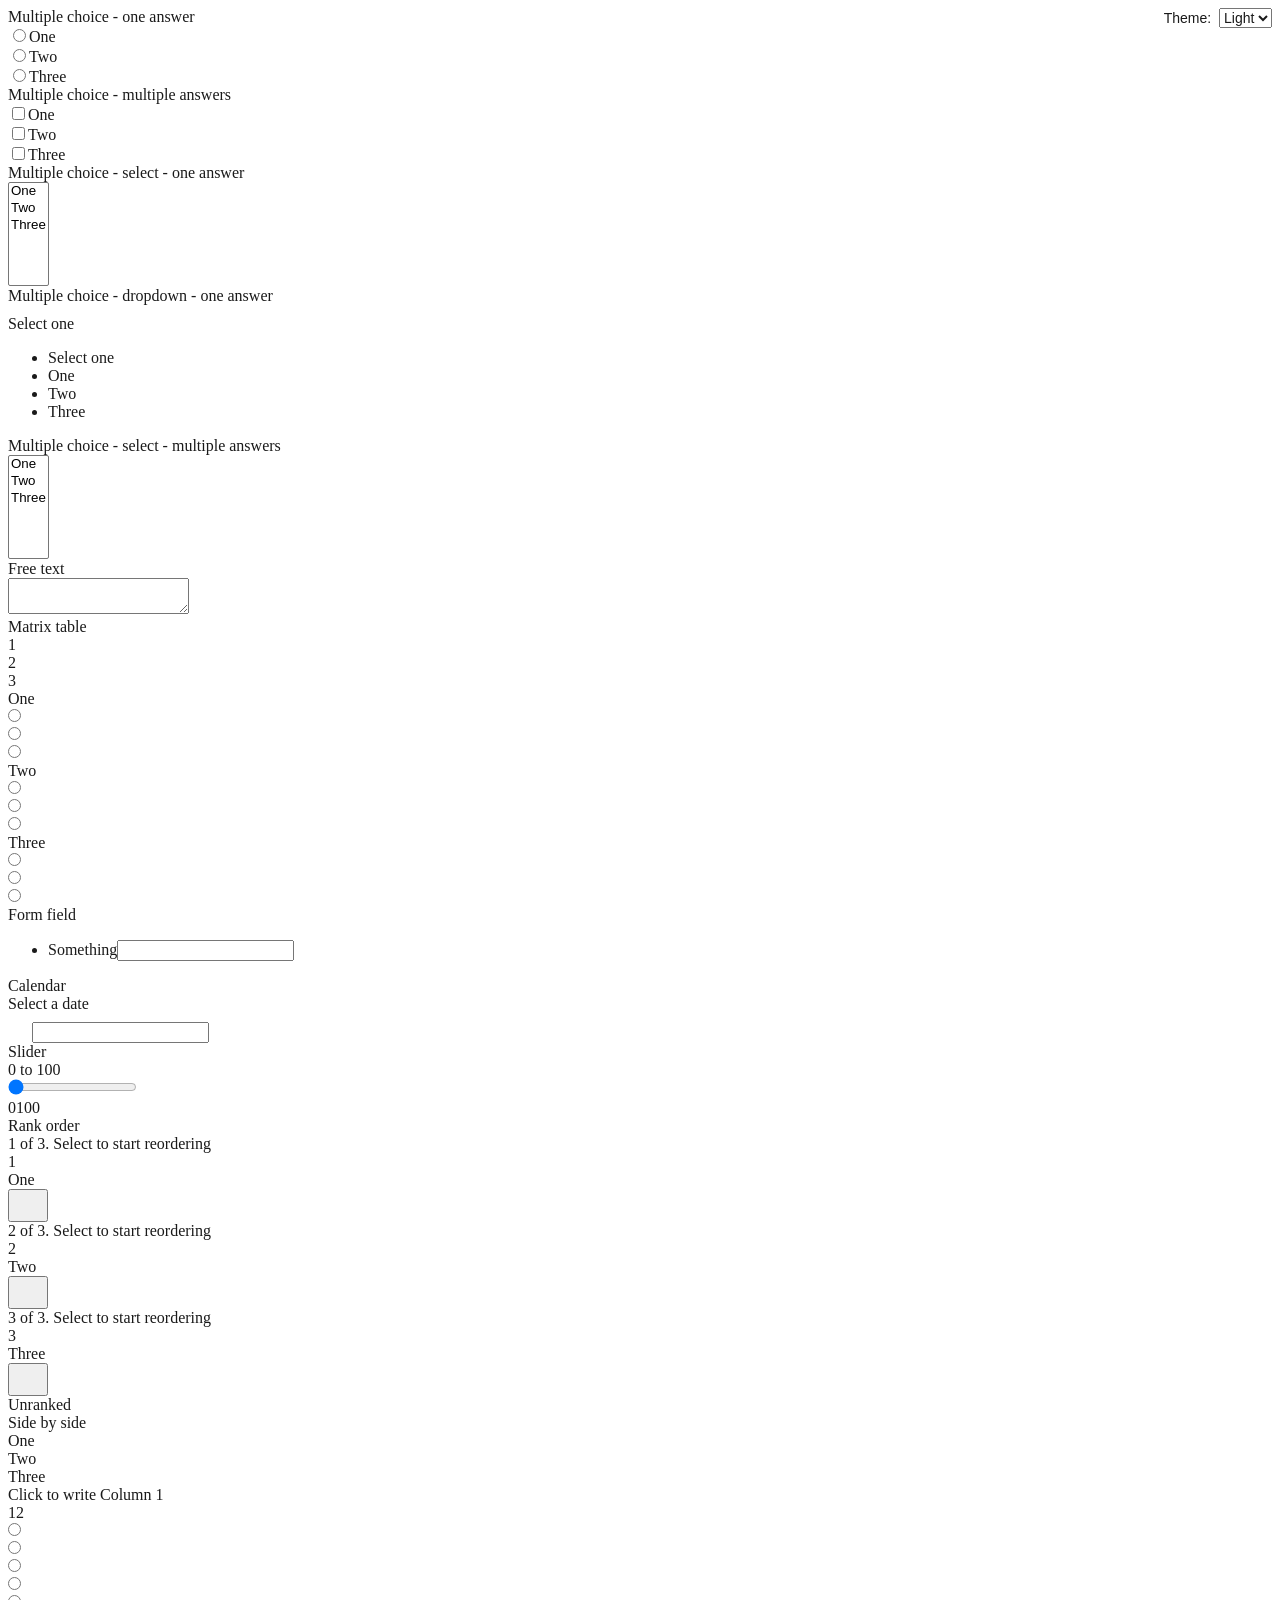
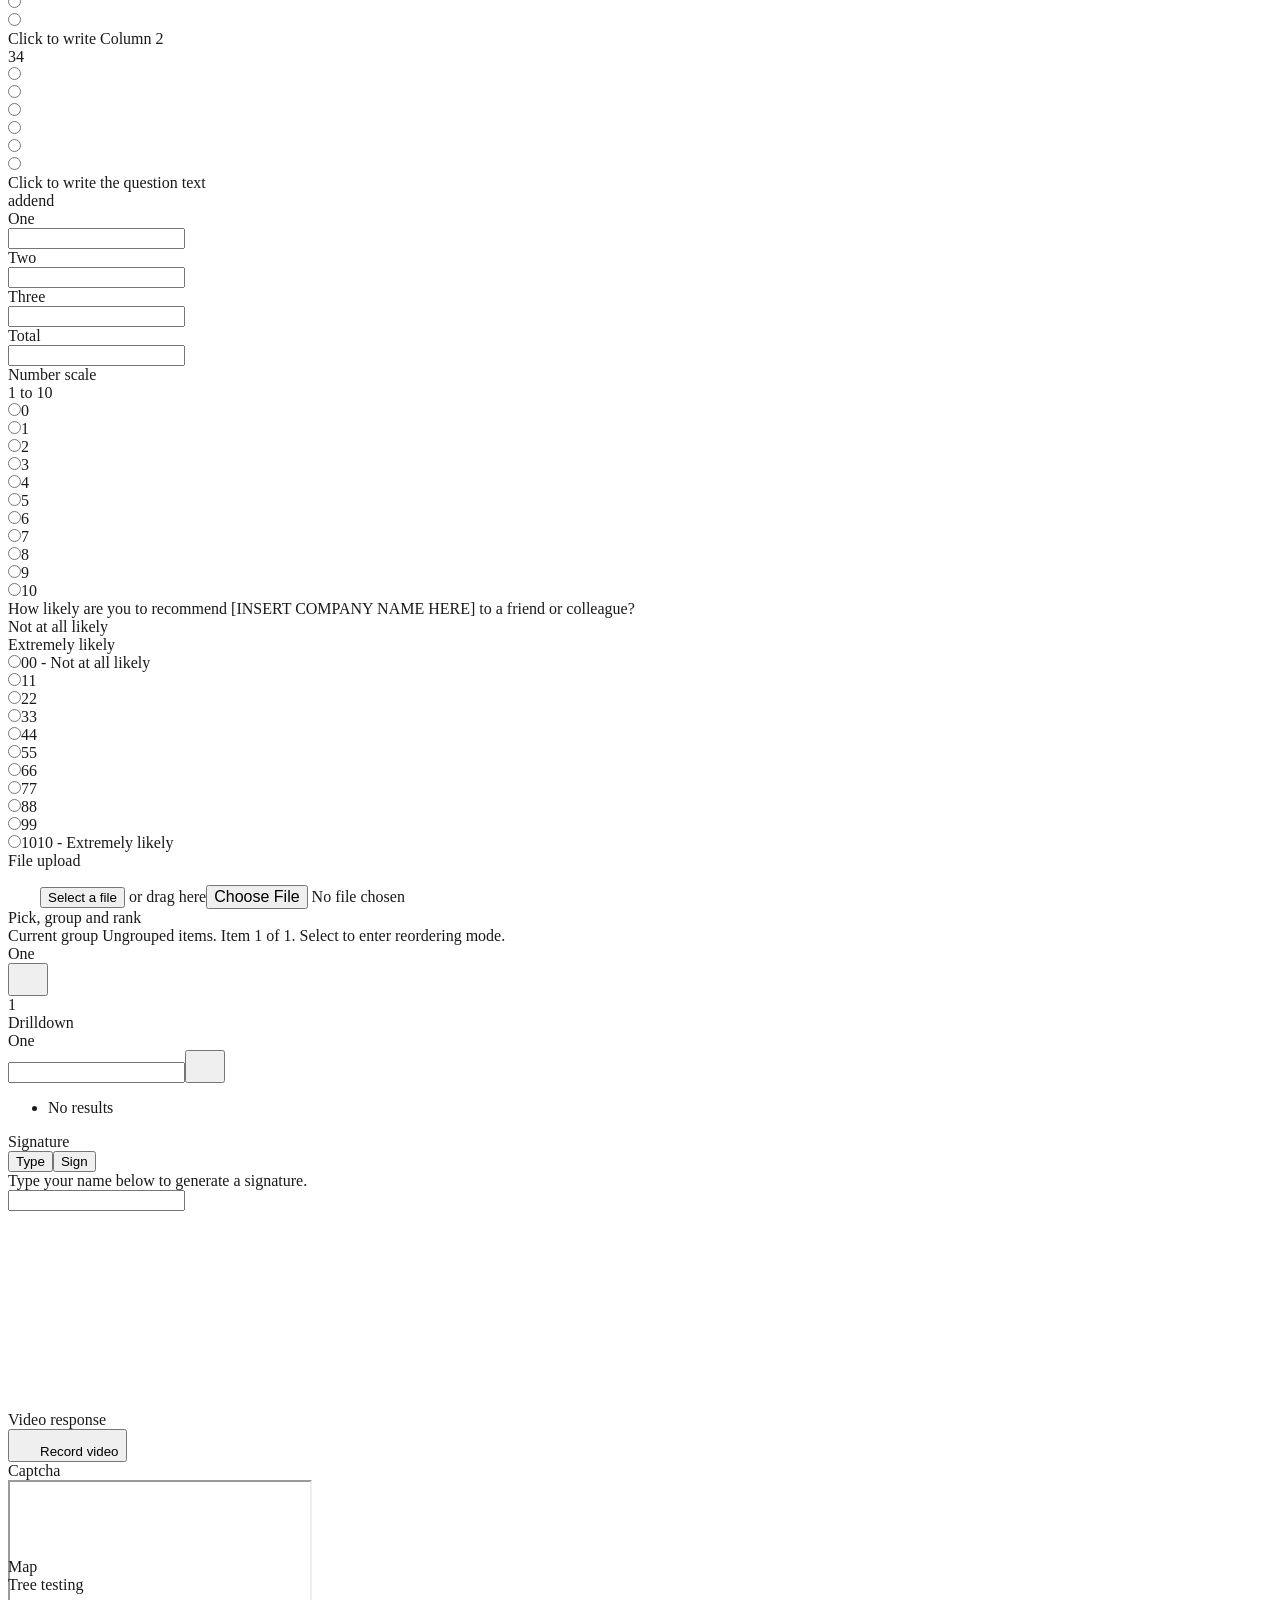
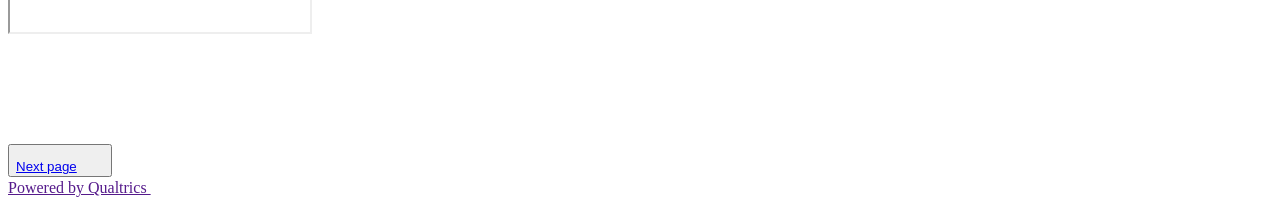
<file: index.html>
<!DOCTYPE html>
<html lang="en">

<head>
  <meta charset="UTF-8">
  <meta name="viewport" content="width=device-width, initial-scale=1.0">
  <title>Qualtrics HTML/CSS Spike</title>

  <!-- Automatically added by Qualtrics - leave these in! -->
  <link rel="stylesheet" type="text/css" href="css-variables.css">
  <link rel="stylesheet" type="text/css" href="qualtrics-stylesheet.css">

  <!-- Override the Qualtrics styles and apply our own colour scheme for light and dark mode -->
  <link rel="stylesheet" type="text/css" href="reset-stylesheet.css">
  <link rel="stylesheet" type="text/css" href="light-and-dark-classes.css">

  <!-- TODO: Create our own stylesheet. Blank should provide a good start point. -->
  <link rel="stylesheet" type="text/css" href="blank-stylesheet.css">

  <!-- JS theme toggle switch for local testing -->
  <script src="theme-toggler.js" defer></script>
</head>

<body>
  <div id="q" style="display: none;"></div>
  <div id="root">
    <div id="app">
      <div data-testid="page-ready" id="page">
        <header>
          <div class="empty" id="header-container"></div>
        </header>
        <main class="" id="survey-canvas">
          <div id="canvas-heading"></div>
          <div style="display: contents;">
            <section class="transition-none transition-forward" id="contents" style="height: auto;">
              <div class="">
                <div class="transition-content transition-entered" id="content-1">
                  <div class="content">
                    <div></div>
                    <section class="question mc vertical" id="question-QID1">
                      <div class="question-error-wrapper">
                        <div>
                          <div class="overflow-container shadowbox">
                            <div class="overflow-content shadowbox-inner">
                              <div class="question-display-wrapper" id="question-display-wrapper-QID1" tabindex="-1">
                                <div class="question-display rich-text" id="question-display-QID1">Multiple choice - one
                                  answer</div>
                              </div>
                              <div class="question-content">
                                <div class="mc-content">
                                  <div aria-labelledby="question-display-QID1" class="choices" role="radiogroup">
                                    <div class="choice radio">
                                      <div class="choice-error-container">
                                        <div class="choice-error"><label class="choice-label"
                                            for="mc-choice-input-QID1-1"><input aria-describedby="" aria-invalid="false"
                                              aria-labelledby="choice-display-QID1-1" id="mc-choice-input-QID1-1"
                                              name="QID1" role="radio" type="radio"><span
                                              class="radio-button radio"></span><span class="choice-content"><span
                                                class="display-with-image" id="choice-display-QID1-1"><span
                                                  class="display-with-image-display rich-text">One</span></span></span></label>
                                        </div>
                                      </div>
                                    </div>
                                    <div class="choice radio">
                                      <div class="choice-error-container">
                                        <div class="choice-error"><label class="choice-label"
                                            for="mc-choice-input-QID1-2"><input aria-describedby="" aria-invalid="false"
                                              aria-labelledby="choice-display-QID1-2" id="mc-choice-input-QID1-2"
                                              name="QID1" role="radio" type="radio"><span
                                              class="radio-button radio"></span><span class="choice-content"><span
                                                class="display-with-image" id="choice-display-QID1-2"><span
                                                  class="display-with-image-display rich-text">Two</span></span></span></label>
                                        </div>
                                      </div>
                                    </div>
                                    <div class="choice radio">
                                      <div class="choice-error-container">
                                        <div class="choice-error"><label class="choice-label"
                                            for="mc-choice-input-QID1-3"><input aria-describedby="" aria-invalid="false"
                                              aria-labelledby="choice-display-QID1-3" id="mc-choice-input-QID1-3"
                                              name="QID1" role="radio" type="radio"><span
                                              class="radio-button radio"></span><span class="choice-content"><span
                                                class="display-with-image" id="choice-display-QID1-3"><span
                                                  class="display-with-image-display rich-text">Three</span></span></span></label>
                                        </div>
                                      </div>
                                    </div>
                                  </div>
                                </div>
                              </div>
                            </div>
                          </div>
                        </div>
                      </div>
                    </section>
                    <section class="question mc vertical" id="question-QID2">
                      <div class="question-error-wrapper">
                        <div>
                          <div class="overflow-container shadowbox">
                            <div class="overflow-content shadowbox-inner">
                              <div class="question-display-wrapper" id="question-display-wrapper-QID2" tabindex="-1">
                                <div class="question-display rich-text" id="question-display-QID2">Multiple choice -
                                  multiple answers</div>
                              </div>
                              <div class="question-content">
                                <div class="mc-content">
                                  <div aria-labelledby="question-display-QID2" class="choices" role="group">
                                    <div class="choice checkbox">
                                      <div class="choice-error-container">
                                        <div class="choice-error"><label class="choice-label"
                                            for="mc-choice-input-QID2-1"><input aria-describedby="" aria-invalid="false"
                                              aria-labelledby="choice-display-QID2-1" id="mc-choice-input-QID2-1"
                                              name="QID2" role="checkbox" type="checkbox"><span
                                              class="radio-button checkbox"></span><span class="choice-content"><span
                                                class="display-with-image" id="choice-display-QID2-1"><span
                                                  class="display-with-image-display rich-text">One</span></span></span></label>
                                        </div>
                                      </div>
                                    </div>
                                    <div class="choice checkbox">
                                      <div class="choice-error-container">
                                        <div class="choice-error"><label class="choice-label"
                                            for="mc-choice-input-QID2-2"><input aria-describedby="" aria-invalid="false"
                                              aria-labelledby="choice-display-QID2-2" id="mc-choice-input-QID2-2"
                                              name="QID2" role="checkbox" type="checkbox"><span
                                              class="radio-button checkbox"></span><span class="choice-content"><span
                                                class="display-with-image" id="choice-display-QID2-2"><span
                                                  class="display-with-image-display rich-text">Two</span></span></span></label>
                                        </div>
                                      </div>
                                    </div>
                                    <div class="choice checkbox">
                                      <div class="choice-error-container">
                                        <div class="choice-error"><label class="choice-label"
                                            for="mc-choice-input-QID2-3"><input aria-describedby="" aria-invalid="false"
                                              aria-labelledby="choice-display-QID2-3" id="mc-choice-input-QID2-3"
                                              name="QID2" role="checkbox" type="checkbox"><span
                                              class="radio-button checkbox"></span><span class="choice-content"><span
                                                class="display-with-image" id="choice-display-QID2-3"><span
                                                  class="display-with-image-display rich-text">Three</span></span></span></label>
                                        </div>
                                      </div>
                                    </div>
                                  </div>
                                </div>
                              </div>
                            </div>
                          </div>
                        </div>
                      </div>
                    </section>
                    <section class="question mc select" id="question-QID3">
                      <div class="question-error-wrapper">
                        <div>
                          <div class="overflow-container shadowbox">
                            <div class="overflow-content shadowbox-inner">
                              <div class="question-display-wrapper" id="question-display-wrapper-QID3" tabindex="-1">
                                <div class="question-display rich-text" id="question-display-QID3">Multiple choice -
                                  select
                                  - one answer</div>
                              </div>
                              <div class="question-content">
                                <div class="mc-content"><select size="6" aria-invalid="false"
                                    aria-labelledby="question-display-wrapper-QID3" aria-required="false">
                                    <option value="1">One</option>
                                    <option value="2">Two</option>
                                    <option value="3">Three</option>
                                  </select></div>
                              </div>
                            </div>
                          </div>
                        </div>
                      </div>
                    </section>
                    <section class="question mc dropdown" id="question-QID4">
                      <div class="question-error-wrapper">
                        <div>
                          <div class="overflow-container shadowbox">
                            <div class="overflow-content shadowbox-inner">
                              <div class="question-display-wrapper" id="question-display-wrapper-QID4" tabindex="-1">
                                <div class="question-display rich-text" id="question-display-QID4">Multiple choice -
                                  dropdown - one answer</div>
                              </div>
                              <div class="question-content">
                                <div class="mc-content">
                                  <div aria-controls="select-menu-QID4" aria-expanded="false"
                                    aria-labelledby="question-display-wrapper-QID4" class="select-menu menu-button"
                                    id="QID4" role="combobox" tabindex="0"><span class="rich-text">Select one</span><svg
                                      aria-hidden="true" data-icontype="ChevronDown" height="1.5rem" viewBox="0 0 24 24"
                                      width="1.5rem" xmlns="http://www.w3.org/2000/svg">
                                      <path fill-rule="evenodd" clip-rule="evenodd"
                                        d="M6.97027 9.97039C7.26349 9.67851 7.73836 9.67905 8.03093 9.97158L12 13.9403L15.9691 9.97158C16.2616 9.67905 16.7365 9.67851 17.0297 9.97039C17.323 10.2623 17.3235 10.736 17.0309 11.0286L12.7433 15.3158C12.5466 15.5125 12.279 15.6238 12 15.6238C11.721 15.6238 11.4538 15.5129 11.2571 15.3162L6.96907 11.0286C6.67651 10.736 6.67704 10.2623 6.97027 9.97039Z">
                                      </path>
                                    </svg></div>
                                  <div class="popper-container inline">
                                    <div aria-hidden="true" class="popper">
                                      <ul aria-hidden="true" class="select-menu menu-dropdown" id="select-menu-QID4"
                                        role="listbox" tabindex="-1">
                                        <li aria-selected="true" class="menu-item selected" id="menu-item-QID4-"
                                          role="option"><span class="rich-text">Select one</span></li>
                                        <li class="menu-item" id="menu-item-QID4-1" role="option"><span
                                            class="rich-text">One</span></li>
                                        <li class="menu-item" id="menu-item-QID4-2" role="option"><span
                                            class="rich-text">Two</span></li>
                                        <li class="menu-item" id="menu-item-QID4-3" role="option"><span
                                            class="rich-text">Three</span></li>
                                      </ul>
                                    </div>
                                  </div>
                                </div>
                              </div>
                            </div>
                          </div>
                        </div>
                      </div>
                    </section>
                    <section class="question mc select" id="question-QID5">
                      <div class="question-error-wrapper">
                        <div>
                          <div class="overflow-container shadowbox">
                            <div class="overflow-content shadowbox-inner">
                              <div class="question-display-wrapper" id="question-display-wrapper-QID5" tabindex="-1">
                                <div class="question-display rich-text" id="question-display-QID5">Multiple choice -
                                  select
                                  - multiple answers</div>
                              </div>
                              <div class="question-content">
                                <div class="mc-content"><select multiple="" aria-invalid="false"
                                    aria-labelledby="question-display-wrapper-QID5" aria-required="false" size="6">
                                    <option value="1">One</option>
                                    <option value="2">Two</option>
                                    <option value="3">Three</option>
                                  </select></div>
                              </div>
                            </div>
                          </div>
                        </div>
                      </div>
                    </section>
                    <section class="question te" id="question-QID6">
                      <div class="question-error-wrapper">
                        <div>
                          <div class="overflow-container shadowbox">
                            <div class="overflow-content shadowbox-inner">
                              <div class="question-display-wrapper" id="question-display-wrapper-QID6" tabindex="-1">
                                <div class="question-display rich-text" id="question-display-QID6">Free text</div>
                              </div>
                              <div class="question-content">
                                <div class="resize-wrapper"><textarea aria-describedby="" aria-invalid="false"
                                    aria-labelledby="question-display-QID6" aria-required="false"
                                    class="text-input multi-line" tabindex="0"></textarea></div>
                              </div>
                            </div>
                          </div>
                        </div>
                      </div>
                    </section>
                    <section class="question matrix table" id="question-QID7">
                      <div class="question-error-wrapper">
                        <div>
                          <div class="overflow-container shadowbox">
                            <div class="overflow-content shadowbox-inner">
                              <div class="question-display-wrapper" id="question-display-wrapper-QID7" tabindex="-1">
                                <div class="question-display rich-text" id="question-display-QID7">Matrix table</div>
                              </div>
                              <div class="question-content">
                                <div class="sticky-container matrix-table">
                                  <div class="matrix-content">
                                    <div class="matrix-header-gap left sticky-header"></div>
                                    <div class="matrix-header sticky-header">
                                      <div class="matrix-scale-points-gap"></div>
                                      <div aria-label="Set of answer choices" class="matrix-scale-points-items"
                                        role="group" style="grid-template-columns: repeat(3, 1fr);">
                                        <div class="matrix-scale-points-item"><span class="display-with-image"
                                            id="matrix-scale-point-QID7-1"><span
                                              class="display-with-image-display rich-text">1</span></span>
                                          <p style="width: 0px; height: 0px;">&nbsp;</p>
                                        </div>
                                        <div class="matrix-scale-points-item"><span class="display-with-image"
                                            id="matrix-scale-point-QID7-2"><span
                                              class="display-with-image-display rich-text">2</span></span>
                                          <p style="width: 0px; height: 0px;">&nbsp;</p>
                                        </div>
                                        <div class="matrix-scale-points-item"><span class="display-with-image"
                                            id="matrix-scale-point-QID7-3"><span
                                              class="display-with-image-display rich-text">3</span></span>
                                          <p style="width: 0px; height: 0px;">&nbsp;</p>
                                        </div>
                                      </div>
                                    </div>
                                    <div class="matrix-row">
                                      <div class="matrix-statement-header" id="QID7-s-1">
                                        <div class="choice">
                                          <div class="choice-error-container">
                                            <div class="choice-error"><span class="choice-content"><span
                                                  class="display-with-image" id="statement-display-QID7-1"><span
                                                    class="display-with-image-display rich-text">One</span></span></span>
                                            </div>
                                          </div>
                                        </div>
                                      </div>
                                      <div aria-labelledby="statement-display-QID7-1 QID7-s-1-end-display"
                                        class="grid-group display-contents" role="radiogroup">
                                        <div class="statement-wrapper">
                                          <div class="matrix-statement-items"
                                            style="grid-template-columns: repeat(3, 1fr);">
                                            <div class="grid-cell">
                                              <div class="grid-cell-input"><input aria-invalid="false"
                                                  aria-labelledby="matrix-scale-point-QID7-1" name="QID7-1"
                                                  type="radio"><span class="grid-cell-input-control"><span
                                                    class="grid-cell-input-shadow"></span><span
                                                    class="radio-button radio"></span></span></div>
                                            </div>
                                            <div class="grid-cell">
                                              <div class="grid-cell-input"><input aria-invalid="false"
                                                  aria-labelledby="matrix-scale-point-QID7-2" name="QID7-1"
                                                  type="radio"><span class="grid-cell-input-control"><span
                                                    class="grid-cell-input-shadow"></span><span
                                                    class="radio-button radio"></span></span></div>
                                            </div>
                                            <div class="grid-cell">
                                              <div class="grid-cell-input"><input aria-invalid="false"
                                                  aria-labelledby="matrix-scale-point-QID7-3" name="QID7-1"
                                                  type="radio"><span class="grid-cell-input-control"><span
                                                    class="grid-cell-input-shadow"></span><span
                                                    class="radio-button radio"></span></span></div>
                                            </div>
                                          </div>
                                        </div>
                                      </div>
                                    </div>
                                    <div class="matrix-row">
                                      <div class="matrix-statement-header" id="QID7-s-2">
                                        <div class="choice">
                                          <div class="choice-error-container">
                                            <div class="choice-error"><span class="choice-content"><span
                                                  class="display-with-image" id="statement-display-QID7-2"><span
                                                    class="display-with-image-display rich-text">Two</span></span></span>
                                            </div>
                                          </div>
                                        </div>
                                      </div>
                                      <div aria-labelledby="statement-display-QID7-2 QID7-s-2-end-display"
                                        class="grid-group display-contents" role="radiogroup">
                                        <div class="statement-wrapper">
                                          <div class="matrix-statement-items"
                                            style="grid-template-columns: repeat(3, 1fr);">
                                            <div class="grid-cell">
                                              <div class="grid-cell-input"><input aria-invalid="false"
                                                  aria-labelledby="matrix-scale-point-QID7-1" name="QID7-2"
                                                  type="radio"><span class="grid-cell-input-control"><span
                                                    class="grid-cell-input-shadow"></span><span
                                                    class="radio-button radio"></span></span></div>
                                            </div>
                                            <div class="grid-cell">
                                              <div class="grid-cell-input"><input aria-invalid="false"
                                                  aria-labelledby="matrix-scale-point-QID7-2" name="QID7-2"
                                                  type="radio"><span class="grid-cell-input-control"><span
                                                    class="grid-cell-input-shadow"></span><span
                                                    class="radio-button radio"></span></span></div>
                                            </div>
                                            <div class="grid-cell">
                                              <div class="grid-cell-input"><input aria-invalid="false"
                                                  aria-labelledby="matrix-scale-point-QID7-3" name="QID7-2"
                                                  type="radio"><span class="grid-cell-input-control"><span
                                                    class="grid-cell-input-shadow"></span><span
                                                    class="radio-button radio"></span></span></div>
                                            </div>
                                          </div>
                                        </div>
                                      </div>
                                    </div>
                                    <div class="matrix-row">
                                      <div class="matrix-statement-header" id="QID7-s-3">
                                        <div class="choice">
                                          <div class="choice-error-container">
                                            <div class="choice-error"><span class="choice-content"><span
                                                  class="display-with-image" id="statement-display-QID7-3"><span
                                                    class="display-with-image-display rich-text">Three</span></span></span>
                                            </div>
                                          </div>
                                        </div>
                                      </div>
                                      <div aria-labelledby="statement-display-QID7-3 QID7-s-3-end-display"
                                        class="grid-group display-contents" role="radiogroup">
                                        <div class="statement-wrapper">
                                          <div class="matrix-statement-items"
                                            style="grid-template-columns: repeat(3, 1fr);">
                                            <div class="grid-cell">
                                              <div class="grid-cell-input"><input aria-invalid="false"
                                                  aria-labelledby="matrix-scale-point-QID7-1" name="QID7-3"
                                                  type="radio"><span class="grid-cell-input-control"><span
                                                    class="grid-cell-input-shadow"></span><span
                                                    class="radio-button radio"></span></span></div>
                                            </div>
                                            <div class="grid-cell">
                                              <div class="grid-cell-input"><input aria-invalid="false"
                                                  aria-labelledby="matrix-scale-point-QID7-2" name="QID7-3"
                                                  type="radio"><span class="grid-cell-input-control"><span
                                                    class="grid-cell-input-shadow"></span><span
                                                    class="radio-button radio"></span></span></div>
                                            </div>
                                            <div class="grid-cell">
                                              <div class="grid-cell-input"><input aria-invalid="false"
                                                  aria-labelledby="matrix-scale-point-QID7-3" name="QID7-3"
                                                  type="radio"><span class="grid-cell-input-control"><span
                                                    class="grid-cell-input-shadow"></span><span
                                                    class="radio-button radio"></span></span></div>
                                            </div>
                                          </div>
                                        </div>
                                      </div>
                                    </div>
                                  </div>
                                </div>
                              </div>
                            </div>
                          </div>
                        </div>
                      </div>
                    </section>
                    <section class="question form" id="question-QID8">
                      <div class="question-error-wrapper">
                        <div>
                          <div class="overflow-container shadowbox">
                            <div class="overflow-content shadowbox-inner">
                              <div class="question-display-wrapper" id="question-display-wrapper-QID8" tabindex="-1">
                                <div class="question-display rich-text" id="question-display-QID8">Form field</div>
                              </div>
                              <div class="question-content">
                                <ul aria-labelledby="question-display-QID8" class="choices">
                                  <li class="choice">
                                    <div class="choice-error-container">
                                      <div class="choice-error"><span class="choice-content"><label class="choice-label"
                                            for="form-text-input-QID8-1"><span class="display-with-image"
                                              id="choice-display-QID8-1"><span
                                                class="display-with-image-display rich-text">Something</span></span></label><span
                                            class="choice-te-wrapper"><input aria-describedby="" aria-required="false"
                                              class="text-input" id="form-text-input-QID8-1" tabindex="0" type="text"
                                              value=""></span></span></div>
                                    </div>
                                  </li>
                                </ul>
                              </div>
                            </div>
                          </div>
                        </div>
                      </div>
                    </section>
                    <section class="question calendar" id="question-QID9">
                      <div class="question-error-wrapper">
                        <div>
                          <div class="overflow-container shadowbox">
                            <div class="overflow-content shadowbox-inner">
                              <div class="question-display-wrapper" id="question-display-wrapper-QID9" tabindex="-1">
                                <div class="question-display rich-text" id="question-display-QID9">Calendar</div>
                              </div>
                              <div class="question-content">
                                <div class="calendar-outer time"><span class="calendar-label start"><span
                                      class="display-with-image" id="calendar-QID9-start"><span
                                        class="display-with-image-display rich-text">Select a date</span></span></span>
                                  <div class="date-time-picker-wrapper time">
                                    <div class="react-datepicker-wrapper">
                                      <div
                                        class="react-datepicker__input-container react-datepicker__view-calendar-icon">
                                        <svg aria-hidden="true" data-icontype="Calendar" height="1.5rem"
                                          viewBox="0 0 24 24" width="1.5rem" xmlns="http://www.w3.org/2000/svg"
                                          class=" react-datepicker__calendar-icon ">
                                          <path fill-rule="evenodd" clip-rule="evenodd"
                                            d="M8.25 3.5C8.25 3.08579 7.91421 2.75 7.5 2.75C7.08579 2.75 6.75 3.08579 6.75 3.5V4H4.5C3.5335 4 2.75 4.7835 2.75 5.75V18.75C2.75 19.7165 3.5335 20.5 4.5 20.5H19.5C20.4665 20.5 21.25 19.7165 21.25 18.75V5.75C21.25 4.7835 20.4665 4 19.5 4H17.25V3.5C17.25 3.08579 16.9142 2.75 16.5 2.75C16.0858 2.75 15.75 3.08579 15.75 3.5V4H8.25V3.5ZM16.5 6.75C16.0858 6.75 15.75 6.41421 15.75 6V5.5H8.25V6C8.25 6.41421 7.91421 6.75 7.5 6.75C7.08579 6.75 6.75 6.41421 6.75 6V5.5H4.5C4.36193 5.5 4.25 5.61193 4.25 5.75V8.75H19.75V5.75C19.75 5.61193 19.6381 5.5 19.5 5.5H17.25V6C17.25 6.41421 16.9142 6.75 16.5 6.75ZM19.75 10.25H4.25V18.75C4.25 18.8881 4.36193 19 4.5 19H19.5C19.6381 19 19.75 18.8881 19.75 18.75V10.25Z">
                                          </path>
                                        </svg><input type="text" class="text-input"
                                          aria-labelledby="calendar-QID9-start" value="">
                                      </div>
                                    </div>
                                  </div>
                                </div>
                              </div>
                            </div>
                          </div>
                        </div>
                      </div>
                    </section>
                    <section class="question slider handle" id="question-QID10">
                      <div class="question-error-wrapper">
                        <div>
                          <div class="overflow-container shadowbox">
                            <div class="overflow-content shadowbox-inner">
                              <div class="question-display-wrapper" id="question-display-wrapper-QID10" tabindex="-1">
                                <div class="question-display rich-text" id="question-display-QID10">Slider</div>
                              </div>
                              <div class="question-content">
                                <div class="slider-statement unanswered" id="slider-statement-QID10-1">
                                  <div class="choice">
                                    <div class="choice-error-container">
                                      <div class="choice-error"><span class="choice-content"><span
                                            class="display-with-image" id="choice-display-QID10-1"><span
                                              class="display-with-image-display rich-text">0 to 100</span></span></span>
                                      </div>
                                    </div>
                                  </div>
                                  <div class="slider-control-container">
                                    <div class="slider-control">
                                      <div class="slider-container">
                                        <div class="slider-range-container">
                                          <div class="slider-background"></div>
                                          <div class="slider-progress-container">
                                            <div class="slider-progress" style="width: 0%;"></div>
                                          </div>
                                          <div class="slider-grid-tick-container">
                                            <div class="slider-grid-tick slider-grid-tick-invisible"></div>
                                            <div class="slider-grid-tick"></div>
                                            <div class="slider-grid-tick"></div>
                                            <div class="slider-grid-tick"></div>
                                            <div class="slider-grid-tick"></div>
                                            <div class="slider-grid-tick"></div>
                                            <div class="slider-grid-tick"></div>
                                            <div class="slider-grid-tick"></div>
                                            <div class="slider-grid-tick"></div>
                                            <div class="slider-grid-tick"></div>
                                            <div class="slider-grid-tick slider-grid-tick-invisible"></div>
                                          </div><input aria-labelledby="choice-display-QID10-1" class="" max="100"
                                            min="0" step="1" type="range" value="0">
                                        </div>
                                      </div>
                                      <div class="slider-grid-labels"><span aria-hidden="true"
                                          class="slider-min">0</span><span aria-hidden="true"
                                          class="slider-max">100</span></div>
                                    </div><span aria-hidden="true" class="slider-value"></span>
                                  </div>
                                </div>
                              </div>
                            </div>
                          </div>
                        </div>
                      </div>
                    </section>
                    <section class="question ro" id="question-QID11">
                      <div class="question-error-wrapper">
                        <div>
                          <div class="overflow-container shadowbox">
                            <div class="overflow-content shadowbox-inner">
                              <div class="question-display-wrapper" id="question-display-wrapper-QID11" tabindex="-1">
                                <div class="question-display rich-text" id="question-display-QID11">Rank order</div>
                              </div>
                              <div class="question-content">
                                <div class="">
                                  <div class="dragging-region">
                                    <ol aria-labelledby="ro-ranked-state-QID11" class="draggable-list">
                                      <li class="draggable-list-item-container"><span
                                          class="draggable-list-instructions" id="QID11-1-draggable-list-instructions">1
                                          of 3. Select to start reordering</span>
                                        <div class="draggable-list-item">
                                          <div class="ranking-container">
                                            <div class="item-rank">
                                              <div aria-hidden="true" class="item-rank-number">1</div>
                                            </div>
                                            <div class="item-wrapper">
                                              <div class="content-wrapper" id="draggable-list-item-content-QID11-1">
                                                <div class="choice">
                                                  <div class="choice-error-container">
                                                    <div class="choice-error"><span class="choice-content"><span
                                                          class="display-with-image" id="choice-display-QID11-1"><span
                                                            class="display-with-image-display rich-text">One</span></span></span>
                                                    </div>
                                                  </div>
                                                </div>
                                              </div>
                                              <div class="keyboarding-buttons-wrapper"><button
                                                  aria-describedby="QID11-1-draggable-list-instructions"
                                                  aria-labelledby="choice-display-QID11-1" class="item-handle"
                                                  type="button"><svg aria-hidden="true" data-icontype="Drag"
                                                    height="1.5rem" viewBox="0 0 24 24" width="1.5rem"
                                                    xmlns="http://www.w3.org/2000/svg">
                                                    <path d="M9 6.97498H11V8.97498H9V6.97498Z"></path>
                                                    <path d="M13 6.97498H15V8.97498H13V6.97498Z"></path>
                                                    <path d="M9 10.975H11V12.975H9V10.975Z"></path>
                                                    <path d="M13 10.975H15V12.975H13V10.975Z"></path>
                                                    <path d="M9 14.975H11V16.975H9V14.975Z"></path>
                                                    <path d="M13 14.975H15V16.975H13V14.975Z"></path>
                                                  </svg></button></div>
                                            </div>
                                          </div>
                                        </div>
                                      </li>
                                      <li class="draggable-list-item-container"><span
                                          class="draggable-list-instructions" id="QID11-2-draggable-list-instructions">2
                                          of 3. Select to start reordering</span>
                                        <div class="draggable-list-item">
                                          <div class="ranking-container">
                                            <div class="item-rank">
                                              <div aria-hidden="true" class="item-rank-number">2</div>
                                            </div>
                                            <div class="item-wrapper">
                                              <div class="content-wrapper" id="draggable-list-item-content-QID11-2">
                                                <div class="choice">
                                                  <div class="choice-error-container">
                                                    <div class="choice-error"><span class="choice-content"><span
                                                          class="display-with-image" id="choice-display-QID11-2"><span
                                                            class="display-with-image-display rich-text">Two</span></span></span>
                                                    </div>
                                                  </div>
                                                </div>
                                              </div>
                                              <div class="keyboarding-buttons-wrapper"><button
                                                  aria-describedby="QID11-2-draggable-list-instructions"
                                                  aria-labelledby="choice-display-QID11-2" class="item-handle"
                                                  type="button"><svg aria-hidden="true" data-icontype="Drag"
                                                    height="1.5rem" viewBox="0 0 24 24" width="1.5rem"
                                                    xmlns="http://www.w3.org/2000/svg">
                                                    <path d="M9 6.97498H11V8.97498H9V6.97498Z"></path>
                                                    <path d="M13 6.97498H15V8.97498H13V6.97498Z"></path>
                                                    <path d="M9 10.975H11V12.975H9V10.975Z"></path>
                                                    <path d="M13 10.975H15V12.975H13V10.975Z"></path>
                                                    <path d="M9 14.975H11V16.975H9V14.975Z"></path>
                                                    <path d="M13 14.975H15V16.975H13V14.975Z"></path>
                                                  </svg></button></div>
                                            </div>
                                          </div>
                                        </div>
                                      </li>
                                      <li class="draggable-list-item-container"><span
                                          class="draggable-list-instructions" id="QID11-3-draggable-list-instructions">3
                                          of 3. Select to start reordering</span>
                                        <div class="draggable-list-item">
                                          <div class="ranking-container">
                                            <div class="item-rank">
                                              <div aria-hidden="true" class="item-rank-number">3</div>
                                            </div>
                                            <div class="item-wrapper">
                                              <div class="content-wrapper" id="draggable-list-item-content-QID11-3">
                                                <div class="choice">
                                                  <div class="choice-error-container">
                                                    <div class="choice-error"><span class="choice-content"><span
                                                          class="display-with-image" id="choice-display-QID11-3"><span
                                                            class="display-with-image-display rich-text">Three</span></span></span>
                                                    </div>
                                                  </div>
                                                </div>
                                              </div>
                                              <div class="keyboarding-buttons-wrapper"><button
                                                  aria-describedby="QID11-3-draggable-list-instructions"
                                                  aria-labelledby="choice-display-QID11-3" class="item-handle"
                                                  type="button"><svg aria-hidden="true" data-icontype="Drag"
                                                    height="1.5rem" viewBox="0 0 24 24" width="1.5rem"
                                                    xmlns="http://www.w3.org/2000/svg">
                                                    <path d="M9 6.97498H11V8.97498H9V6.97498Z"></path>
                                                    <path d="M13 6.97498H15V8.97498H13V6.97498Z"></path>
                                                    <path d="M9 10.975H11V12.975H9V10.975Z"></path>
                                                    <path d="M13 10.975H15V12.975H13V10.975Z"></path>
                                                    <path d="M9 14.975H11V16.975H9V14.975Z"></path>
                                                    <path d="M13 14.975H15V16.975H13V14.975Z"></path>
                                                  </svg></button></div>
                                            </div>
                                          </div>
                                        </div>
                                      </li>
                                    </ol>
                                  </div><span class="ranked-state" id="ro-ranked-state-QID11">Unranked</span>
                                </div>
                              </div>
                            </div>
                          </div>
                        </div>
                      </div>
                    </section>
                    <section class="question sbs" id="question-QID12">
                      <div class="question-error-wrapper">
                        <div>
                          <div class="overflow-container shadowbox">
                            <div class="overflow-content shadowbox-inner">
                              <div class="question-display-wrapper" id="question-display-wrapper-QID12" tabindex="-1">
                                <div class="question-display rich-text" id="question-display-QID12">Side by side</div>
                              </div>
                              <div class="question-content">
                                <div class="sticky-container sbs-table"
                                  style="grid-template-columns: minmax(10rem, 12.5rem) repeat(2, auto); grid-template-rows: repeat(4, auto);">
                                  <div class="sbs-column">
                                    <div class="empty-column sticky-header"></div>
                                    <div class="sbs-statement">
                                      <div class="choice">
                                        <div class="choice-error-container">
                                          <div class="choice-error"><span class="choice-content"><span
                                                class="display-with-image" id="statement-display-QID12-1"><span
                                                  class="display-with-image-display rich-text">One</span></span></span>
                                          </div>
                                        </div>
                                      </div>
                                    </div>
                                    <div class="sbs-statement">
                                      <div class="choice">
                                        <div class="choice-error-container">
                                          <div class="choice-error"><span class="choice-content"><span
                                                class="display-with-image" id="statement-display-QID12-2"><span
                                                  class="display-with-image-display rich-text">Two</span></span></span>
                                          </div>
                                        </div>
                                      </div>
                                    </div>
                                    <div class="sbs-statement">
                                      <div class="choice">
                                        <div class="choice-error-container">
                                          <div class="choice-error"><span class="choice-content"><span
                                                class="display-with-image" id="statement-display-QID12-3"><span
                                                  class="display-with-image-display rich-text">Three</span></span></span>
                                          </div>
                                        </div>
                                      </div>
                                    </div>
                                  </div>
                                  <div class="sbs-column">
                                    <div class="sbs-column-header sticky-header">
                                      <div class="column-header-wrapper"><span class="choice-content"><span
                                            class="display-with-image" id="column-display-QID12-1"><span
                                              class="display-with-image-display rich-text">Click to write Column
                                              1</span></span></span>
                                        <div class="sbs-scale-points" style="grid-template-columns: repeat(2, 1fr);">
                                          <span class="sbs-scale-point rich-text"
                                            id="sbs-scale-point-QID12-1-1">1</span><span
                                            class="sbs-scale-point rich-text" id="sbs-scale-point-QID12-1-2">2</span>
                                        </div>
                                      </div>
                                    </div>
                                    <div class="sbs-column-cell">
                                      <div aria-labelledby="statement-display-QID12-1 column-display-QID12-1"
                                        class="grid-group" role="radiogroup">
                                        <div class="sbs-grid-row" style="grid-template-columns: repeat(2, 1fr);">
                                          <div class="grid-cell">
                                            <div class="grid-cell-input"><input aria-invalid="false"
                                                aria-labelledby="sbs-scale-point-QID12-1-1" name="QID12-1-1"
                                                type="radio"><span class="grid-cell-input-control"><span
                                                  class="grid-cell-input-shadow"></span><span
                                                  class="radio-button radio"></span></span></div>
                                          </div>
                                          <div class="grid-cell">
                                            <div class="grid-cell-input"><input aria-invalid="false"
                                                aria-labelledby="sbs-scale-point-QID12-1-2" name="QID12-1-1"
                                                type="radio"><span class="grid-cell-input-control"><span
                                                  class="grid-cell-input-shadow"></span><span
                                                  class="radio-button radio"></span></span></div>
                                          </div>
                                        </div>
                                      </div>
                                    </div>
                                    <div class="sbs-column-cell">
                                      <div aria-labelledby="statement-display-QID12-2 column-display-QID12-1"
                                        class="grid-group" role="radiogroup">
                                        <div class="sbs-grid-row" style="grid-template-columns: repeat(2, 1fr);">
                                          <div class="grid-cell">
                                            <div class="grid-cell-input"><input aria-invalid="false"
                                                aria-labelledby="sbs-scale-point-QID12-1-1" name="QID12-1-2"
                                                type="radio"><span class="grid-cell-input-control"><span
                                                  class="grid-cell-input-shadow"></span><span
                                                  class="radio-button radio"></span></span></div>
                                          </div>
                                          <div class="grid-cell">
                                            <div class="grid-cell-input"><input aria-invalid="false"
                                                aria-labelledby="sbs-scale-point-QID12-1-2" name="QID12-1-2"
                                                type="radio"><span class="grid-cell-input-control"><span
                                                  class="grid-cell-input-shadow"></span><span
                                                  class="radio-button radio"></span></span></div>
                                          </div>
                                        </div>
                                      </div>
                                    </div>
                                    <div class="sbs-column-cell">
                                      <div aria-labelledby="statement-display-QID12-3 column-display-QID12-1"
                                        class="grid-group" role="radiogroup">
                                        <div class="sbs-grid-row" style="grid-template-columns: repeat(2, 1fr);">
                                          <div class="grid-cell">
                                            <div class="grid-cell-input"><input aria-invalid="false"
                                                aria-labelledby="sbs-scale-point-QID12-1-1" name="QID12-1-3"
                                                type="radio"><span class="grid-cell-input-control"><span
                                                  class="grid-cell-input-shadow"></span><span
                                                  class="radio-button radio"></span></span></div>
                                          </div>
                                          <div class="grid-cell">
                                            <div class="grid-cell-input"><input aria-invalid="false"
                                                aria-labelledby="sbs-scale-point-QID12-1-2" name="QID12-1-3"
                                                type="radio"><span class="grid-cell-input-control"><span
                                                  class="grid-cell-input-shadow"></span><span
                                                  class="radio-button radio"></span></span></div>
                                          </div>
                                        </div>
                                      </div>
                                    </div>
                                  </div>
                                  <div class="sbs-column">
                                    <div class="sbs-column-header sticky-header">
                                      <div class="column-header-wrapper"><span class="choice-content"><span
                                            class="display-with-image" id="column-display-QID12-2"><span
                                              class="display-with-image-display rich-text">Click to write Column
                                              2</span></span></span>
                                        <div class="sbs-scale-points" style="grid-template-columns: repeat(2, 1fr);">
                                          <span class="sbs-scale-point rich-text"
                                            id="sbs-scale-point-QID12-2-1">3</span><span
                                            class="sbs-scale-point rich-text" id="sbs-scale-point-QID12-2-2">4</span>
                                        </div>
                                      </div>
                                    </div>
                                    <div class="sbs-column-cell">
                                      <div aria-labelledby="statement-display-QID12-1 column-display-QID12-2"
                                        class="grid-group" role="radiogroup">
                                        <div class="sbs-grid-row" style="grid-template-columns: repeat(2, 1fr);">
                                          <div class="grid-cell">
                                            <div class="grid-cell-input"><input aria-invalid="false"
                                                aria-labelledby="sbs-scale-point-QID12-2-1" name="QID12-2-1"
                                                type="radio"><span class="grid-cell-input-control"><span
                                                  class="grid-cell-input-shadow"></span><span
                                                  class="radio-button radio"></span></span></div>
                                          </div>
                                          <div class="grid-cell">
                                            <div class="grid-cell-input"><input aria-invalid="false"
                                                aria-labelledby="sbs-scale-point-QID12-2-2" name="QID12-2-1"
                                                type="radio"><span class="grid-cell-input-control"><span
                                                  class="grid-cell-input-shadow"></span><span
                                                  class="radio-button radio"></span></span></div>
                                          </div>
                                        </div>
                                      </div>
                                    </div>
                                    <div class="sbs-column-cell">
                                      <div aria-labelledby="statement-display-QID12-2 column-display-QID12-2"
                                        class="grid-group" role="radiogroup">
                                        <div class="sbs-grid-row" style="grid-template-columns: repeat(2, 1fr);">
                                          <div class="grid-cell">
                                            <div class="grid-cell-input"><input aria-invalid="false"
                                                aria-labelledby="sbs-scale-point-QID12-2-1" name="QID12-2-2"
                                                type="radio"><span class="grid-cell-input-control"><span
                                                  class="grid-cell-input-shadow"></span><span
                                                  class="radio-button radio"></span></span></div>
                                          </div>
                                          <div class="grid-cell">
                                            <div class="grid-cell-input"><input aria-invalid="false"
                                                aria-labelledby="sbs-scale-point-QID12-2-2" name="QID12-2-2"
                                                type="radio"><span class="grid-cell-input-control"><span
                                                  class="grid-cell-input-shadow"></span><span
                                                  class="radio-button radio"></span></span></div>
                                          </div>
                                        </div>
                                      </div>
                                    </div>
                                    <div class="sbs-column-cell">
                                      <div aria-labelledby="statement-display-QID12-3 column-display-QID12-2"
                                        class="grid-group" role="radiogroup">
                                        <div class="sbs-grid-row" style="grid-template-columns: repeat(2, 1fr);">
                                          <div class="grid-cell">
                                            <div class="grid-cell-input"><input aria-invalid="false"
                                                aria-labelledby="sbs-scale-point-QID12-2-1" name="QID12-2-3"
                                                type="radio"><span class="grid-cell-input-control"><span
                                                  class="grid-cell-input-shadow"></span><span
                                                  class="radio-button radio"></span></span></div>
                                          </div>
                                          <div class="grid-cell">
                                            <div class="grid-cell-input"><input aria-invalid="false"
                                                aria-labelledby="sbs-scale-point-QID12-2-2" name="QID12-2-3"
                                                type="radio"><span class="grid-cell-input-control"><span
                                                  class="grid-cell-input-shadow"></span><span
                                                  class="radio-button radio"></span></span></div>
                                          </div>
                                        </div>
                                      </div>
                                    </div>
                                  </div>
                                </div>
                              </div>
                            </div>
                          </div>
                        </div>
                      </div>
                    </section>
                    <section class="question cs vertical" id="question-QID14">
                      <div class="question-error-wrapper">
                        <div>
                          <div class="overflow-container shadowbox">
                            <div class="overflow-content shadowbox-inner">
                              <div class="question-display-wrapper" id="question-display-wrapper-QID14" tabindex="-1">
                                <div class="question-display rich-text" id="question-display-QID14">Click to write the
                                  question text</div>
                              </div>
                              <div class="question-content">
                                <div class="choices-container">
                                  <div hidden="" id="addend-QID14">addend</div>
                                  <div class="choice-outer">
                                    <div class="choice">
                                      <div class="choice-error-container">
                                        <div class="choice-error"><span class="choice-content"><span
                                              class="display-with-image" id="choice-display-QID14-1"><span
                                                class="display-with-image-display rich-text">One</span></span></span>
                                        </div>
                                      </div>
                                    </div>
                                    <div class="input-wrapper"><input
                                        aria-labelledby="choice-display-QID14-1 symbol-QID14-1 addend-QID14"
                                        class="text-input" tabindex="0" type="text" value=""></div>
                                  </div>
                                  <div class="choice-outer">
                                    <div class="choice">
                                      <div class="choice-error-container">
                                        <div class="choice-error"><span class="choice-content"><span
                                              class="display-with-image" id="choice-display-QID14-2"><span
                                                class="display-with-image-display rich-text">Two</span></span></span>
                                        </div>
                                      </div>
                                    </div>
                                    <div class="input-wrapper"><input
                                        aria-labelledby="choice-display-QID14-2 symbol-QID14-2 addend-QID14"
                                        class="text-input" tabindex="0" type="text" value=""></div>
                                  </div>
                                  <div class="choice-outer">
                                    <div class="choice">
                                      <div class="choice-error-container">
                                        <div class="choice-error"><span class="choice-content"><span
                                              class="display-with-image" id="choice-display-QID14-3"><span
                                                class="display-with-image-display rich-text">Three</span></span></span>
                                        </div>
                                      </div>
                                    </div>
                                    <div class="input-wrapper"><input
                                        aria-labelledby="choice-display-QID14-3 symbol-QID14-3 addend-QID14"
                                        class="text-input" tabindex="0" type="text" value=""></div>
                                  </div>
                                  <div class="total-outer">
                                    <div class="total-inner">
                                      <div class="total"><span id="total-QID14">Total</span>
                                        <div class="input-wrapper"><input aria-labelledby="symbol-QID14 total-QID14"
                                            class="text-input display-box" tabindex="0" readonly="" type="text"
                                            value=""></div>
                                      </div>
                                    </div>
                                  </div>
                                </div>
                              </div>
                            </div>
                          </div>
                        </div>
                      </div>
                    </section>
                    <section class="question number-scale" id="question-QID15">
                      <div class="question-error-wrapper">
                        <div>
                          <div class="overflow-container shadowbox">
                            <div class="overflow-content shadowbox-inner">
                              <div class="question-display-wrapper" id="question-display-wrapper-QID15" tabindex="-1">
                                <div class="question-display rich-text" id="question-display-QID15">Number scale</div>
                              </div>
                              <div class="question-content">
                                <div class="number-scale">
                                  <div class="statement" id="number-scale-statement-QID15-1">
                                    <div class="choice">
                                      <div class="choice-error-container">
                                        <div class="choice-error"><span class="choice-content"><span
                                              class="display-with-image" id="choice-display-QID15-1"><span
                                                class="display-with-image-display rich-text">1 to
                                                10</span></span></span></div>
                                      </div>
                                    </div>
                                    <div class="scale-container">
                                      <div class="scale-wrapper">
                                        <div aria-labelledby="choice-display-QID15-1" class="buttons" role="radiogroup">
                                          <div class="choice radio"><label class="choice-label" for="choice-QID15-1-0"
                                              id="choice-display-QID15-1-0"><input
                                                aria-labelledby="choice-content-text-QID15-1-0" id="choice-QID15-1-0"
                                                name="QID15-1" type="radio"><span class="choice-content-text"
                                                id="choice-content-text-QID15-1-0">0</span></label></div>
                                          <div class="choice radio"><label class="choice-label" for="choice-QID15-1-1"
                                              id="choice-display-QID15-1-1"><input
                                                aria-labelledby="choice-content-text-QID15-1-1" id="choice-QID15-1-1"
                                                name="QID15-1" type="radio"><span class="choice-content-text"
                                                id="choice-content-text-QID15-1-1">1</span></label></div>
                                          <div class="choice radio"><label class="choice-label" for="choice-QID15-1-2"
                                              id="choice-display-QID15-1-2"><input
                                                aria-labelledby="choice-content-text-QID15-1-2" id="choice-QID15-1-2"
                                                name="QID15-1" type="radio"><span class="choice-content-text"
                                                id="choice-content-text-QID15-1-2">2</span></label></div>
                                          <div class="choice radio"><label class="choice-label" for="choice-QID15-1-3"
                                              id="choice-display-QID15-1-3"><input
                                                aria-labelledby="choice-content-text-QID15-1-3" id="choice-QID15-1-3"
                                                name="QID15-1" type="radio"><span class="choice-content-text"
                                                id="choice-content-text-QID15-1-3">3</span></label></div>
                                          <div class="choice radio"><label class="choice-label" for="choice-QID15-1-4"
                                              id="choice-display-QID15-1-4"><input
                                                aria-labelledby="choice-content-text-QID15-1-4" id="choice-QID15-1-4"
                                                name="QID15-1" type="radio"><span class="choice-content-text"
                                                id="choice-content-text-QID15-1-4">4</span></label></div>
                                          <div class="choice radio"><label class="choice-label" for="choice-QID15-1-5"
                                              id="choice-display-QID15-1-5"><input
                                                aria-labelledby="choice-content-text-QID15-1-5" id="choice-QID15-1-5"
                                                name="QID15-1" type="radio"><span class="choice-content-text"
                                                id="choice-content-text-QID15-1-5">5</span></label></div>
                                          <div class="choice radio"><label class="choice-label" for="choice-QID15-1-6"
                                              id="choice-display-QID15-1-6"><input
                                                aria-labelledby="choice-content-text-QID15-1-6" id="choice-QID15-1-6"
                                                name="QID15-1" type="radio"><span class="choice-content-text"
                                                id="choice-content-text-QID15-1-6">6</span></label></div>
                                          <div class="choice radio"><label class="choice-label" for="choice-QID15-1-7"
                                              id="choice-display-QID15-1-7"><input
                                                aria-labelledby="choice-content-text-QID15-1-7" id="choice-QID15-1-7"
                                                name="QID15-1" type="radio"><span class="choice-content-text"
                                                id="choice-content-text-QID15-1-7">7</span></label></div>
                                          <div class="choice radio"><label class="choice-label" for="choice-QID15-1-8"
                                              id="choice-display-QID15-1-8"><input
                                                aria-labelledby="choice-content-text-QID15-1-8" id="choice-QID15-1-8"
                                                name="QID15-1" type="radio"><span class="choice-content-text"
                                                id="choice-content-text-QID15-1-8">8</span></label></div>
                                          <div class="choice radio"><label class="choice-label" for="choice-QID15-1-9"
                                              id="choice-display-QID15-1-9"><input
                                                aria-labelledby="choice-content-text-QID15-1-9" id="choice-QID15-1-9"
                                                name="QID15-1" type="radio"><span class="choice-content-text"
                                                id="choice-content-text-QID15-1-9">9</span></label></div>
                                          <div class="choice radio"><label class="choice-label" for="choice-QID15-1-10"
                                              id="choice-display-QID15-1-10"><input
                                                aria-labelledby="choice-content-text-QID15-1-10" id="choice-QID15-1-10"
                                                name="QID15-1" type="radio"><span class="choice-content-text"
                                                id="choice-content-text-QID15-1-10">10</span></label></div>
                                        </div>
                                      </div>
                                    </div>
                                  </div>
                                </div>
                              </div>
                            </div>
                          </div>
                        </div>
                      </div>
                    </section>
                    <section class="question nps" id="question-QID16">
                      <div class="question-error-wrapper">
                        <div>
                          <div class="overflow-container shadowbox">
                            <div class="overflow-content shadowbox-inner">
                              <div class="question-display-wrapper" id="question-display-wrapper-QID16" tabindex="-1">
                                <div class="question-display rich-text" id="question-display-QID16">How likely are you
                                  to recommend [INSERT COMPANY NAME HERE] to a friend or colleague?</div>
                              </div>
                              <div class="question-content">
                                <div class="column-label-container">
                                  <div id="column-label-QID16-0" class="rich-text">Not at all likely</div>
                                  <div id="column-label-QID16-1" class="rich-text">Extremely likely</div>
                                </div>
                                <div aria-invalid="false" aria-labelledby="question-display-QID16" aria-required="false"
                                  class="choices" role="radiogroup">
                                  <div class="choice radio"><label class="choice-label" for="choice-QID16-0"
                                      id="choice-display-QID16-0"><input
                                        aria-labelledby="choice-content-text-QID16-0 column-label-QID16-0 "
                                        id="choice-QID16-0" name="QID16" type="radio"><span
                                        class="choice-content-text desktop"
                                        id="choice-content-text-QID16-0">0</span><span
                                        class="choice-content-text mobile rich-text">0 - Not at all
                                        likely</span></label></div>
                                  <div class="choice radio"><label class="choice-label" for="choice-QID16-1"
                                      id="choice-display-QID16-1"><input aria-labelledby="choice-content-text-QID16-1  "
                                        id="choice-QID16-1" name="QID16" type="radio"><span
                                        class="choice-content-text desktop"
                                        id="choice-content-text-QID16-1">1</span><span
                                        class="choice-content-text mobile rich-text">1</span></label></div>
                                  <div class="choice radio"><label class="choice-label" for="choice-QID16-2"
                                      id="choice-display-QID16-2"><input aria-labelledby="choice-content-text-QID16-2  "
                                        id="choice-QID16-2" name="QID16" type="radio"><span
                                        class="choice-content-text desktop"
                                        id="choice-content-text-QID16-2">2</span><span
                                        class="choice-content-text mobile rich-text">2</span></label></div>
                                  <div class="choice radio"><label class="choice-label" for="choice-QID16-3"
                                      id="choice-display-QID16-3"><input aria-labelledby="choice-content-text-QID16-3  "
                                        id="choice-QID16-3" name="QID16" type="radio"><span
                                        class="choice-content-text desktop"
                                        id="choice-content-text-QID16-3">3</span><span
                                        class="choice-content-text mobile rich-text">3</span></label></div>
                                  <div class="choice radio"><label class="choice-label" for="choice-QID16-4"
                                      id="choice-display-QID16-4"><input aria-labelledby="choice-content-text-QID16-4  "
                                        id="choice-QID16-4" name="QID16" type="radio"><span
                                        class="choice-content-text desktop"
                                        id="choice-content-text-QID16-4">4</span><span
                                        class="choice-content-text mobile rich-text">4</span></label></div>
                                  <div class="choice radio"><label class="choice-label" for="choice-QID16-5"
                                      id="choice-display-QID16-5"><input aria-labelledby="choice-content-text-QID16-5  "
                                        id="choice-QID16-5" name="QID16" type="radio"><span
                                        class="choice-content-text desktop"
                                        id="choice-content-text-QID16-5">5</span><span
                                        class="choice-content-text mobile rich-text">5</span></label></div>
                                  <div class="choice radio"><label class="choice-label" for="choice-QID16-6"
                                      id="choice-display-QID16-6"><input aria-labelledby="choice-content-text-QID16-6  "
                                        id="choice-QID16-6" name="QID16" type="radio"><span
                                        class="choice-content-text desktop"
                                        id="choice-content-text-QID16-6">6</span><span
                                        class="choice-content-text mobile rich-text">6</span></label></div>
                                  <div class="choice radio"><label class="choice-label" for="choice-QID16-7"
                                      id="choice-display-QID16-7"><input aria-labelledby="choice-content-text-QID16-7  "
                                        id="choice-QID16-7" name="QID16" type="radio"><span
                                        class="choice-content-text desktop"
                                        id="choice-content-text-QID16-7">7</span><span
                                        class="choice-content-text mobile rich-text">7</span></label></div>
                                  <div class="choice radio"><label class="choice-label" for="choice-QID16-8"
                                      id="choice-display-QID16-8"><input aria-labelledby="choice-content-text-QID16-8  "
                                        id="choice-QID16-8" name="QID16" type="radio"><span
                                        class="choice-content-text desktop"
                                        id="choice-content-text-QID16-8">8</span><span
                                        class="choice-content-text mobile rich-text">8</span></label></div>
                                  <div class="choice radio"><label class="choice-label" for="choice-QID16-9"
                                      id="choice-display-QID16-9"><input aria-labelledby="choice-content-text-QID16-9  "
                                        id="choice-QID16-9" name="QID16" type="radio"><span
                                        class="choice-content-text desktop"
                                        id="choice-content-text-QID16-9">9</span><span
                                        class="choice-content-text mobile rich-text">9</span></label></div>
                                  <div class="choice radio"><label class="choice-label" for="choice-QID16-10"
                                      id="choice-display-QID16-10"><input
                                        aria-labelledby="choice-content-text-QID16-10 column-label-QID16-1 "
                                        id="choice-QID16-10" name="QID16" type="radio"><span
                                        class="choice-content-text desktop"
                                        id="choice-content-text-QID16-10">10</span><span
                                        class="choice-content-text mobile rich-text">10 - Extremely
                                        likely</span></label></div>
                                </div>
                              </div>
                            </div>
                          </div>
                        </div>
                      </div>
                    </section>
                    <section class="question file" id="question-QID17">
                      <div class="question-error-wrapper">
                        <div>
                          <div class="overflow-container shadowbox">
                            <div class="overflow-content shadowbox-inner">
                              <div class="question-display-wrapper" id="question-display-wrapper-QID17" tabindex="-1">
                                <div class="question-display rich-text" id="question-display-QID17">File upload</div>
                              </div>
                              <div class="question-content">
                                <div class="file-upload-container">
                                  <div class="file-upload-canvas">
                                    <div class="upload-drag-target"><svg aria-hidden="true" data-icontype="Upload"
                                        height="2rem" viewBox="0 0 24 24" width="2rem"
                                        xmlns="http://www.w3.org/2000/svg" class="icon upload-icon">
                                        <path fill-rule="evenodd" clip-rule="evenodd"
                                          d="M12.5303 5.46967C12.2374 5.17678 11.7626 5.17678 11.4697 5.46967L8.46967 8.46967C8.17678 8.76256 8.17678 9.23744 8.46967 9.53033C8.76256 9.82322 9.23744 9.82322 9.53033 9.53033L11.25 7.81066V15C11.25 15.4142 11.5858 15.75 12 15.75C12.4142 15.75 12.75 15.4142 12.75 15V7.81066L14.4697 9.53033C14.7626 9.82322 15.2374 9.82322 15.5303 9.53033C15.8232 9.23744 15.8232 8.76256 15.5303 8.46967L12.5303 5.46967ZM4.75 16C4.75 15.5858 4.41421 15.25 4 15.25C3.58579 15.25 3.25 15.5858 3.25 16V17C3.25 18.5188 4.48122 19.75 6 19.75H18C19.5188 19.75 20.75 18.5188 20.75 17V16C20.75 15.5858 20.4142 15.25 20 15.25C19.5858 15.25 19.25 15.5858 19.25 16V17C19.25 17.6904 18.6904 18.25 18 18.25H6C5.30964 18.25 4.75 17.6904 4.75 17V16Z">
                                        </path>
                                      </svg><span class="upload-prompt"><button
                                          aria-labelledby="question-display-wrapper-QID17 file-upload-link-QID17"
                                          class="file-upload-link" id="file-upload-link-QID17" type="button">Select a
                                          file</button> or drag here</span><input id="file-upload-QID17" type="file">
                                    </div>
                                  </div>
                                </div>
                              </div>
                            </div>
                          </div>
                        </div>
                      </div>
                    </section>
                    <section class="question pgr vertical" id="question-QID18">
                      <div class="question-error-wrapper">
                        <div>
                          <div class="overflow-container shadowbox">
                            <div class="overflow-content shadowbox-inner">
                              <div class="question-display-wrapper" id="question-display-wrapper-QID18" tabindex="-1">
                                <div class="question-display rich-text" id="question-display-QID18">Pick, group and rank
                                </div>
                              </div>
                              <div class="question-content">
                                <div class="dragging-region">
                                  <div class="draggable-grouper vertical">
                                    <div class="ungrouped-list">
                                      <ol aria-label="Ungrouped items" class="draggable-list">
                                        <li class="draggable-list-item-container"><span
                                            class="draggable-list-instructions"
                                            id="QID18-1-draggable-list-instructions">Current group Ungrouped items. Item
                                            1 of 1. Select to enter reordering mode.</span>
                                          <div class="draggable-list-item">
                                            <div class="ranking-container">
                                              <div class="item-wrapper">
                                                <div class="content-wrapper" id="draggable-list-item-content-QID18-1">
                                                  <div class="choice">
                                                    <div class="choice-error-container">
                                                      <div class="choice-error"><span class="choice-content"><span
                                                            class="display-with-image" id="choice-display-QID18-1"><span
                                                              class="display-with-image-display rich-text">One</span></span></span>
                                                      </div>
                                                    </div>
                                                  </div>
                                                </div>
                                                <div class="keyboarding-buttons-wrapper"><button
                                                    aria-describedby="QID18-1-draggable-list-instructions"
                                                    aria-labelledby="choice-display-QID18-1" class="item-handle"
                                                    type="button"><svg aria-hidden="true" data-icontype="Drag"
                                                      height="1.5rem" viewBox="0 0 24 24" width="1.5rem"
                                                      xmlns="http://www.w3.org/2000/svg">
                                                      <path d="M9 6.97498H11V8.97498H9V6.97498Z"></path>
                                                      <path d="M13 6.97498H15V8.97498H13V6.97498Z"></path>
                                                      <path d="M9 10.975H11V12.975H9V10.975Z"></path>
                                                      <path d="M13 10.975H15V12.975H13V10.975Z"></path>
                                                      <path d="M9 14.975H11V16.975H9V14.975Z"></path>
                                                      <path d="M13 14.975H15V16.975H13V14.975Z"></path>
                                                    </svg></button></div>
                                              </div>
                                            </div>
                                          </div>
                                        </li>
                                      </ol>
                                    </div>
                                    <div class="groups">
                                      <div class="group" id="group-QID18-0"><span class="group-title rich-text"
                                          id="group-title-QID18-0">1</span>
                                        <ol aria-labelledby="group-title-QID18-0" class="draggable-list"></ol>
                                      </div>
                                    </div>
                                  </div>
                                </div>
                              </div>
                            </div>
                          </div>
                        </div>
                      </div>
                    </section>
                    <section class="question drill" id="question-QID19">
                      <div class="question-error-wrapper">
                        <div>
                          <div class="overflow-container shadowbox">
                            <div class="overflow-content shadowbox-inner">
                              <div class="question-display-wrapper" id="question-display-wrapper-QID19" tabindex="-1">
                                <div class="question-display rich-text" id="question-display-QID19">Drilldown</div>
                              </div>
                              <div class="question-content">
                                <div class="choice">
                                  <div id="choice-content-QID19-1"><span class="choice-content"><span
                                        class="display-with-image" id="column-display-QID19-1"><span
                                          class="display-with-image-display rich-text">One</span></span></span></div>
                                  <span class="combo-box"><input aria-autocomplete="list" aria-expanded="false"
                                      aria-labelledby="choice-content-QID19-1" class="combo-box-input text-input"
                                      id="QID19-1" role="combobox" type="text" value=""
                                      aria-controls="combo-box-menu-QID19-1"><button aria-label="Expand dropdown"
                                      class="icon-button combo-box-expand-toggle" tabindex="-1" type="button"><svg
                                        aria-hidden="true" data-icontype="ChevronDown" height="1.5rem"
                                        viewBox="0 0 24 24" width="1.5rem" xmlns="http://www.w3.org/2000/svg">
                                        <path fill-rule="evenodd" clip-rule="evenodd"
                                          d="M6.97027 9.97039C7.26349 9.67851 7.73836 9.67905 8.03093 9.97158L12 13.9403L15.9691 9.97158C16.2616 9.67905 16.7365 9.67851 17.0297 9.97039C17.323 10.2623 17.3235 10.736 17.0309 11.0286L12.7433 15.3158C12.5466 15.5125 12.279 15.6238 12 15.6238C11.721 15.6238 11.4538 15.5129 11.2571 15.3162L6.96907 11.0286C6.67651 10.736 6.67704 10.2623 6.97027 9.97039Z">
                                        </path>
                                      </svg></button></span>
                                  <div class="popper-container inline">
                                    <div aria-hidden="true" class="popper">
                                      <ul aria-hidden="true" class="select-menu menu-dropdown combo-box-menu"
                                        id="combo-box-menu-QID19-1" role="listbox" tabindex="-1">
                                        <li class="menu-item combo-box-no-suggestions" id="no-suggestions-QID19-1">No
                                          results</li>
                                      </ul>
                                    </div>
                                  </div>
                                </div>
                              </div>
                            </div>
                          </div>
                        </div>
                      </div>
                    </section>
                    <section class="question signature" id="question-QID20">
                      <div class="question-error-wrapper">
                        <div>
                          <div class="overflow-container shadowbox">
                            <div class="overflow-content shadowbox-inner">
                              <div class="question-display-wrapper" id="question-display-wrapper-QID20" tabindex="-1">
                                <div class="question-display rich-text" id="question-display-QID20">Signature</div>
                              </div>
                              <div class="question-content">
                                <div>
                                  <div class="tab-group" role="tablist"><button aria-selected="true" class="tab active"
                                      role="tab" type="button">Type</button><button aria-selected="false" class="tab"
                                      role="tab" type="button">Sign</button></div>
                                  <div class="tab-content" role="tabpanel">
                                    <div class="type-canvas">
                                      <p class="type-instructions">Type your name below to generate a signature.</p>
                                      <input aria-label="Type your name below to generate a signature."
                                        class="text-input" tabindex="0" maxlength="150" type="text" value="">
                                      <div class="canvas-container"><canvas aria-label="Signature" class="canvas"
                                          height="98" width="498"></canvas><img alt="Signature" class="signature-pdf"
                                          src="[data-uri]">
                                      </div>
                                    </div>
                                  </div>
                                </div>
                              </div>
                            </div>
                          </div>
                        </div>
                      </div>
                    </section>
                    <section class="question video" id="question-QID22">
                      <div class="question-error-wrapper">
                        <div>
                          <div class="overflow-container shadowbox">
                            <div class="overflow-content shadowbox-inner">
                              <div class="question-display-wrapper" id="question-display-wrapper-QID22" tabindex="-1">
                                <div class="question-display rich-text" id="question-display-QID22">Video response</div>
                              </div>
                              <div class="question-content">
                                <div class="video-container">
                                  <div class="device-selection"><button class="record-button record-video"
                                      type="button"><svg aria-hidden="true" data-icontype="Video" height="1.5rem"
                                        viewBox="0 0 24 24" width="1.5rem" xmlns="http://www.w3.org/2000/svg">
                                        <path fill-rule="evenodd" clip-rule="evenodd"
                                          d="M5.25 4.5C4.83578 4.5 4.5 4.83578 4.5 5.25V18.75C4.5 19.1642 4.83579 19.5 5.25 19.5H18.75C19.1642 19.5 19.5 19.1642 19.5 18.75V5.25C19.5 4.83579 19.1642 4.5 18.75 4.5H5.25ZM3 5.25C3 4.00736 4.00736 3 5.25 3H18.75C19.9926 3 21 4.00735 21 5.25V18.75C21 19.9926 19.9926 21 18.75 21H5.25C4.00735 21 3 19.9926 3 18.75V5.25Z">
                                        </path>
                                        <path fill-rule="evenodd" clip-rule="evenodd"
                                          d="M10.5498 10.0756L14.3979 12L10.5498 13.9244V10.0756ZM14.6179 12.11C14.618 12.1101 14.6177 12.1099 14.6179 12.11ZM9.70259 8.70619C10.1084 8.45511 10.6153 8.4319 11.0424 8.64484L15.2879 10.768C15.7546 11.0012 16.0499 11.4783 16.0499 12C16.0499 12.5216 15.7553 12.9986 15.2884 13.2318L11.0432 15.3548C10.616 15.568 10.1084 15.545 9.70259 15.2939C9.2968 15.0428 9.04983 14.5994 9.0498 14.1223V9.87777C9.04983 9.40056 9.29687 8.95729 9.70259 8.70619Z">
                                        </path>
                                        <path fill-rule="evenodd" clip-rule="evenodd"
                                          d="M3 4.875C3 3.83947 3.83947 3 4.875 3H19.125C20.1605 3 21 3.83947 21 4.875V19.125C21 20.1605 20.1605 21 19.125 21H4.875C3.83947 21 3 20.1605 3 19.125V4.875ZM4.875 4.5C4.66789 4.5 4.5 4.66789 4.5 4.875V19.125C4.5 19.3321 4.66789 19.5 4.875 19.5H19.125C19.3321 19.5 19.5 19.3321 19.5 19.125V4.875C19.5 4.66789 19.3321 4.5 19.125 4.5H4.875Z">
                                        </path>
                                        <path fill-rule="evenodd" clip-rule="evenodd"
                                          d="M10.55 10.0756V13.9244L14.3981 12L10.55 10.0756ZM9.70281 8.70617C10.1086 8.45507 10.6155 8.43187 11.0426 8.64483L11.0433 8.64521L15.2881 10.768C15.7548 11.0011 16.0501 11.4783 16.0501 12C16.0501 12.5219 15.7551 12.999 15.2881 13.232L11.0426 15.3552C10.6155 15.5682 10.1086 15.545 9.70281 15.2939C9.29699 15.0428 9.05001 14.5995 9.04999 14.1223V9.87774C9.05001 9.40052 9.29699 8.95727 9.70281 8.70617Z">
                                        </path>
                                      </svg>Record video</button></div>
                                </div>
                              </div>
                            </div>
                          </div>
                        </div>
                      </div>
                    </section>
                    <section class="question recaptcha" id="question-QID23">
                      <div class="question-error-wrapper">
                        <div>
                          <div class="overflow-container shadowbox">
                            <div class="overflow-content shadowbox-inner">
                              <div class="question-display-wrapper" id="question-display-wrapper-QID23" tabindex="-1">
                                <div class="question-display rich-text" id="question-display-QID23">Captcha</div>
                              </div>
                              <div class="question-content">
                                <div class="">
                                  <div>
                                    <div>
                                      <div style="width: 304px; height: 78px;">
                                        <div><iframe title="reCAPTCHA" width="304" height="78" role="presentation"
                                            name="a-c7ibm95g8f4y" frameborder="0" scrolling="no"
                                            sandbox="allow-forms allow-popups allow-same-origin allow-scripts allow-top-navigation allow-modals allow-popups-to-escape-sandbox allow-storage-access-by-user-activation"
                                            src="https://www.google.com/recaptcha/api2/anchor?ar=1&amp;k=6LdMct4ZAAAAADByLXWyVnNv0KsFztRyYz-eqVKd&amp;co=aHR0cHM6Ly9nZHN0cmlhbC5xdWFsdHJpY3MuY29tOjQ0Mw..&amp;hl=en&amp;type=image&amp;v=8x-4t2pegToiW8KmThtO4AQt&amp;theme=light&amp;size=normal&amp;badge=bottomright&amp;anchor-ms=20000&amp;execute-ms=30000&amp;cb=skemafrlnep"></iframe>
                                        </div><textarea id="g-recaptcha-response" name="g-recaptcha-response"
                                          class="g-recaptcha-response"
                                          style="width: 250px; height: 40px; border: 1px solid rgb(193, 193, 193); margin: 10px 25px; padding: 0px; resize: none; display: none;"></textarea>
                                      </div><iframe style="display: none;"></iframe>
                                    </div>
                                  </div>
                                </div>
                              </div>
                            </div>
                          </div>
                        </div>
                      </div>
                    </section>
                    <section class="question plugin" id="question-QID25">
                      <div class="question-error-wrapper">
                        <div>
                          <div class="overflow-container shadowbox">
                            <div class="overflow-content shadowbox-inner">
                              <div class="question-display-wrapper" id="question-display-wrapper-QID25" tabindex="-1">
                                <div class="question-display rich-text" id="question-display-QID25">Map</div>
                              </div>
                              <div class="question-content">
                                <div class="plugin-container"></div>
                              </div>
                            </div>
                          </div>
                        </div>
                      </div>
                    </section>
                    <section class="question plugin" id="question-QID26">
                      <div class="question-error-wrapper">
                        <div>
                          <div class="overflow-container shadowbox">
                            <div class="overflow-content shadowbox-inner">
                              <div class="question-display-wrapper" id="question-display-wrapper-QID26" tabindex="-1">
                                <div class="question-display rich-text" id="question-display-QID26">Tree testing</div>
                              </div>
                              <div class="question-content">
                                <div class="plugin-container" style="height: 150px;"></div>
                              </div>
                            </div>
                          </div>
                        </div>
                      </div>
                    </section>
                  </div>
                </div>
              </div>
            </section>
            <div>
              <nav id="navigation">
                <div id="secondary-navigation"></div>
                <div id="primary-navigation">
                  <button aria-label="Next page" class="navigation-button" id="next-button" type="button">
                    <span>
                      <a href="thank-you.html">Next page</a>
                    </span>
                    <svg aria-hidden="true" data-icontype="ChevronRight" height="1.5rem" viewBox="0 0 24 24"
                      width="1.5rem" xmlns="http://www.w3.org/2000/svg">
                      <path fill-rule="evenodd" clip-rule="evenodd"
                        d="M9.97032 17.0297C9.67707 16.7378 9.67649 16.2641 9.96903 15.9715L13.9402 12L9.96903 8.0284C9.67649 7.73584 9.67707 7.26208 9.97032 6.97022C10.2636 6.67837 10.7384 6.67895 11.031 6.97151L15.3182 11.2591C15.5149 11.4558 15.6255 11.7225 15.6255 12C15.6255 12.2774 15.5153 12.5438 15.3186 12.7404L11.031 17.0284C10.7384 17.321 10.2636 17.3215 9.97032 17.0297Z">
                      </path>
                    </svg>
                  </button>
                </div>
              </nav>
            </div>
          </div>
        </main>
        <footer>
          <div class="plug-container">
            <div id="plug">
              <a aria-label="Powered by Qualtrics Open in a new tab" href="" rel="noopener" target="_blank">Powered by
                Qualtrics
                <svg aria-hidden="false" data-icontype="ExternalLink" height="1rem" viewBox="0 0 24 24" width="1rem"
                  xmlns="http://www.w3.org/2000/svg">
                  <title>Open in a new tab</title>
                  <path fill-rule="evenodd" clip-rule="evenodd"
                    d="M14.25 4C14.25 3.58579 14.5858 3.25 15 3.25H20C20.4142 3.25 20.75 3.58579 20.75 4V9C20.75 9.41421 20.4142 9.75 20 9.75C19.5858 9.75 19.25 9.41421 19.25 9V5.81066L13.0303 12.0303C12.7374 12.3232 12.2626 12.3232 11.9697 12.0303C11.6768 11.7374 11.6768 11.2626 11.9697 10.9697L18.1893 4.75H15C14.5858 4.75 14.25 4.41421 14.25 4ZM3.25 7C3.25 6.0335 4.0335 5.25 5 5.25H10.5C10.9142 5.25 11.25 5.58579 11.25 6C11.25 6.41421 10.9142 6.75 10.5 6.75H5C4.86193 6.75 4.75 6.86193 4.75 7V19C4.75 19.1381 4.86193 19.25 5 19.25H17C17.1381 19.25 17.25 19.1381 17.25 19V13.5C17.25 13.0858 17.5858 12.75 18 12.75C18.4142 12.75 18.75 13.0858 18.75 13.5V19C18.75 19.9665 17.9665 20.75 17 20.75H5C4.0335 20.75 3.25 19.9665 3.25 19V7Z">
                  </path>
                </svg>
              </a>
            </div>
          </div>
        </footer>
      </div>
    </div>
  </div>
</body>

</html>
</file>
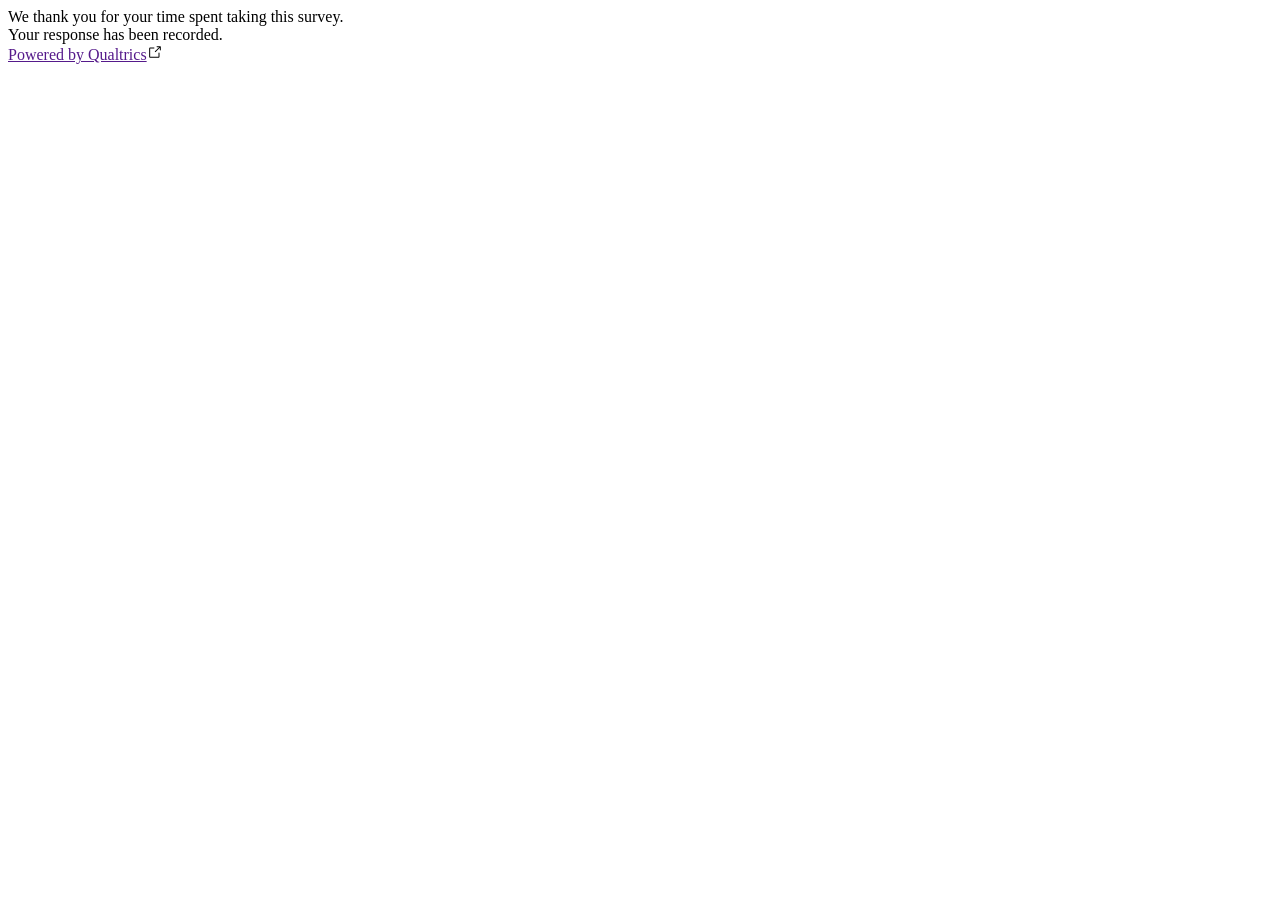
<file: thank-you.html>
<!DOCTYPE html>
<html lang="en">

<head>
  <meta charset="UTF-8">
  <meta name="viewport" content="width=device-width, initial-scale=1.0">
  <title>Qualtrics HTML/CSS Spike</title>

  <!-- <link rel="stylesheet" type="text/css" href="css-variables.css"> -->
  <!-- <link rel="stylesheet" type="text/css" href="example-stylesheet.css"> -->
</head>

<body>
  <div id="q" style="display: none;"></div>
  <div id="root">
    <div id="app">
      <div data-testid="page-ready" id="page">
        <header>
          <div class="empty" id="header-container"></div>
        </header>
        <main class="" id="survey-canvas">
          <div id="canvas-heading"></div>
          <div style="display: contents;">
            <section class="transition-none transition-forward" id="contents" style="height: auto;">
              <div class="">
                <div class="transition-content transition-entered" id="content-3" style="">
                  <div class="content">
                    <section id="end-of-survey" tabindex="-1"><span class="rich-text">We thank you for your time spent
                        taking this survey. <br> Your response has been recorded.</span></section>
                  </div>
                </div>
              </div>
            </section>
          </div>
        </main>
        <footer>
          <div class="plug-container">
            <div id="plug"><a aria-label="Powered by Qualtrics Open in a new tab" href="" rel="noopener"
                target="_blank">Powered by Qualtrics<svg aria-hidden="false" data-icontype="ExternalLink" height="1rem"
                  viewBox="0 0 24 24" width="1rem" xmlns="http://www.w3.org/2000/svg">
                  <title>Open in a new tab</title>
                  <path fill-rule="evenodd" clip-rule="evenodd"
                    d="M14.25 4C14.25 3.58579 14.5858 3.25 15 3.25H20C20.4142 3.25 20.75 3.58579 20.75 4V9C20.75 9.41421 20.4142 9.75 20 9.75C19.5858 9.75 19.25 9.41421 19.25 9V5.81066L13.0303 12.0303C12.7374 12.3232 12.2626 12.3232 11.9697 12.0303C11.6768 11.7374 11.6768 11.2626 11.9697 10.9697L18.1893 4.75H15C14.5858 4.75 14.25 4.41421 14.25 4ZM3.25 7C3.25 6.0335 4.0335 5.25 5 5.25H10.5C10.9142 5.25 11.25 5.58579 11.25 6C11.25 6.41421 10.9142 6.75 10.5 6.75H5C4.86193 6.75 4.75 6.86193 4.75 7V19C4.75 19.1381 4.86193 19.25 5 19.25H17C17.1381 19.25 17.25 19.1381 17.25 19V13.5C17.25 13.0858 17.5858 12.75 18 12.75C18.4142 12.75 18.75 13.0858 18.75 13.5V19C18.75 19.9665 17.9665 20.75 17 20.75H5C4.0335 20.75 3.25 19.9665 3.25 19V7Z">
                  </path>
                </svg></a></div>
          </div>
        </footer>
      </div>
    </div>
  </div>
</body>

</html>
</file>
<file: css-variables.css>
:root {
    --logo-height: 6.25rem;
    --logo-mobile-scale: 0.6;
    --background-color: #fff;
    --background-overlay-opacity: 0;
    --questions-container-color: #fff;
    --font-family: '72', 'Helvetica Neue', Helvetica, Arial, sans-serif;
    --question-text-size: 1.25rem;
    --question-text-weight: normal;
    --answer-text-size: 1rem;
    --answer-text-weight: normal;
    --layout-spacing: 0.5;
    --palettes-text-1: #32363a;
    --palettes-text-2: #515559;
    --palettes-text-3: #6a6d70;
    --palettes-text-4: #74777a;
    --palettes-text-5: #8c8c8c;
    --palettes-bg-1: #ffffff;
    --palettes-bg-2: #fafafa;
    --palettes-bg-3: #f5f5f5;
    --palettes-bg-4: #edeff0;
    --palettes-bg-5: #000000;
    --palettes-neutral-1: #eeeeee;
    --palettes-neutral-2: #e5e5e5;
    --palettes-neutral-3: #d9d9d9;
    --palettes-neutral-4: #c2c3c5;
    --palettes-neutral-5: #89919a;
    --palettes-error-1: #bb0000;
    --palettes-info-1: #0b6ed0;
    --palettes-info-2: #5299e0;
    --palettes-warn-1: #fefaf7;
    --palettes-warn-2: #e9730c;
    --palettes-correct-1: #107e3e;
    --mixes-primary-1: #0b6ed0;
    --mixes-primary-2: #ffffff;
    --mixes-primary-for-active-1: #e6f0fb;
    --mixes-primary-for-active-2: #206bb5;
    --mixes-primary-text-on-white-1: #fff;
    --mixes-primary-text-on-white-2: #0b6ed0;
    --mixes-disabled-text-on-input-1: #8c8c8c;
    --mixes-disabled-text-on-input-2: #f5f5f5;
    --mixes-secondary-button-1: #f5f5f5;
    --mixes-secondary-button-2: #126dc8;
    --mixes-input-neutral-border-1: #d0e3f7;
    --mixes-input-neutral-border-2: #777c83;
    --colors-primary-as-text: #0b6ed0;
    --colors-primary-as-text-on-bg: #0b6ed0;
    --colors-primary-as-control: #0b6ed0;
    --colors-primary-as-control-on-bg: #0b6ed0;
    --colors-primary-for-hover: #eef5fc;
    --colors-primary-for-hover-on-bg: #eef5fc;
    --colors-primary-for-active: #e6f0fb;
    --colors-primary-for-active-on-bg: #e6f0fb;
    --colors-primary-for-selected: #deecf9;
    --colors-primary-for-selected-on-bg: #deecf9;
    --colors-primary-for-matrix-hover: #dae9f9;
    --colors-primary-for-matrix-hover-on-bg: #dae9f9;
    --colors-primary-for-selected-hover: #d0e3f7;
    --colors-primary-for-selected-hover-on-bg: #d0e3f7;
    --colors-primary-for-sbs-column-hover: #c4dcf5;
    --colors-primary-for-sbs-column-hover-on-bg: #c4dcf5;
    --colors-primary-for-focus: #2b81d7;
    --colors-primary-for-focus-on-bg: #2b81d7;
    --colors-primary-for-border: #9bc5ee;
    --colors-primary-for-border-on-bg: #9bc5ee;
    --palettes-text-1-on-bg: #32363a;
    --palettes-text-2-on-bg: #515559;
    --palettes-text-3-on-bg: #6a6d70;
    --palettes-text-4-on-bg: #74777a;
    --palettes-text-5-on-bg: #8c8c8c;
    --palettes-bg-1-on-bg: #ffffff;
    --palettes-bg-2-on-bg: #fafafa;
    --palettes-bg-3-on-bg: #f5f5f5;
    --palettes-bg-4-on-bg: #edeff0;
    --palettes-bg-5-on-bg: #000000;
    --palettes-neutral-1-on-bg: #eeeeee;
    --palettes-neutral-2-on-bg: #e5e5e5;
    --palettes-neutral-3-on-bg: #d9d9d9;
    --palettes-neutral-4-on-bg: #c2c3c5;
    --palettes-neutral-5-on-bg: #89919a;
    --palettes-error-1-on-bg: #bb0000;
    --palettes-info-1-on-bg: #0b6ed0;
    --palettes-info-2-on-bg: #5299e0;
    --palettes-warn-1-on-bg: #fefaf7;
    --palettes-warn-2-on-bg: #e9730c;
    --palettes-correct-1-on-bg: #107e3e
}
</file>
<file: qualtrics-stylesheet.css>
* {
    margin: 0;
    padding: 0
}

html {
    box-sizing: border-box;
    font-family: "Helvetica Neue", Helvetica, Arial, sans-serif;
    overflow-x: hidden
}

*,
*::before,
*::after {
    box-sizing: inherit
}

main {
    display: block
}

textarea {
    overflow: auto;
    -ms-overflow-style: -ms-autohiding-scrollbar
}

img {
    height: auto !important;
    max-width: 100%
}

*[tabIndex="-1"]:focus-visible {
    outline: none
}


/* Added to change the button text colour */
a:link,
a:visited,
a:active {
    color: #fff
}


#page {
    display: flex;
    flex-direction: column;
    height: 100%
}

#canvas-heading {
    display: flex;
    justify-content: flex-end;
    align-items: flex-end
}

#canvas-heading:empty {
    display: none
}

#sidebar {
    margin-inline-end: auto
}

button {
    cursor: pointer;
    background: none;
    border: 0;
    border-radius: .25rem;
    color: var(--palettes-text-1-on-bg, #32363a);
    font-family: var(--font-family, "72", "Helvetica Neue", Helvetica, Arial, sans-serif)
}

button[disabled] {
    cursor: default
}

button:hover {
    background-color: var(--palettes-neutral-2-on-bg, #e5e5e5)
}

button:active {
    background-color: var(--palettes-neutral-3-on-bg, #d9d9d9)
}

.a11y-only {
    clip: rect(1rem, 1rem, 1rem, 1rem);
    height: 1rem;
    overflow: hidden;
    position: absolute;
    width: 0
}

.rich-text ul,
.rich-text ol {
    all: revert
}

.icon-button {
    background: none;
    height: 2.25rem;
    width: 2.25rem
}

.icon-button svg {
    vertical-align: middle
}

#fatal-error-ref {
    display: block;
    font-size: .75rem;
    margin-top: .375rem
}

:root {
    --transition-delay-sec: 0.5s
}

#contents {
    position: relative;
    transition: height .5s
}

.transitioning {
    overflow: hidden
}

.transition-none .transition-exit,
.transition-none .transition-exit-active {
    display: none
}

.transition-slide .transition-exit {
    left: 0;
    position: absolute;
    top: 0;
    width: 100%
}

[dir=ltr] .transition-slide.transition-forward .transition-enter,
[dir=rtl] .transition-slide.transition-reverse .transition-enter {
    transform: translateX(100vw);
    transition: transform 0s
}

[dir=ltr] .transition-slide.transition-forward .transition-enter-active,
[dir=rtl] .transition-slide.transition-reverse .transition-enter-active {
    transform: translateX(0);
    transition: transform .5s ease-out
}

[dir=ltr] .transition-slide.transition-forward .transition-exit,
[dir=rtl] .transition-slide.transition-reverse .transition-exit {
    transition: transform 0s ease-out
}

[dir=ltr] .transition-slide.transition-forward .transition-exit-active,
[dir=rtl] .transition-slide.transition-reverse .transition-exit-active {
    transform: translateX(-100vw);
    transition: transform .5s ease-out
}

[dir=ltr] .transition-slide.transition-reverse .transition-enter,
[dir=rtl] .transition-slide.transition-forward .transition-enter {
    transform: translateX(-100vw);
    transition: transform 0s
}

[dir=ltr] .transition-slide.transition-reverse .transition-enter-active,
[dir=rtl] .transition-slide.transition-forward .transition-enter-active {
    transform: translateX(0);
    transition: transform .5s ease-out
}

[dir=ltr] .transition-slide.transition-reverse .transition-exit-active,
[dir=rtl] .transition-slide.transition-forward .transition-exit-active {
    transform: translateX(100vw);
    transition: transform .5s ease-out
}

.transition-fade .transition-enter {
    opacity: 0
}

.transition-fade .transition-enter-active {
    opacity: 1;
    transition: opacity .25s ease-in .25s
}

.transition-fade .transition-exit {
    left: 0;
    position: absolute;
    top: 0;
    width: 100%
}

.transition-fade .transition-exit-active {
    opacity: 0;
    transition: opacity .25s ease-out
}

.transition-flip {
    perspective: 50rem;
    transform-style: preserve-3d;
    transition: height .5s
}

.transition-flip .transition-content {
    backface-visibility: hidden
}

[dir=ltr] .transition-flip.transition-forward .transition-enter,
[dir=rtl] .transition-flip.transition-reverse .transition-enter {
    transform: rotateY(90deg);
    transition: transform 0s
}

[dir=ltr] .transition-flip.transition-forward .transition-enter-active,
[dir=rtl] .transition-flip.transition-reverse .transition-enter-active {
    transform: rotateY(0deg);
    transition: .25s linear .25s
}

[dir=ltr] .transition-flip.transition-forward .transition-exit,
[dir=rtl] .transition-flip.transition-reverse .transition-exit {
    left: 0;
    position: absolute;
    top: 0;
    width: 100%
}

[dir=ltr] .transition-flip.transition-forward .transition-exit-active,
[dir=rtl] .transition-flip.transition-reverse .transition-exit-active {
    opacity: 0;
    transform: rotateY(-90deg);
    transition: transform linear .25s, opacity 0s .25s
}

[dir=ltr] .transition-flip.transition-reverse .transition-enter,
[dir=rtl] .transition-flip.transition-forward .transition-enter {
    transform: rotateY(-90deg);
    transition: transform 0s
}

[dir=ltr] .transition-flip.transition-reverse .transition-enter-active,
[dir=rtl] .transition-flip.transition-forward .transition-enter-active {
    transform: rotateY(0deg);
    transition: .25s linear .25s
}

[dir=ltr] .transition-flip.transition-reverse .transition-exit,
[dir=rtl] .transition-flip.transition-forward .transition-exit {
    left: 0;
    position: absolute;
    top: 0;
    width: 100%
}

[dir=ltr] .transition-flip.transition-reverse .transition-exit-active,
[dir=rtl] .transition-flip.transition-forward .transition-exit-active {
    opacity: 0;
    transform: rotateY(90deg);
    transition: transform linear .25s, opacity 0s .25s
}

.transition-roll .transition-exit {
    left: 0;
    position: absolute;
    top: 0;
    width: 100%
}

[dir=ltr] .transition-roll.transition-forward .transition-enter,
[dir=rtl] .transition-roll.transition-reverse .transition-enter {
    transform: translateX(100%);
    transition: transform 0s
}

[dir=ltr] .transition-roll.transition-forward .transition-enter-active,
[dir=rtl] .transition-roll.transition-reverse .transition-enter-active {
    transform: translateX(0) rotate(-720deg);
    transition: transform .5s ease-out
}

[dir=ltr] .transition-roll.transition-forward .transition-exit,
[dir=rtl] .transition-roll.transition-reverse .transition-exit {
    transition: transform 0s ease-out
}

[dir=ltr] .transition-roll.transition-forward .transition-exit-active,
[dir=rtl] .transition-roll.transition-reverse .transition-exit-active {
    transform: translateX(-100%) rotate(-720deg);
    transition: transform .5s ease-out
}

[dir=ltr] .transition-roll.transition-reverse .transition-enter,
[dir=rtl] .transition-roll.transition-forward .transition-enter {
    transform: translateX(-100%);
    transition: transform 0s
}

[dir=ltr] .transition-roll.transition-reverse .transition-enter-active,
[dir=rtl] .transition-roll.transition-forward .transition-enter-active {
    transform: translateX(0) rotate(720deg);
    transition: transform .5s ease-out
}

[dir=ltr] .transition-roll.transition-reverse .transition-exit-active,
[dir=rtl] .transition-roll.transition-forward .transition-exit-active {
    transform: translateX(100%) rotate(720deg);
    transition: transform .5s ease-out
}

#app .hidden {
    display: none
}

.metrics {
    column-gap: .625rem;
    display: grid;
    grid-template-columns: auto 1fr;
    font-size: calc(var(--answer-text-size, 1rem)*.875);
    line-height: calc(var(--answer-text-size, 1rem)*1.25);
    max-width: 45rem;
    overflow-wrap: anywhere
}

.metrics span:nth-child(2n-1) {
    font-weight: bold
}

.grecaptcha-badge {
    display: none
}

.sticky-header {
    position: sticky
}

.shadowbox-inner.scrollable .stuck {
    background-color: unset;
    box-shadow: none
}

.stuck {
    background-color: #fff;
    border-top: .0625rem solid rgba(0, 0, 0, 0);
    top: -0.0625rem;
    z-index: 5
}

.scrollable {
    scrollbar-color: var(--colors-primary-as-control, #000) var(--palettes-neutral-2, #e5e5e5);
    scrollbar-width: thin
}

.scrollable::-webkit-scrollbar {
    height: .25rem;
    width: .25rem
}

.scrollable::-webkit-scrollbar-thumb {
    background: var(--colors-primary-as-control, #000);
    border-radius: .25rem;
    height: .25rem;
    width: .25rem
}

.scrollable::-webkit-scrollbar-track {
    background-color: var(--palettes-neutral-2, #e5e5e5);
    border-radius: .25rem;
    height: .25rem;
    width: .25rem
}

html,
body,
#root,
#app {
    height: 100%
}

html {
    background: var(--background-color, #fff)
}

body {
    color: var(--palettes-text-1-on-bg, #32363a)
}

html::before {
    content: "";
    width: 100vw;
    height: 100vh;
    background: linear-gradient(color-mix(in srgb, var(--background-overlay-color, white) calc(var(--background-overlay-opacity, 0) * 100%), transparent), color-mix(in srgb, var(--background-overlay-color, white) calc(var(--background-overlay-opacity, 0) * 100%), transparent)), var(--background-url, none) no-repeat center center;
    background-size: cover;
    position: fixed;
    z-index: -1
}

#page {
    min-height: 100%;
    height: auto
}

*:focus-visible {
    outline: .125rem solid var(--colors-primary-for-focus-on-bg, #7f7f7f);
    outline-offset: .125rem
}

a,
button.link {
    color: var(--colors-primary-as-text-on-bg, #000);
    text-decoration: underline;
    text-align: start;
    font-size: inherit;
    line-height: inherit
}

a:active,
a:hover,
button.link:active,
button.link:hover {
    background: none
}

a:focus-visible,
button.link:focus-visible {
    border-radius: .125rem
}

svg {
    fill: var(--palettes-text-1-on-bg, #32363a)
}

select {
    background-color: var(--palettes-bg-3, #f5f5f5);
    border: 0;
    cursor: pointer
}

select option {
    color: var(--palettes-text-1, #32363a)
}

select option:checked {
    outline: .125rem solid var(--colors-primary-for-focus, #7f7f7f);
    outline-offset: .125rem;
    background-color: var(--colors-primary-for-selected, #eaeaea)
}

.portal {
    background-color: var(--questions-container-color, #fff)
}

.portal,
main {
    color: var(--palettes-text-1, #32363a)
}

.portal *:focus-visible,
main *:focus-visible {
    outline: .125rem solid var(--colors-primary-for-focus, #7f7f7f);
    outline-offset: .125rem
}

.portal a,
.portal button.link,
main a,
main button.link {
    color: var(--colors-primary-as-text, #000)
}

.portal svg,
main svg {
    fill: var(--palettes-text-1, #32363a)
}

.portal button,
main button {
    color: var(--palettes-text-1, #32363a)
}

.portal button:hover,
main button:hover {
    background-color: var(--palettes-neutral-2, #e5e5e5)
}

.portal button:active,
main button:active {
    background-color: var(--palettes-neutral-3, #d9d9d9)
}

.portal select,
main select {
    background-color: var(--palettes-bg-3, #f5f5f5)
}

h1 {
    font-size: 2rem
}

h2 {
    font-size: 1.5rem
}

.popper {
    background: rgba(0, 0, 0, 0)
}

body,
.portal {
    font-family: var(--font-family, "72", "Helvetica Neue", Helvetica, Arial, sans-serif);
    font-size: 1rem;
    font-weight: normal;
    line-height: 1.375
}

#header-container,
#logo-container,
#canvas-heading,
#navigation,
#footer,
#auto-advance-banner-container,
#table-of-contents {
    padding: 1.5rem
}

@media(max-width: 30rem) {

    #header-container,
    #logo-container,
    #canvas-heading,
    #navigation,
    #footer,
    #auto-advance-banner-container,
    #table-of-contents {
        padding: 1rem
    }
}

.text-input,
textarea,
option,
optgroup {
    font-family: var(--font-family, "72", "Helvetica Neue", Helvetica, Arial, sans-serif);
    font-size: var(--answer-text-size, 1rem)
}

.text-input,
textarea {
    -webkit-appearance: none;
    background: var(--palettes-bg-3, #f5f5f5);
    border: .0625rem solid var(--mixes-input-neutral-border-2, #777d85);
    border-radius: .25rem;
    box-sizing: border-box;
    color: var(--palettes-text-1, #32363a);
    max-width: 100%;
    padding: 1rem;
    line-height: calc(var(--answer-text-size, 1rem)*1.125)
}

.text-input:focus-visible,
textarea:focus-visible {
    outline: .125rem solid var(--colors-primary-for-focus, #7f7f7f);
    outline-offset: .125rem;
    background: var(--palettes-neutral-1, #eee);
    border-radius: .25rem;
    box-shadow: none
}

.text-input:hover,
textarea:hover {
    background: var(--palettes-neutral-2, #e5e5e5)
}

.overlay {
    background-color: color-mix(in srgb, var(--questions-container-color, #fff) 40%, transparent)
}

.loading-container {
    align-items: center;
    background-color: var(--questions-container-color, #fff);
    border: .063rem solid var(--palettes-neutral-1, #eee);
    border-radius: 1rem;
    display: flex;
    height: 4.5rem;
    justify-content: center;
    width: 4.5rem
}

.loading-container .loading-spinner span::after {
    background-color: var(--palettes-text-1, #32363a)
}

.error-message {
    align-items: center;
    background-color: color-mix(in srgb, var(--palettes-error-1, #b00) 4%, transparent);
    border-radius: .25rem;
    color: var(--palettes-error-1, #b00);
    display: inline-flex;
    justify-content: flex-start;
    max-width: 45rem;
    padding: .625rem
}

.error-message-container {
    font-size: .875rem;
    margin: 0 1.5rem .625rem
}

@media(max-width: 30rem) {
    .error-message-container {
        margin: 0 1rem .625rem
    }
}

.error-message-container svg {
    fill: var(--palettes-error-1, #b00);
    flex-shrink: 0;
    height: 1rem;
    width: 1rem
}

.error-message-container span {
    margin-left: .25rem;
    word-break: break-word
}

[dir=rtl] .error-message-container span {
    margin-right: .25rem
}

.metrics-description {
    margin-bottom: .625rem
}

.sticky-container .sticky-header.stuck {
    background-color: var(--questions-container-color, #fff);
    box-shadow: inset 0 -0.25rem 0 -0.125rem var(--palettes-neutral-3, #d9d9d9)
}

.form-less {
    display: none
}

.markdown-content {
    word-break: break-word
}

.markdown-content h1 {
    font-size: 1rem;
    line-height: 1.25rem
}

.markdown-content h2,
.markdown-content h3,
.markdown-content h4,
.markdown-content h5,
.markdown-content h6 {
    font-weight: bold;
    font-size: .875rem;
    line-height: 1.25rem;
    margin-bottom: .75rem
}

.markdown-content p {
    margin-bottom: .75rem
}

.markdown-content ul,
.markdown-content ol {
    padding: 0 1.5rem;
    margin-bottom: .75rem
}

.markdown-content ul ul,
.markdown-content ul ol,
.markdown-content ol ul,
.markdown-content ol ol {
    padding-inline-end: 0;
    margin-bottom: 0
}

.markdown-content ul p,
.markdown-content ol p {
    margin-bottom: 0
}

.markdown-content a {
    color: var(--colors-primary-as-text, #000);
    text-decoration: underline;
    text-underline-offset: .25rem
}

.markdown-content .markdown-table-scroll {
    overflow-x: auto;
    max-width: 100%;
    margin-bottom: .75rem
}

.markdown-content .markdown-table-scroll:focus-visible {
    outline: .125rem solid var(--colors-primary-for-focus, #7f7f7f);
    outline-offset: .125rem
}

.markdown-content table {
    width: 100%;
    border-collapse: collapse
}

.markdown-content th,
.markdown-content td {
    border: .0625rem solid var(--palettes-neutral-3, #d9d9d9);
    padding: .25rem .5rem;
    text-align: start;
    min-width: 6rem
}

.markdown-content th {
    font-weight: bold
}

.radio-button {
    background-color: color-mix(in srgb, var(--questions-container-color, #fff) 30%, transparent);
    border: .125rem solid var(--mixes-input-neutral-border-2, #777d85);
    height: calc(var(--answer-text-size, 1rem)*1.5);
    width: calc(var(--answer-text-size, 1rem)*1.5)
}

.radio-button svg {
    fill: var(--mixes-primary-2, #fff);
    height: 105%;
    stroke: var(--mixes-primary-2, #fff);
    stroke-width: .125rem;
    width: 105%
}

.radio-button.selected {
    background-color: var(--mixes-primary-1, #000);
    border-color: var(--mixes-primary-1, #000)
}

@media(forced-colors: active) {

    .radio-button,
    .radio-button.selected {
        forced-color-adjust: none
    }
}

.radio-button.radio {
    border-radius: 50%
}

.radio-button.checkbox {
    border-radius: .125rem
}

#dialog {
    align-items: center;
    z-index: 101;
    background: color-mix(in srgb, var(--palettes-bg-5, #000) 30%, transparent)
}

#dialog #dialog-box {
    background: var(--questions-container-color, #fff);
    border: .125rem solid var(--palettes-neutral-1, #eee);
    border-radius: .5rem;
    font-size: .875rem;
    max-width: 22.5rem;
    padding: 0
}

#dialog #dialog-box.with-buttons {
    max-width: 100%;
    width: 22.5rem
}

#dialog #dialog-header {
    border-bottom: .125rem solid var(--palettes-neutral-1, #eee);
    padding: .875rem
}

#dialog #dialog-content {
    padding: 1.5rem
}

#dialog #dialog-buttons {
    border-top: .125rem solid var(--palettes-neutral-1, #eee);
    display: flex;
    flex-direction: column;
    padding: 1.125rem 1.5rem
}

#dialog #dialog-buttons button {
    background: var(--mixes-primary-1, #000);
    color: var(--mixes-primary-2, #fff);
    font-size: .875rem;
    min-height: 2.75rem;
    padding-left: 1rem;
    padding-right: 1rem;
    width: 100%
}

#dialog #dialog-buttons button+button {
    background: var(--mixes-secondary-button-1, #f5f5f5);
    color: var(--mixes-secondary-button-2, #000);
    margin-top: .625rem
}

@media screen and (min-height: 27rem) {
    #dialog .with-buttons #dialog-content {
        min-height: 12.5rem
    }
}

@media screen and (max-height: 40rem) {
    #dialog #dialog-box {
        top: 5%
    }
}

#dialog #pdp-dialog-error-message {
    margin-bottom: 1rem
}

#dialog #pdp-dialog-violations-list {
    margin-inline-start: 1.5rem
}

#dialog-box {
    border-radius: .25rem;
    display: flex;
    flex-direction: column;
    padding: .5rem;
    position: relative;
    top: 25%
}

#dialog-content {
    flex-grow: 1;
    order: 2
}

#dialog-header {
    align-items: center;
    display: flex;
    justify-content: space-between;
    order: 1
}

#dialog-buttons {
    order: 3
}

#dialog-header h2 {
    font-size: .875rem;
    font-weight: normal
}

.modal {
    background: rgba(0, 0, 0, .3);
    display: flex;
    flex-direction: column;
    height: 100%;
    left: 0;
    overflow-y: auto;
    position: fixed;
    top: 0;
    width: 100%;
    z-index: 1
}

#navigation {
    display: flex
}

@media print {
    #navigation {
        display: none
    }
}

@media(max-width: 30rem) {
    #navigation {
        flex-direction: column
    }
}

#navigation #primary-navigation {
    display: flex
}

@media(min-width: 30rem) {
    #navigation #primary-navigation {
        justify-content: flex-end
    }
}

#navigation #secondary-navigation {
    margin-inline-end: auto
}

@media(max-width: 30rem) {
    #navigation #secondary-navigation {
        margin: 0 auto
    }
}

#navigation .navigation-button {
    align-items: center;
    display: flex;
    font-size: .875rem;
    justify-content: center;
    min-height: 2.75rem;
    padding: 0 .625rem;
    transition: .25s;
    transition-property: background-color;
    word-break: break-word
}

#navigation .navigation-button:active {
    box-shadow: none
}

#navigation .navigation-button svg {
    flex-shrink: 0
}

[dir=rtl] #navigation .navigation-button svg {
    transform: rotateY(180deg)
}

#navigation #previous-button {
    background-color: var(--palettes-bg-1, #fff)
}

#navigation #previous-button:hover {
    background-color: color-mix(in lab, var(--palettes-bg-1, #fff), var(--palettes-bg-5, #000) 12%)
}

#navigation #previous-button:active {
    background-color: color-mix(in lab, var(--palettes-bg-1, #fff), var(--palettes-bg-5, #000) 20%)
}

#navigation #previous-button[disabled],
#navigation #previous-button.disabled {
    cursor: not-allowed;
    opacity: 50%
}

#navigation #previous-button[disabled]:hover,
#navigation #previous-button[disabled]:active,
#navigation #previous-button.disabled:hover,
#navigation #previous-button.disabled:active {
    background-color: var(--palettes-bg-1, #fff)
}

#navigation #previous-button:hover {
    background-color: var(--palettes-bg-3, #f5f5f5)
}

#navigation #previous-button {
    border: .0625rem solid var(--colors-primary-as-control, #000);
    color: var(--colors-primary-as-text, #000);
    flex-direction: row-reverse;
    margin: 0 .5rem 0 0;
    min-width: 6rem
}

[dir=rtl] #navigation #previous-button {
    margin: 0 0 0 .5rem
}

#navigation #previous-button svg {
    fill: var(--colors-primary-as-text, #000)
}

#navigation #next-button {
    background-color: var(--mixes-primary-1, #000)
}

#navigation #next-button:hover {
    background-color: color-mix(in lab, var(--mixes-primary-1, #000), var(--palettes-bg-5, #000) 12%)
}

#navigation #next-button:active {
    background-color: color-mix(in lab, var(--mixes-primary-1, #000), var(--palettes-bg-5, #000) 20%)
}

#navigation #next-button[disabled],
#navigation #next-button.disabled {
    cursor: not-allowed;
    opacity: 50%
}

#navigation #next-button[disabled]:hover,
#navigation #next-button[disabled]:active,
#navigation #next-button.disabled:hover,
#navigation #next-button.disabled:active {
    background-color: var(--mixes-primary-1, #000)
}

#navigation #next-button {
    color: var(--mixes-primary-2, #fff);
    flex-grow: 1;
    min-width: 7.5rem
}

#navigation #next-button svg {
    fill: var(--mixes-primary-2, #fff);
    margin: 0 0 0 .5rem
}

[dir=rtl] #navigation #next-button svg {
    margin: 0 .5rem 0 0
}

@media(min-width: 30rem) {
    #navigation #next-button {
        flex-grow: unset;
        max-width: 15.625rem
    }
}

#navigation #jump-button,
#navigation #cancel-stream-button {
    background-color: var(--palettes-bg-1, #fff)
}

#navigation #jump-button:hover,
#navigation #cancel-stream-button:hover {
    background-color: color-mix(in lab, var(--palettes-bg-1, #fff), var(--palettes-bg-5, #000) 12%)
}

#navigation #jump-button:active,
#navigation #cancel-stream-button:active {
    background-color: color-mix(in lab, var(--palettes-bg-1, #fff), var(--palettes-bg-5, #000) 20%)
}

#navigation #jump-button[disabled],
#navigation #jump-button.disabled,
#navigation #cancel-stream-button[disabled],
#navigation #cancel-stream-button.disabled {
    cursor: not-allowed;
    opacity: 50%
}

#navigation #jump-button[disabled]:hover,
#navigation #jump-button[disabled]:active,
#navigation #jump-button.disabled:hover,
#navigation #jump-button.disabled:active,
#navigation #cancel-stream-button[disabled]:hover,
#navigation #cancel-stream-button[disabled]:active,
#navigation #cancel-stream-button.disabled:hover,
#navigation #cancel-stream-button.disabled:active {
    background-color: var(--palettes-bg-1, #fff)
}

#navigation #jump-button:hover,
#navigation #cancel-stream-button:hover {
    background-color: var(--palettes-bg-3, #f5f5f5)
}

#navigation #jump-button,
#navigation #cancel-stream-button {
    color: var(--colors-primary-as-text, #000);
    margin-bottom: .5rem
}

@media(min-width: 30rem) {

    #navigation #jump-button,
    #navigation #cancel-stream-button {
        margin-bottom: 0;
        margin-inline-end: .5rem
    }
}

.prev-warning {
    display: flex;
    flex-direction: column;
    justify-content: space-between;
    height: 100%
}

.checkbox-common {
    align-items: center;
    display: flex;
    font-size: .875rem;
    line-height: 1rem;
    margin-top: .625rem;
    position: relative
}

.checkbox-common input[type=checkbox],
.checkbox-common label {
    cursor: pointer
}

.checkbox-common .checkbox-control {
    display: inline-block;
    height: 1rem;
    margin-inline-end: .75rem;
    position: relative;
    width: 1rem
}

.checkbox-common input {
    -webkit-appearance: none;
    appearance: none;
    border: .0625rem solid var(--mixes-input-neutral-border-2, #777d85);
    border-radius: .25rem;
    cursor: pointer;
    height: 100%;
    position: relative;
    width: 100%
}

.checkbox-common input:focus-visible {
    outline: .125rem solid var(--colors-primary-for-focus, #7f7f7f);
    outline-offset: .125rem
}

.checkbox-common svg {
    fill: var(--colors-primary-as-control, #000);
    height: 105%;
    left: 0;
    position: absolute;
    stroke: var(--colors-primary-as-control, #000);
    stroke-width: .125rem;
    top: 0;
    width: 105%
}

#contents .transition-content {
    padding: 0 1.5rem
}

@media(max-width: 30rem) {
    #contents .transition-content {
        padding: 0
    }
}

.question {
    margin-bottom: calc(.5rem + var(--layout-spacing, 0.5)*1.5rem)
}

.question:last-child {
    margin-bottom: 0
}

.question .question-display-wrapper {
    position: relative
}

.question .question-display-wrapper.scored {
    display: flex;
    align-items: center;
    justify-content: space-between;
    margin-bottom: .625rem
}

.question .question-display-wrapper.scored .question-display {
    margin-bottom: 0
}

.question .question-score {
    overflow-wrap: anywhere;
    text-align: end;
    color: var(--palettes-error-1, #b00);
    font-size: calc(var(--question-text-size, 1.25rem)*1.2);
    font-weight: bold;
    align-self: start
}

.question .question-score .score-text {
    overflow-wrap: normal
}

.question .question-score.correct {
    color: var(--palettes-correct-1, #107e3e)
}

.question .question-display {
    font-size: var(--question-text-size, 1.25rem);
    font-weight: var(--question-text-weight, normal);
    margin-bottom: .625rem;
    max-width: 45rem;
    word-break: break-word
}

.question .question-display.full {
    max-width: none
}

.question .question-content {
    font-size: var(--answer-text-size, 1rem);
    font-weight: var(--answer-text-weight, normal)
}

.question .required-marker {
    font-size: var(--question-text-size, 1.25rem);
    font-weight: var(--question-text-weight, normal);
    left: -0.625rem;
    position: absolute
}

[dir=rtl] .question .required-marker {
    right: -0.625rem
}

.question .required-marker-text {
    top: 0
}

.question .choice-content .required-marker {
    left: 0;
    right: 0
}

.question .shadowbox .shadow {
    color: color-mix(in srgb, var(--palettes-text-1, #32363a) 70%, transparent)
}

.question .question-error-wrapper {
    padding: 1.5rem 0
}

@media(max-width: 30rem) {
    .question .question-error-wrapper {
        padding: 1rem 0
    }
}

.question .question-error-wrapper .shadowbox-inner {
    padding: 0 1.5rem
}

@media(max-width: 30rem) {
    .question .question-error-wrapper .shadowbox-inner {
        padding: 0 1rem
    }
}

.question .question-error-wrapper.error {
    border: .0625rem solid var(--palettes-error-1, #b00);
    border-radius: .5rem
}

.question .question-error-next {
    align-items: center;
    display: flex;
    justify-content: flex-end;
    margin: .5rem 1.5rem 0
}

@media(max-width: 30rem) {
    .question .question-error-next {
        margin: .25rem 1rem 0
    }
}

.question .question-error-next button {
    align-items: center;
    background: none;
    color: var(--palettes-info-1, #0b6ed0);
    display: flex;
    font-size: .875rem;
    min-height: 2.75rem;
    text-decoration: none
}

.question .question-error-next button span {
    margin-left: .5rem;
    margin-right: .25rem
}

[dir=rtl] .question .question-error-next button span {
    margin-left: .25rem;
    margin-right: .5rem
}

.question .question-error-next button svg {
    fill: var(--palettes-info-1, #0b6ed0);
    height: 1.5rem;
    width: 1.5rem
}

[dir=rtl] .question .question-error-next button svg {
    transform: scaleX(-1)
}

.question .question-error-wrapper.info {
    border-color: var(--palettes-info-1, #0b6ed0)
}

.question .question-error-wrapper.info .error-message-container {
    background-color: color-mix(in srgb, var(--palettes-info-1, #0b6ed0) 8%, transparent);
    color: var(--palettes-info-1, #0b6ed0)
}

.question .question-error-wrapper.info .error-message-container .pdp-violations-list {
    gap: .3125rem;
    row-gap: .25rem
}

.question .question-error-wrapper.info .error-message-container .pdp-violation {
    background-color: var(--palettes-info-1, #0b6ed0);
    border-radius: .25rem;
    color: var(--palettes-bg-1, #fff);
    padding: .125rem .25rem
}

.question .question-error-wrapper.info .error-message-container svg {
    fill: var(--palettes-info-1, #0b6ed0)
}

.question .question-content .error-message {
    font-size: calc(var(--answer-text-size, 1rem)*.75);
    font-weight: normal
}

.question ul.choices {
    list-style-type: none
}

.question .display-with-image {
    align-items: center;
    width: fit-content
}

.question .display-with-image .expandable-image-expandable {
    border: .125rem solid rgba(0, 0, 0, 0);
    border-radius: .25rem;
    width: fit-content
}

.question .display-with-image .expandable-image-expandable:hover {
    border-color: var(--colors-primary-for-focus, #7f7f7f)
}

.question .display-with-image .expandable-image-button {
    background-color: rgba(0, 0, 0, 0)
}

.question .display-with-image.display-top .display-with-image-display {
    margin-bottom: .25rem
}

.question .display-with-image.display-top .expandable-image {
    justify-self: center
}

.question .display-with-image.display-bottom .display-with-image-display {
    margin-top: .25rem
}

.question .display-with-image.display-bottom .expandable-image {
    justify-self: center
}

.question .display-with-image.display-left .display-with-image-display {
    margin-right: .25rem
}

[dir=rtl] .question .display-with-image.display-left .display-with-image-display {
    margin-left: .25rem;
    margin-right: 0
}

.question .display-with-image.display-right .display-with-image-display {
    margin-left: .25rem
}

[dir=rtl] .question .display-with-image.display-right .display-with-image-display {
    margin-left: 0;
    margin-right: .25rem
}

.question .choice .choice-error-container .choice-error {
    height: 100%
}

.question .choice .choice-error-container .choice-error.error {
    border-radius: .25rem;
    box-shadow: 0 0 0 .0625rem var(--palettes-error-1, #b00);
    margin: 0 -0.625rem .5rem;
    padding: .625rem 1.5rem .625rem .625rem;
    word-break: break-word
}

[dir=rtl] .question .choice .choice-error-container .choice-error.error {
    padding: .625rem .625rem .625rem 1.5rem
}

.question .choice .choice-content {
    flex-wrap: wrap;
    margin-top: -0.625rem
}

[dir=ltr] .question .choice .choice-content {
    margin-right: -0.625rem
}

[dir=rtl] .question .choice .choice-content {
    margin-left: -0.625rem
}

.question .choice .choice-content .choice-te-wrapper {
    margin-top: .625rem;
    max-width: calc(100% - .625rem)
}

[dir=ltr] .question .choice .choice-content .choice-te-wrapper {
    margin-right: .625rem
}

[dir=rtl] .question .choice .choice-content .choice-te-wrapper {
    margin-left: .625rem
}

.question .choice .choice-content .display-with-image {
    margin-top: .625rem
}

[dir=ltr] .question .choice .choice-content .display-with-image {
    margin-right: .625rem
}

[dir=rtl] .question .choice .choice-content .display-with-image {
    margin-left: .625rem
}

.shadowbox {
    position: relative
}

.shadowbox .shadowbox-inner.scrollable {
    overflow-x: auto
}

.shadowbox .shadow {
    bottom: 0;
    color: rgba(0, 0, 0, .7);
    left: 0;
    pointer-events: none;
    position: absolute;
    right: 0;
    top: 0;
    transition: all .2s ease-out
}

.shadowbox .shadow.right {
    box-shadow: inset -4em 0 3em -4em
}

[dir=rtl] .shadowbox .shadow.right {
    box-shadow: inset 4em 0 3em -4em
}

.shadowbox .shadow.left {
    box-shadow: inset 4em 0 3em -4em
}

[dir=rtl] .shadowbox .shadow.left {
    box-shadow: inset -4em 0 3em -4em
}

.question-error-wrapper .pdp-violations-list {
    display: inline-flex;
    flex-wrap: wrap;
    list-style-type: none
}

#page .error-banner.empty {
    display: none
}

#page .questions-container .error-banner.empty {
    visibility: hidden;
    display: block;
    min-height: 0;
    padding: 0;
    margin: 1rem 0 0
}

.error-banner {
    align-items: center;
    background: color-mix(in srgb, var(--palettes-error-1, #b00) 4%, transparent);
    border: .0625rem solid var(--palettes-error-1, #b00);
    border-radius: .25rem;
    display: flex;
    flex-wrap: wrap;
    justify-content: space-between;
    margin: 1rem 0;
    max-width: 100%;
    min-height: 2.75rem;
    padding: .625rem .5rem;
    width: 37.5rem
}

.error-banner.warn {
    background: var(--palettes-warn-1, #fefaf7);
    border-color: var(--palettes-warn-2, #e9730c)
}

.error-banner.warn .error-banner-message {
    color: var(--palettes-text-2, #515559)
}

.error-banner.warn svg {
    fill: var(--palettes-warn-2, #e9730c)
}

.error-banner .error-banner-message,
.error-banner button {
    flex: 1 0 auto;
    width: min-content
}

.error-banner button {
    align-items: center;
    background: none;
    color: var(--palettes-info-1, #0b6ed0);
    display: flex;
    font-size: .875rem;
    max-width: max-content;
    min-height: 1.5rem;
    text-decoration: none
}

.error-banner button:hover {
    background: unset
}

.error-banner button span {
    margin: 0 .375rem;
    text-align: end
}

.error-banner button svg {
    fill: var(--palettes-info-1, #0b6ed0);
    height: 1.5rem;
    width: 1.5rem
}

[dir=rtl] .error-banner button svg {
    transform: scaleX(-1)
}

.error-banner-message {
    align-items: center;
    color: var(--palettes-error-1, #b00);
    display: flex;
    margin-right: .5rem
}

[dir=rtl] .error-banner-message {
    margin-left: .5rem
}

.error-banner-message svg {
    fill: var(--palettes-error-1, #b00);
    height: 1.5rem;
    width: 1.5rem
}

.error-banner-message span {
    font-size: .875rem;
    margin-left: .375rem
}

[dir=rtl] .error-banner-message span {
    margin-right: .375rem
}

@keyframes streaming-question-fade-up {
    from {
        opacity: 0;
        transform: translateY(1.25rem)
    }

    to {
        opacity: 1;
        transform: translateY(0)
    }
}

@keyframes streaming-next-settle {
    from {
        transform: translateY(-1.25rem)
    }

    to {
        transform: translateY(0)
    }
}

.streaming-questions .question.streaming-question-revealed {
    animation: streaming-question-fade-up .4s ease-out
}

#next-button.streaming-next-settle {
    animation: streaming-next-settle .4s ease-out
}

@media(prefers-reduced-motion: reduce) {
    .streaming-questions .question.streaming-question-revealed {
        animation: none
    }

    #next-button.streaming-next-settle {
        animation: none
    }
}

#end-of-survey {
    margin: 2rem 0 1rem;
    text-align: center
}

#summary-message-wrapper {
    display: flex;
    justify-content: space-between;
    border-color: var(--palettes-neutral-2, #e5e5e5);
    border-radius: .625rem;
    border-style: solid;
    border-width: .0625rem;
    background: var(--palettes-bg-3, #f5f5f5);
    gap: .5rem;
    padding: 1.125rem 1.5rem;
    margin: 0 1.5rem
}

@media print {
    #summary-message-wrapper {
        display: none
    }
}

@media(max-width: 30rem) {
    #summary-message-wrapper {
        padding: 1rem;
        margin: 0 1rem
    }
}

#summary-message-wrapper .pdf-button {
    align-items: center;
    gap: .5rem;
    display: flex
}

#summary-message-wrapper .pdf-button .loading-spinner {
    margin-inline-end: .5rem
}

#summary-message-wrapper .pdf-button .icon-button {
    width: unset;
    height: unset
}

#summary-message-wrapper button[aria-disabled=true] {
    opacity: 50%
}

#custom-summary-message {
    display: inline-block;
    padding: 1.25rem 1.5rem
}

@media(max-width: 30rem) {
    #custom-summary-message {
        padding: 1rem
    }
}

:not(.questions-container) #custom-summary-message.empty {
    padding: 0
}

@media print {
    html body {
        background-color: var(--questions-container-color, #fff)
    }

    .question {
        break-inside: avoid
    }

    #summary .hidden {
        display: none
    }
}

#summary .question-content {
    pointer-events: none
}

#summary .question-content .matrix-accordion .foldout-header,
#summary .question-content .controls.playback,
#summary .question-content .sbs-accordion .foldout-header,
#summary .question-content .password-icon {
    pointer-events: all
}

#summary .db .question-content {
    pointer-events: all
}

#summary div.text-input {
    word-break: break-word
}

#summary .summary-text-wrapper {
    height: 100%;
    width: 100%
}

#summary .mc .choice.scored {
    min-width: fit-content;
    margin-inline-start: -0.875rem;
    margin-block-start: 0;
    width: calc(100% + .875rem)
}

#summary .choice {
    width: 100%
}

#summary .choice .choice-content {
    flex-direction: column
}

#summary .resize-wrapper div.text-input {
    min-height: 3.25rem
}

#summary .grid-cell-input div.text-input {
    flex-shrink: 2;
    max-width: 15.625rem;
    min-width: 4rem;
    width: 100%
}

#summary .matrix-table div.text-input {
    padding: .75rem
}

#summary .matrix-table .grid-cell {
    width: 100%
}

#summary .matrix-table .grid-cell .grid-cell-input {
    width: 100%
}

#summary .matrix-table .choice-te-wrapper div.text-input {
    min-width: 6rem
}

#summary .matrix-table .summary-text-wrapper {
    justify-content: center
}

#summary .matrix-table.transposed .choice-content {
    margin-right: 0;
    margin-left: 0
}

#summary .matrix-table.transposed .choice-te-wrapper {
    max-width: unset
}

#summary .matrix-table.transposed .matrix-statement-header .display-with-image {
    width: 100%
}

#summary .sbs-column .choice-te-wrapper div.text-input {
    min-width: 6rem
}

#summary .sbs-column .summary-text-wrapper {
    justify-content: center
}

#summary .sbs-accordion .text-input-control div.text-input {
    margin-top: .25rem;
    width: 100%
}

#summary .sbs-accordion .choice-te-wrapper div.text-input {
    max-width: unset;
    font-weight: unset
}

#summary .form .choice-te-wrapper div.text-input {
    width: 31.25rem;
    max-width: 100%
}

#summary .te .resize-wrapper div.text-input {
    width: 45rem;
    max-width: 100%
}

#summary .auto .summary-text-wrapper .text-input {
    display: flex;
    align-items: center
}

#summary .mc .choice-te-wrapper div.text-input {
    min-width: 6rem
}

#summary .cs .input-wrapper .text-input {
    white-space: normal
}

#summary .cs .input-wrapper .text-input.display-box {
    width: 7.5rem;
    padding: 1rem
}

#summary .cs .choice-te-wrapper .text-input {
    min-width: 9rem
}

#summary .choice-te-wrapper div.text-input {
    width: 100%;
    min-width: 12.5rem;
    max-width: 15.625rem
}

#summary .password {
    display: flex;
    width: 15rem
}

#summary .password div.text-input {
    padding-right: 4.25rem;
    width: 15rem;
    height: 100%
}

#summary .draggable-grouper div.text-input {
    min-width: unset;
    max-width: unset
}

#summary .draggable-grouper .content-wrapper {
    width: 100%
}

#summary .combo-box .text-input {
    height: auto
}

#summary select {
    opacity: 100%
}

#summary select option.selected {
    outline: .125rem solid var(--colors-primary-for-focus, #7f7f7f);
    outline-offset: .125rem;
    background-color: var(--colors-primary-for-selected, #eaeaea)
}

#summary .total-bar {
    display: flex;
    justify-content: space-between;
    background-color: var(--palettes-neutral-2, #e5e5e5);
    color: var(--palettes-text-1, #32363a);
    font-size: var(--question-text-size, 1.25rem);
    padding: 1rem;
    font-weight: bold;
    border-radius: .25rem;
    margin: .625rem 0
}

#error-message {
    text-align: center
}

#error-message.error {
    min-width: 12.5rem;
    text-align: inherit
}

#confirm-start {
    text-align: center
}

#confirm-start-message {
    padding: 3rem 0 6rem
}

#challenge-content {
    padding: 3rem 0;
    text-align: center
}

@media(max-width: 30rem) {
    #challenge-content {
        padding: 2rem 0
    }
}

#challenge-message {
    margin-bottom: 2rem;
    font-size: 1rem;
    line-height: 1.5
}

.common-button {
    padding: .5rem .625rem;
    font-size: .875rem;
    line-height: 1.25rem;
    border-radius: .75rem
}

.common-button[disabled] {
    opacity: 50%;
    pointer-events: none
}

.common-button.default {
    border: .0625rem solid var(--palettes-neutral-5, #89919a)
}

.common-button.link {
    padding: 0;
    text-underline-offset: .25rem
}

.common-button.primary {
    background-color: var(--mixes-primary-1, #000)
}

.common-button.primary:hover {
    background-color: color-mix(in lab, var(--mixes-primary-1, #000), var(--palettes-bg-5, #000) 12%)
}

.common-button.primary:active {
    background-color: color-mix(in lab, var(--mixes-primary-1, #000), var(--palettes-bg-5, #000) 20%)
}

.common-button.primary[disabled],
.common-button.primary.disabled {
    cursor: not-allowed;
    opacity: 50%
}

.common-button.primary[disabled]:hover,
.common-button.primary[disabled]:active,
.common-button.primary.disabled:hover,
.common-button.primary.disabled:active {
    background-color: var(--mixes-primary-1, #000)
}

.common-button.primary {
    color: var(--mixes-primary-2, #fff)
}

.common-button.secondary,
.common-button.pill {
    background-color: var(--palettes-bg-1, #fff)
}

.common-button.secondary:hover,
.common-button.pill:hover {
    background-color: color-mix(in lab, var(--palettes-bg-1, #fff), var(--palettes-bg-5, #000) 12%)
}

.common-button.secondary:active,
.common-button.pill:active {
    background-color: color-mix(in lab, var(--palettes-bg-1, #fff), var(--palettes-bg-5, #000) 20%)
}

.common-button.secondary[disabled],
.common-button.secondary.disabled,
.common-button.pill[disabled],
.common-button.pill.disabled {
    cursor: not-allowed;
    opacity: 50%
}

.common-button.secondary[disabled]:hover,
.common-button.secondary[disabled]:active,
.common-button.secondary.disabled:hover,
.common-button.secondary.disabled:active,
.common-button.pill[disabled]:hover,
.common-button.pill[disabled]:active,
.common-button.pill.disabled:hover,
.common-button.pill.disabled:active {
    background-color: var(--palettes-bg-1, #fff)
}

.common-button.secondary:hover,
.common-button.pill:hover {
    background-color: var(--palettes-bg-3, #f5f5f5)
}

.common-button.secondary,
.common-button.pill {
    border: .0625rem solid var(--colors-primary-as-control, #000);
    color: var(--colors-primary-as-text, #000)
}

.common-button.pill {
    padding: .25rem .5rem;
    border-radius: 1.25rem
}

#table-of-contents h1 {
    font-weight: normal;
    font-size: calc(var(--question-text-size, 1.25rem)*1);
    line-height: calc(var(--question-text-size, 1.25rem)*1.1);
    margin-bottom: 2rem;
    max-width: 45rem
}

#table-of-contents .error-message {
    width: 100%;
    font-size: calc(var(--answer-text-size, 1rem)*1);
    line-height: calc(var(--answer-text-size, 1rem)*1.5);
    margin: 0 0 2rem;
    padding: .5rem;
    align-items: start;
    border: .0625rem solid var(--palettes-error-1, #b00)
}

#table-of-contents .error-message .error-message-content {
    margin-inline-start: .5rem
}

#table-of-contents .error-message svg {
    width: calc(var(--question-text-size, 1.25rem)*1.2);
    height: calc(var(--question-text-size, 1.25rem)*1.2)
}

#table-of-contents .error-message ul {
    margin-inline-start: 2.5rem;
    margin-top: .375rem
}

#table-of-contents .error-message ul li {
    list-style: none
}

.toc-tree .toc-header,
.toc-tree .toc-entry {
    font-size: calc(var(--answer-text-size, 1rem)*1);
    line-height: calc(var(--answer-text-size, 1rem)*1.5);
    padding: .5rem .625rem
}

.toc-tree .toc-header {
    font-weight: normal;
    color: var(--palettes-text-4, #74777a);
    font-size: calc(var(--answer-text-size, 1rem)*.875)
}

.toc-tree>.toc-header:first-of-type {
    padding-top: 0
}

.toc-tree .toc-entry {
    font-weight: normal;
    font-size: calc(var(--answer-text-size, 1rem)*1);
    display: flex;
    align-items: center
}

.toc-tree .toc-entry.active {
    background: var(--colors-primary-for-active, #efefef)
}

.toc-tree .toc-entry .status {
    padding-inline-end: .25rem;
    width: calc(var(--answer-text-size, 1rem)*2.5);
    display: flex;
    flex-shrink: 0;
    order: -1
}

.toc-tree .toc-entry .status svg {
    width: calc(var(--answer-text-size, 1rem)*1.5);
    height: calc(var(--answer-text-size, 1rem)*1.5)
}

.toc-tree .toc-warning {
    width: calc(var(--answer-text-size, 1rem)*1.5);
    height: calc(var(--answer-text-size, 1rem)*1.5);
    margin-inline-start: .5rem;
    fill: var(--palettes-warn-2, #e9730c);
    flex-shrink: 0
}

.toc-tree .toc-header {
    padding-inline-start: 0rem
}

.toc-tree .toc-entries li {
    list-style: none
}

.toc-tree .toc-entries>li>.toc-entry {
    padding-inline-start: calc(0rem + .25rem)
}

.toc-tree .toc-entries>li>.toc-header {
    padding-inline-start: calc(0rem + .25rem + var(--answer-text-size, 1rem)*2.5)
}

.toc-tree .toc-entries>li .toc-entries>li>.toc-entry {
    padding-inline-start: calc(0rem + .5rem + var(--answer-text-size, 1rem)*2.5)
}

.toc-tree .toc-entries>li .toc-entries>li>.toc-header {
    padding-inline-start: calc(0rem + .5rem + var(--answer-text-size, 1rem)*2.5*2)
}

.toc-tree .toc-entries>li .toc-entries>li .toc-entries>li>.toc-entry {
    padding-inline-start: calc(0rem + .75rem + var(--answer-text-size, 1rem)*2.5*2)
}

.toc-tree .toc-entries>li .toc-entries>li .toc-entries>li>.toc-header {
    padding-inline-start: calc(0rem + .75rem + var(--answer-text-size, 1rem)*2.5*3)
}

.overlay {
    align-items: center;
    height: 100%;
    justify-content: center;
    left: 50%;
    position: fixed;
    top: 50%;
    transform: translate(-50%, -50%);
    width: 100%;
    z-index: 102;
    display: none;
    transition: opacity .3s
}

.overlay.enter {
    display: flex;
    opacity: 0
}

.overlay.enter-active,
.overlay.enter-done {
    display: flex;
    opacity: 1
}

.overlay.exit-active {
    opacity: 0
}

.overlay.exit {
    display: flex;
    opacity: 1
}

.overlay.exit-active {
    opacity: 0
}

#page footer {
    display: flex;
    flex-grow: 1;
    flex-direction: column
}

@media(min-width: 30rem) {
    #page footer .plug-container {
        margin-top: auto
    }
}

#page #header,
#page #footer {
    color: var(--palettes-text-1-on-bg, #32363a);
    font-size: 1.25rem;
    line-height: 1.75rem
}

#page #header-container,
#page #survey-canvas,
#page #footer {
    margin: 0 auto;
    width: 100%
}

@media(min-width: 64rem) {

    #page #header-container,
    #page #survey-canvas,
    #page #footer {
        width: 64rem
    }
}

#page #header-container {
    min-height: 5rem;
    padding: 1.25rem 1.5rem
}

@media(max-width: 30rem) {
    #page #header-container {
        padding: 1rem
    }
}

#page #header-container.empty {
    height: 5rem
}

@media only screen and (max-width: 30rem) {
    #page #header-container.empty {
        height: 3.5rem
    }
}

@media print {
    #page #header-container.empty {
        display: none
    }
}

#page #survey-canvas.questions-container {
    background-color: var(--questions-container-color, #fff)
}

@media(min-width: 64rem) {
    #page #survey-canvas {
        border-radius: .5rem
    }
}

#progress-bar {
    color: var(--palettes-text-1-on-bg, #32363a)
}

#progress-bar.floating {
    margin: 0 auto;
    width: 100%
}

@media(min-width: 64rem) {
    #progress-bar.floating {
        width: 64rem
    }
}

#progress-bar.progress-bar-bottom {
    margin-top: .5rem
}

#progress-bar #progress-bar-fill {
    background-color: color-mix(in srgb, var(--palettes-bg-5-on-bg, #000) 16%, transparent);
    border: .0625rem solid var(--palettes-neutral-5-on-bg, #89919a)
}

#progress-bar #progress-bar-fill div {
    background-color: var(--colors-primary-as-control-on-bg, #000);
    box-shadow: 0 0 0 .0625rem var(--colors-primary-as-control-on-bg, #000);
    height: .5rem
}

#progress-bar.progress-bar-verbose {
    margin-bottom: .375rem
}

#progress-bar #progress-bar-text {
    display: flex;
    gap: .5rem;
    margin: 0 .25rem
}

#progress-bar progress {
    height: .5rem;
    width: inherit
}

#logo-container {
    display: flex;
    padding: 1.5rem;
    margin: 0 auto;
    width: 100%
}

@media(min-width: 64rem) {
    #logo-container {
        width: 64rem
    }
}

#logo-container.position-right {
    flex-direction: row-reverse
}

#logo-container.position-center {
    justify-content: center
}

#logo-container.banner {
    background: var(--colors-primary-as-control-on-bg, #000);
    margin-bottom: .75rem;
    width: 100%
}

#logo-container img {
    max-height: var(--logo-height, 6.25rem)
}

@media(max-width: 30rem) {
    #logo-container {
        padding: 1rem
    }

    #logo-container img {
        max-height: calc(var(--logo-height, 6.25rem)*var(--logo-mobile-scale, 0.6))
    }
}

.plug-container {
    align-items: center;
    display: flex;
    flex-direction: column;
    font-size: .75em;
    padding: .75rem;
    width: 100%
}

.plug-container a svg {
    position: relative;
    top: -0.125rem;
    vertical-align: middle
}

[dir=rtl] .plug-container a svg {
    transform: scale(-1, 1)
}

@media(min-width: 30rem) {
    .plug-container {
        align-items: flex-end;
        display: flex;
        flex-direction: row;
        justify-content: space-between;
        padding: 1.25rem 0 0
    }
}

.plug-container #plug {
    text-align: center
}

@media print {
    .plug-container #plug {
        display: none
    }
}

.plug-container #plug a {
    color: var(--palettes-text-1-on-bg, #32363a);
    display: inline-block;
    height: 2.75rem;
    outline: 0;
    padding: .875rem .6875rem;
    text-decoration: none
}

.plug-container #plug a svg {
    fill: var(--palettes-text-1-on-bg, #32363a);
    margin-inline-start: .5rem
}

.plug-container #plug a:focus-visible {
    outline: .125rem solid var(--colors-primary-for-focus-on-bg, #7f7f7f);
    outline-offset: .125rem
}

@media(min-width: 30rem) {
    .plug-container #plug a {
        background: var(--palettes-bg-4-on-bg, #edeff0);
        border-radius: 0 .25rem 0 0
    }

    [dir=rtl] .plug-container #plug a {
        border-radius: .25rem 0 0
    }

    .plug-container #plug a:hover {
        background: #0854a1;
        color: #fff
    }

    .plug-container #plug a:hover svg {
        fill: #fff
    }
}

#auto-advance-banner-container {
    display: flex;
    margin: 0 auto;
    width: 100%
}

@media(min-width: 64rem) {
    #auto-advance-banner-container {
        width: 64rem
    }
}

#auto-advance-banner-container .auto-advance-banner {
    align-items: center;
    display: flex;
    flex-direction: row;
    justify-content: space-between;
    background: color-mix(in srgb, var(--palettes-info-1-on-bg, #0b6ed0) 8%, transparent);
    border: .0625rem solid var(--palettes-info-1-on-bg, #0b6ed0);
    border-radius: .25rem;
    max-width: 45rem;
    min-width: 31.875rem;
    padding: .625rem .5rem;
    width: fit-content
}

#auto-advance-banner-container .auto-advance-banner .auto-advance-banner-message {
    align-items: center;
    display: flex;
    flex-direction: row
}

#auto-advance-banner-container .auto-advance-banner .auto-advance-banner-message svg {
    height: 1.5rem;
    width: 1.5rem;
    fill: var(--palettes-info-1-on-bg, #0b6ed0);
    flex-shrink: 0
}

#auto-advance-banner-container .auto-advance-banner .auto-advance-banner-message span {
    font-size: .875rem;
    margin-inline-start: .5rem
}

#auto-advance-banner-container .auto-advance-banner .auto-advance-banner-close {
    align-items: center;
    display: flex;
    height: 2.75rem;
    justify-content: center;
    width: 2.75rem;
    background: none;
    flex-shrink: 0;
    margin-bottom: -0.625rem;
    margin-inline-end: -0.5rem;
    margin-inline-start: 1.25rem;
    margin-top: -0.625rem;
    outline: none
}

#auto-advance-banner-container .auto-advance-banner .auto-advance-banner-close svg {
    height: 1.5rem;
    width: 1.5rem;
    border-radius: .25rem;
    fill: var(--palettes-text-1-on-bg, #32363a);
    flex-shrink: 0
}

#auto-advance-banner-container .auto-advance-banner .auto-advance-banner-close svg:hover {
    fill: color-mix(in lab, var(--palettes-text-1-on-bg, #32363a), var(--palettes-bg-5, #000) 90%)
}

#auto-advance-banner-container .auto-advance-banner .auto-advance-banner-close:focus-visible svg {
    outline: .125rem solid var(--palettes-info-2-on-bg, #5299e0);
    outline-offset: .125rem
}

@media(max-width: 30rem) {
    #auto-advance-banner-container .auto-advance-banner {
        min-width: fit-content;
        width: 100%
    }
}

#sidebar .toc-tree {
    overflow: auto;
    background: var(--questions-container-color, #fff);
    border: .063rem solid var(--palettes-neutral-1, #eee);
    border-radius: .25rem;
    box-shadow: 0 .5rem 1.25rem rgba(0, 0, 0, .1);
    padding: .25rem 0
}

#sidebar .toc-tree .toc-header {
    padding-inline-start: .625rem
}

#sidebar .toc-tree .toc-entries li {
    list-style: none
}

#sidebar .toc-tree .toc-entries>li>.toc-entry {
    padding-inline-start: .875rem
}

#sidebar .toc-tree .toc-entries>li>.toc-header {
    padding-inline-start: calc(.875rem + var(--answer-text-size, 1rem)*2.5)
}

#sidebar .toc-tree .toc-entries>li .toc-entries>li>.toc-entry {
    padding-inline-start: calc(1.125rem + var(--answer-text-size, 1rem)*2.5)
}

#sidebar .toc-tree .toc-entries>li .toc-entries>li>.toc-header {
    padding-inline-start: calc(1.125rem + var(--answer-text-size, 1rem)*2.5*2)
}

#sidebar .toc-tree .toc-entries>li .toc-entries>li .toc-entries>li>.toc-entry {
    padding-inline-start: calc(1.375rem + var(--answer-text-size, 1rem)*2.5*2)
}

#sidebar .toc-tree .toc-entries>li .toc-entries>li .toc-entries>li>.toc-header {
    padding-inline-start: calc(1.375rem + var(--answer-text-size, 1rem)*2.5*3)
}

#sidebar .toc-tree {
    padding-block: .625rem;
    max-width: 16.875rem;
    min-width: 14rem
}

.popper-container {
    width: 0;
    height: 0
}

.popper-container.inline {
    position: absolute
}

.popper {
    display: none;
    position: absolute;
    z-index: 100
}

.popper>* {
    flex-grow: 1;
    max-height: 100%
}

.popper.show {
    display: flex
}

.popper.show.custom-width {
    width: max-content
}

#language-selector {
    min-width: 9.375rem
}

label[for=language-selector] {
    display: inline-block;
    font-size: .875rem;
    margin-bottom: .25rem
}

.dropdown-menu {
    display: flex;
    border-radius: .125rem
}

.select-menu {
    word-break: break-word
}

.select-menu.menu-button {
    background-color: var(--palettes-bg-3, #f5f5f5)
}

.select-menu.menu-button:hover {
    background-color: color-mix(in lab, var(--palettes-bg-3, #f5f5f5), var(--palettes-bg-5, #000) 12%)
}

.select-menu.menu-button:active {
    background-color: color-mix(in lab, var(--palettes-bg-3, #f5f5f5), var(--palettes-bg-5, #000) 20%)
}

.select-menu.menu-button[disabled],
.select-menu.menu-button.disabled {
    cursor: not-allowed;
    opacity: 50%
}

.select-menu.menu-button[disabled]:hover,
.select-menu.menu-button[disabled]:active,
.select-menu.menu-button.disabled:hover,
.select-menu.menu-button.disabled:active {
    background-color: var(--palettes-bg-3, #f5f5f5)
}

.select-menu.menu-button {
    align-items: center;
    display: flex;
    justify-content: space-between;
    border: .0625rem solid var(--mixes-input-neutral-border-2, #777d85);
    border-radius: .25rem;
    box-sizing: border-box;
    font-size: .875rem;
    line-height: var(--answer-text-size, 1rem);
    padding: .5rem;
    padding-inline-end: 0;
    padding-inline-start: .75rem
}

.select-menu.menu-button svg {
    fill: var(--palettes-text-2, #515559);
    flex-shrink: 0;
    margin: 0 .375rem
}

.select-menu.menu-button.active {
    background: var(--palettes-neutral-1, #eee)
}

.select-menu.menu-button:hover {
    background: var(--palettes-neutral-2, #e5e5e5);
    cursor: pointer
}

.select-menu.menu-dropdown {
    overflow: auto;
    background: var(--questions-container-color, #fff);
    border: .063rem solid var(--palettes-neutral-1, #eee);
    border-radius: .25rem;
    box-shadow: 0 .5rem 1.25rem rgba(0, 0, 0, .1);
    padding: .25rem 0;
    list-style: none
}

.select-menu.menu-dropdown .focused {
    box-shadow: inset 0 0 0 .125rem var(--colors-primary-for-focus, #7f7f7f)
}

.select-menu.menu-dropdown .menu-item {
    cursor: pointer
}

.select-menu.menu-dropdown .menu-item:hover,
.select-menu.menu-dropdown .menu-item.focused {
    background: var(--palettes-bg-3, #f5f5f5)
}

.select-menu.menu-dropdown .menu-item.selected {
    background: var(--colors-primary-for-selected-hover, #e2e2e2)
}

.select-menu.menu-dropdown .menu-item.selected:hover,
.select-menu.menu-dropdown .menu-item.selected.focused {
    background: var(--colors-primary-for-selected, #eaeaea)
}

.select-menu.menu-dropdown .menu-item,
.select-menu.menu-dropdown .menu-item-group-label {
    font-size: .875rem;
    outline: 0;
    padding: .625rem .75rem;
    word-break: break-word
}

.select-menu.menu-dropdown .menu-item.grouped {
    padding-left: 1.5rem
}

.select-menu.menu-dropdown .menu-item-group-label {
    font-style: italic;
    font-weight: bold
}

.mc .choice-label {
    align-items: center;
    cursor: pointer;
    display: flex;
    border: .125rem solid rgba(0, 0, 0, 0);
    border-radius: .25rem;
    height: 100%;
    padding: .5rem 1rem .5rem .5rem;
    width: 100%
}

.mc .choice-label * {
    cursor: pointer
}

[dir=rtl] .mc .choice-label {
    padding: .5rem .5rem .5rem 1rem
}

@media(min-width: 30rem) {
    .mc .choice-label {
        padding: .625rem 1.5rem .625rem .625rem
    }

    [dir=rtl] .mc .choice-label {
        padding: .625rem .625rem .625rem 1.5rem
    }
}

.mc .radio-button {
    flex-shrink: 0
}

.mc.vertical .choices.columnar {
    display: grid
}

@media(min-width: 30rem) {

    .mc.horizontal .choices .choice.scored.above,
    .mc.vertical .choices .choice.scored.above {
        margin-inline-start: 0;
        margin-block-start: -0.875rem
    }

    .mc.horizontal .choices .choice.scored.above .choice-label,
    .mc.vertical .choices .choice.scored.above .choice-label {
        padding: 0 .625rem .625rem
    }
}

.mc .choices .choice.scored .choice-label {
    padding: .5rem 1rem .5rem 0
}

[dir=rtl] .mc .choices .choice.scored .choice-label {
    padding: .5rem 0 .5rem 1rem
}

@media(min-width: 30rem) {
    .mc .choices .choice.scored .choice-label {
        padding: .625rem 1.5rem .625rem 0
    }

    [dir=rtl] .mc .choices .choice.scored .choice-label {
        padding: .625rem 0 .625rem 1.5rem
    }
}

.mc .choice.focused .choice-label {
    background-color: var(--colors-primary-for-hover, #f4f4f4);
    border-color: var(--colors-primary-for-focus, #7f7f7f)
}

.mc .choice.focused .radio-button {
    border-color: var(--colors-primary-as-control, #000)
}

.mc .choice.selected .choice-label {
    background-color: var(--colors-primary-for-selected, #eaeaea);
    border-color: rgba(0, 0, 0, 0)
}

.mc .choice.selected.focused .choice-label {
    background-color: var(--colors-primary-for-selected, #eaeaea);
    border-color: var(--colors-primary-for-focus, #7f7f7f)
}

.mc .choice.selected.focused .radio-button {
    border-color: var(--colors-primary-as-control, #000)
}

.mc .choice:hover .choice-label {
    background-color: var(--colors-primary-for-hover, #f4f4f4);
    border-color: rgba(0, 0, 0, 0)
}

.mc .choice:hover .radio-button {
    border-color: var(--colors-primary-as-control, #000)
}

.mc .choice.selected:hover .choice-label {
    background-color: var(--colors-primary-for-selected-hover, #e2e2e2)
}

.mc .choice:active .choice-label {
    background-color: var(--colors-primary-for-active, #efefef);
    border-color: rgba(0, 0, 0, 0)
}

.mc .choice input[type=text] {
    cursor: text;
    flex-shrink: 2;
    max-height: unset;
    max-width: 15.625rem;
    min-width: 4rem;
    padding: .75rem;
    width: 100%
}

.mc .choice input[type=radio],
.mc .choice input[type=checkbox] {
    align-self: center;
    flex-shrink: 0;
    height: 1.5rem;
    opacity: 0;
    position: absolute;
    visibility: visible !important;
    width: 1.5rem
}

.mc .choices {
    width: fit-content
}

.mc .choice {
    position: relative
}

.mc .choice .choice-error-container {
    height: 100%
}

.mc .choice .choice-error-container .choice-error.error {
    box-shadow: none;
    margin-left: 0;
    margin-right: 0;
    outline: .0625rem solid var(--palettes-error-1, #b00);
    outline-offset: .125rem;
    padding: 0
}

[dir=rtl] .mc .choice .choice-error-container .choice-error.error {
    padding: 0
}

.mc .choice .choice-error-container .error-message {
    margin-bottom: .375rem
}

[dir=ltr] .mc .choice-content {
    padding-left: .625rem
}

[dir=rtl] .mc .choice-content {
    padding-right: .625rem
}

[dir=ltr] .mc .choice-group {
    margin-left: 1rem
}

[dir=rtl] .mc .choice-group {
    margin-right: 1rem
}

.mc.vertical .choices .choice,
.mc.horizontal .choices .choice {
    margin-bottom: .5rem;
    max-width: 45rem
}

.mc.vertical .choices .choice-group,
.mc.horizontal .choices .choice-group {
    list-style-type: none;
    margin-bottom: .5rem
}

.mc.vertical .choices .choice-group-label-display,
.mc.horizontal .choices .choice-group-label-display {
    margin-bottom: .5rem
}

@media(min-width: 30rem) {

    .mc.vertical .choices .choice,
    .mc.horizontal .choices .choice {
        margin-bottom: .625rem
    }

    .mc.vertical .choices .choice-group,
    .mc.horizontal .choices .choice-group {
        margin-bottom: .625rem
    }

    .mc.vertical .choices .choice-group-label-display,
    .mc.horizontal .choices .choice-group-label-display {
        margin-bottom: .625rem
    }
}

.mc.vertical .choices .choice-group-label,
.mc.horizontal .choices .choice-group-label {
    font-weight: bolder;
    padding: .5rem 1rem .5rem .5rem
}

[dir=rtl] .mc.vertical .choices .choice-group-label,
[dir=rtl] .mc.horizontal .choices .choice-group-label {
    padding: .5rem .5rem .5rem 1rem
}

@media(min-width: 30rem) {

    .mc.vertical .choices .choice-group-label,
    .mc.horizontal .choices .choice-group-label {
        padding: .625rem 1.5rem .625rem .625rem
    }

    [dir=rtl] .mc.vertical .choices .choice-group-label,
    [dir=rtl] .mc.horizontal .choices .choice-group-label {
        padding: .625rem .625rem .625rem 1.5rem
    }
}

.mc.vertical .choices .choice:last-child,
.mc.horizontal .choices .choice:last-child {
    margin-bottom: 0
}

.mc.vertical .choices.columnar,
.mc.horizontal .choices.columnar {
    grid-auto-flow: row;
    grid-auto-rows: 1fr;
    grid-gap: .25rem;
    max-width: 100%
}

@media(min-width: 30rem) {

    .mc.vertical .choices.columnar,
    .mc.horizontal .choices.columnar {
        grid-gap: .625rem
    }
}

.mc.vertical .choices.columnar .choice,
.mc.horizontal .choices.columnar .choice {
    margin: 0
}

.mc.vertical .choices.columnar .choice .choice-label,
.mc.horizontal .choices.columnar .choice .choice-label {
    max-width: 13.625rem;
    min-width: 4rem
}

.mc.horizontal .choices {
    display: block
}

.mc.horizontal .choices .choice.above .choice-label {
    flex-direction: row
}

@media(min-width: 30rem) {
    .mc.horizontal .choices {
        display: grid;
        grid-auto-columns: 1fr;
        grid-gap: .625rem;
        max-width: 100%
    }

    .mc.horizontal .choices .choice {
        grid-row-start: 1;
        margin-bottom: 0;
        max-width: none
    }

    .mc.horizontal .choices .choice.side .choice-label {
        max-width: 13.125rem;
        min-width: 4rem
    }

    .mc.horizontal .choices .choice.above .choice-label {
        flex-direction: column;
        max-width: 10.625rem;
        min-width: 2.75rem;
        padding: .625rem;
        text-align: center
    }

    .mc.horizontal .choices .choice.above .choice-label .choice-content {
        justify-content: center;
        padding: .625rem 0 0
    }
}

.mc.dropdown .menu-button {
    margin-bottom: .125rem;
    max-width: 20rem;
    min-width: 9.375rem;
    width: 100%
}

.mc.select select {
    max-height: 27.5rem;
    max-width: 45rem;
    min-width: 8rem;
    overflow-y: auto;
    padding: .5rem;
    width: 100%
}

.mc.select select option {
    border-radius: .25rem;
    margin-bottom: .25rem;
    padding: .375rem .5rem;
    white-space: pre-wrap;
    word-break: break-word
}

.mc.select select optgroup {
    overflow-x: auto;
    padding: 0 .5rem;
    white-space: pre-wrap
}

.mc .mc-button-choices .choices {
    width: 100%
}

.mc .mc-button-choices .choice.radio .radio-button {
    display: none
}

.mc .mc-button-choices .choice.radio .choice-label {
    padding: .625rem 1rem
}

.mc .mc-button-choices .choice.radio .choice-label .choice-content {
    padding: 0
}

.mc .mc-button-choices .choice input[type=radio] {
    height: 100%;
    margin-inline-start: -1rem;
    width: 100%;
    z-index: -1
}

.mc .mc-button-choices .choice .choice-label {
    border: .0625rem solid var(--palettes-neutral-5, #89919a)
}

.mc .mc-button-choices .choice.focused .choice-label {
    border-color: var(--colors-primary-for-focus, #7f7f7f);
    box-shadow: 0 0 0 .0625rem var(--colors-primary-for-focus, #7f7f7f)
}

.mc .mc-button-choices .choice.selected .choice-label {
    background-color: var(--colors-primary-for-selected, #eaeaea);
    border-color: var(--colors-primary-as-control, #000)
}

.mc .mc-button-choices .choice:hover .choice-label {
    background-color: var(--colors-primary-for-hover, #f4f4f4);
    border-color: var(--palettes-neutral-5, #89919a)
}

.mc .mc-button-choices .choice.selected:hover .choice-label,
.mc .mc-button-choices .choice.selected.focused:hover .choice-label {
    background-color: var(--colors-primary-for-selected-hover, #e2e2e2);
    border-color: var(--colors-primary-as-control, #000)
}

.mc .mc-button-choices .choice:active .choice-label {
    background-color: var(--colors-primary-for-active, #efefef)
}

.mc .mc-button-choices .choice.focused:active .choice-label {
    box-shadow: 0 0 0 .0625rem var(--colors-primary-for-focus, #7f7f7f)
}

.mc.horizontal .mc-button-choices .choices,
.mc.vertical .mc-button-choices .choices.columnar {
    width: 100%
}

.mc.horizontal .mc-button-choices .choices .choice.above.radio .choice-label,
.mc.horizontal .mc-button-choices .choices .choice.side.radio .choice-label,
.mc.vertical .mc-button-choices .choices.columnar .choice.above.radio .choice-label,
.mc.vertical .mc-button-choices .choices.columnar .choice.side.radio .choice-label {
    flex-direction: row;
    max-width: 100%;
    padding: .625rem 1rem;
    text-align: start;
    width: 100%
}

.mc.horizontal .mc-button-choices .choices .choice.above.radio .choice-label .choice-content,
.mc.horizontal .mc-button-choices .choices .choice.side.radio .choice-label .choice-content,
.mc.vertical .mc-button-choices .choices.columnar .choice.above.radio .choice-label .choice-content,
.mc.vertical .mc-button-choices .choices.columnar .choice.side.radio .choice-label .choice-content {
    justify-content: start;
    padding: 0
}

@media(min-width: 30rem) {

    .mc.horizontal .mc-button-choices .choices,
    .mc.vertical .mc-button-choices .choices.columnar {
        width: fit-content
    }

    .mc.horizontal .mc-button-choices .choices .choice.above.radio .choice-label,
    .mc.horizontal .mc-button-choices .choices .choice.side.radio .choice-label,
    .mc.vertical .mc-button-choices .choices.columnar .choice.above.radio .choice-label,
    .mc.vertical .mc-button-choices .choices.columnar .choice.side.radio .choice-label {
        max-width: 13.125rem;
        min-width: 4rem
    }
}

.choice-content {
    display: flex
}

.choice-content .choice-te-wrapper {
    align-items: center;
    display: flex
}

.choice-content .choice-te-wrapper.choice-te-unselected {
    color: var(--mixes-disabled-text-on-input-1, #8c8c8c)
}

.choice-content .choice-te-wrapper.choice-te-unselected input,
.choice-content .choice-te-wrapper.choice-te-unselected textarea {
    color: inherit;
    caret-color: var(--palettes-text-1, #32363a)
}

.summary-text-wrapper {
    display: flex;
    align-items: center
}

.summary-text-wrapper.scored .score-icon {
    position: absolute;
    margin-inline-start: .5rem
}

.summary-text-wrapper.scored .text-input {
    padding-inline-start: 2.25rem;
    margin-bottom: 0
}

.summary-text-wrapper.scored {
    margin-bottom: .125rem
}

.score-icon {
    display: flex;
    stroke: var(--palettes-error-1, #b00)
}

.score-icon.correct {
    stroke: var(--palettes-correct-1, #107e3e)
}

.display-with-image {
    display: grid
}

.display-with-image .expandable-image-button {
    display: flex
}

.display-with-image .expandable-image {
    display: flex;
    grid-column-start: 1;
    grid-row-start: 1;
    min-width: 1.5rem
}

.display-with-image .display-with-image-display {
    grid-column-start: 1;
    grid-row-start: 1
}

.display-with-image.display-top .display-with-image-display {
    grid-row-start: 1
}

.display-with-image.display-top .expandable-image {
    grid-row-start: 2
}

.display-with-image.display-right .display-with-image-display {
    grid-column-start: 2
}

.display-with-image.display-right .expandable-image {
    grid-column-start: 1
}

.display-with-image.display-bottom .display-with-image-display {
    grid-row-start: 2
}

.display-with-image.display-bottom .expandable-image {
    grid-row-start: 1
}

.display-with-image.display-left .display-with-image-display {
    grid-column-start: 1
}

.display-with-image.display-left .expandable-image {
    grid-column-start: 2
}

#lightbox-container {
    background-color: rgba(0, 0, 0, .7);
    z-index: 3
}

#lightbox-container .icon {
    fill: #fff
}

#lightbox-header {
    align-items: center;
    background-color: #000;
    color: #fff;
    display: flex;
    font-size: .875rem;
    height: 2.5rem;
    padding: 0 1.25rem;
    position: fixed;
    width: 100%
}

#lightbox {
    display: flex;
    flex-grow: 1;
    justify-content: center;
    max-height: 100%
}

#lightbox-img-label {
    align-items: center;
    display: flex;
    padding: 5rem 2.5rem 2.5rem
}

#lightbox-img {
    background-color: #fff;
    box-shadow: 0 1rem 1.875rem rgba(0, 0, 0, .1), 0 2.8125rem 8.125rem rgba(0, 0, 0, .14)
}

#lightbox-close {
    margin-left: auto
}

#lightbox-close:hover,
#lightbox-close:active {
    background: none
}

[dir=rtl] #lightbox-close {
    margin-left: 0;
    margin-right: auto
}

.password {
    display: inline-block;
    max-width: 100%;
    position: relative;
    width: 15rem
}

@media(max-width: 30rem) {
    .password {
        width: 100%
    }
}

.password .password-icon {
    align-items: center;
    display: flex;
    height: 2.25rem;
    justify-content: center;
    position: absolute;
    top: 50%;
    transform: translateY(-50%);
    width: 2.25rem
}

[dir=ltr] .password .password-icon {
    right: 1rem
}

[dir=rtl] .password .password-icon {
    left: 1rem
}

[dir=ltr] .password .password-input {
    padding-right: 4.25rem
}

[dir=rtl] .password .password-input {
    padding-left: 4.25rem
}

#q {
    background: #fff;
    position: absolute;
    top: 0;
    bottom: 0;
    left: 0;
    right: 0;
    z-index: 1000
}

#q::before {
    content: '';
    display: block;
    position: fixed;
    top: 30%;
    right: 50%;
    width: 50px;
    height: 50px;
    border: 6px solid transparent;
    border-top-color: #0b6ed0;
    border-left-color: #0b6ed0;
    border-radius: 80px;
    animation: q 1s linear infinite;
    margin: -33px -33px 0 0;
    box-sizing: border-box
}

@keyframes q {
    0% {
        transform: rotate(0)
    }

    100% {
        transform: rotate(360deg)
    }
}
</file>
<file: light-and-dark-classes.css>
:root {
    color-scheme: light dark;

    --logo-height: 6.25rem;
    --logo-mobile-scale: 0.6;
    --font-family: "72", "Helvetica Neue", Helvetica, Arial, sans-serif;
    --question-text-size: 1.25rem;
    --question-text-weight: normal;
    --answer-text-size: 1rem;
    --answer-text-weight: normal;
    --layout-spacing: 0.5;

    --background-color: #ffffff;
    --background-overlay-opacity: 0;
    --questions-container-color: #ffffff;

    --palettes-text-1: #1a1a1a;
    --palettes-text-2: #404040;
    --palettes-text-3: #595959;
    --palettes-text-4: #737373;
    --palettes-text-5: #8c8c8c;

    --palettes-bg-1: #ffffff;
    --palettes-bg-2: #fafafa;
    --palettes-bg-3: #f2f2f2;
    --palettes-bg-4: #e8e8e8;
    --palettes-bg-5: #000000;

    --palettes-neutral-1: #eeeeee;
    --palettes-neutral-2: #e0e0e0;
    --palettes-neutral-3: #cccccc;
    --palettes-neutral-4: #b3b3b3;
    --palettes-neutral-5: #808080;

    --palettes-error-1: #c0152f;
    --palettes-info-1: #0969da;
    --palettes-info-2: #4f95e8;
    --palettes-warn-1: #fdf6ec;
    --palettes-warn-2: #b5650a;
    --palettes-correct-1: #157f3b;

    --mixes-primary-1: #6552d0;
    --mixes-primary-2: #ffffff;
    --mixes-primary-for-active-1: #ece9fb;
    --mixes-primary-for-active-2: #4c3aa8;
    --mixes-primary-text-on-white-1: #ffffff;
    --mixes-primary-text-on-white-2: #6552d0;
    --mixes-disabled-text-on-input-1: #8c8c8c;
    --mixes-disabled-text-on-input-2: #f2f2f2;
    --mixes-secondary-button-1: #f2f2f2;
    --mixes-secondary-button-2: #4c3aa8;
    --mixes-input-neutral-border-1: #d8d3f5;
    --mixes-input-neutral-border-2: #737373;

    --colors-primary-as-text: #6552d0;
    --colors-primary-as-control: #6552d0;
    --colors-primary-for-hover: #f1eefc;
    --colors-primary-for-active: #ece9fb;
    --colors-primary-for-selected: #e3ddf9;
    --colors-primary-for-matrix-hover: #ddd6f7;
    --colors-primary-for-selected-hover: #d3caf5;
    --colors-primary-for-sbs-column-hover: #c7bbf2;
    --colors-primary-for-focus: #7a68d6;
    --colors-primary-for-border: #b3a6ec;

    --palettes-text-1-on-bg: var(--palettes-text-1);
    --palettes-text-2-on-bg: var(--palettes-text-2);
    --palettes-text-3-on-bg: var(--palettes-text-3);
    --palettes-text-4-on-bg: var(--palettes-text-4);
    --palettes-text-5-on-bg: var(--palettes-text-5);
    --palettes-bg-1-on-bg: var(--palettes-bg-1);
    --palettes-bg-2-on-bg: var(--palettes-bg-2);
    --palettes-bg-3-on-bg: var(--palettes-bg-3);
    --palettes-bg-4-on-bg: var(--palettes-bg-4);
    --palettes-bg-5-on-bg: var(--palettes-bg-5);
    --palettes-neutral-1-on-bg: var(--palettes-neutral-1);
    --palettes-neutral-2-on-bg: var(--palettes-neutral-2);
    --palettes-neutral-3-on-bg: var(--palettes-neutral-3);
    --palettes-neutral-4-on-bg: var(--palettes-neutral-4);
    --palettes-neutral-5-on-bg: var(--palettes-neutral-5);
    --palettes-error-1-on-bg: var(--palettes-error-1);
    --palettes-info-1-on-bg: var(--palettes-info-1);
    --palettes-info-2-on-bg: var(--palettes-info-2);
    --palettes-warn-1-on-bg: var(--palettes-warn-1);
    --palettes-warn-2-on-bg: var(--palettes-warn-2);
    --palettes-correct-1-on-bg: var(--palettes-correct-1);
    --colors-primary-as-text-on-bg: var(--colors-primary-as-text);
    --colors-primary-as-control-on-bg: var(--colors-primary-as-control);
    --colors-primary-for-hover-on-bg: var(--colors-primary-for-hover);
    --colors-primary-for-active-on-bg: var(--colors-primary-for-active);
    --colors-primary-for-selected-on-bg: var(--colors-primary-for-selected);
    --colors-primary-for-matrix-hover-on-bg: var(--colors-primary-for-matrix-hover);
    --colors-primary-for-selected-hover-on-bg: var(--colors-primary-for-selected-hover);
    --colors-primary-for-sbs-column-hover-on-bg: var(--colors-primary-for-sbs-column-hover);
    --colors-primary-for-focus-on-bg: var(--colors-primary-for-focus);
    --colors-primary-for-border-on-bg: var(--colors-primary-for-border);
}

.light-theme {
    color-scheme: light;

    --background-color: #ffffff;
    --questions-container-color: #ffffff;

    --palettes-text-1: #1a1a1a;
    --palettes-text-2: #404040;
    --palettes-text-3: #595959;
    --palettes-text-4: #737373;
    --palettes-text-5: #8c8c8c;

    --palettes-bg-1: #ffffff;
    --palettes-bg-2: #fafafa;
    --palettes-bg-3: #f2f2f2;
    --palettes-bg-4: #e8e8e8;
    --palettes-bg-5: #000000;

    --palettes-neutral-1: #eeeeee;
    --palettes-neutral-2: #e0e0e0;
    --palettes-neutral-3: #cccccc;
    --palettes-neutral-4: #b3b3b3;
    --palettes-neutral-5: #808080;

    --palettes-error-1: #c0152f;
    --palettes-info-1: #0969da;
    --palettes-info-2: #4f95e8;
    --palettes-warn-1: #fdf6ec;
    --palettes-warn-2: #b5650a;
    --palettes-correct-1: #157f3b;

    --mixes-primary-1: #6552d0;
    --mixes-primary-2: #ffffff;
    --mixes-primary-for-active-1: #ece9fb;
    --mixes-primary-for-active-2: #4c3aa8;
    --mixes-primary-text-on-white-1: #ffffff;
    --mixes-primary-text-on-white-2: #6552d0;
    --mixes-disabled-text-on-input-1: #8c8c8c;
    --mixes-disabled-text-on-input-2: #f2f2f2;
    --mixes-secondary-button-1: #f2f2f2;
    --mixes-secondary-button-2: #4c3aa8;
    --mixes-input-neutral-border-1: #d8d3f5;
    --mixes-input-neutral-border-2: #737373;

    --colors-primary-as-text: #6552d0;
    --colors-primary-as-control: #6552d0;
    --colors-primary-for-hover: #f1eefc;
    --colors-primary-for-active: #ece9fb;
    --colors-primary-for-selected: #e3ddf9;
    --colors-primary-for-matrix-hover: #ddd6f7;
    --colors-primary-for-selected-hover: #d3caf5;
    --colors-primary-for-sbs-column-hover: #c7bbf2;
    --colors-primary-for-focus: #7a68d6;
    --colors-primary-for-border: #b3a6ec;

    --palettes-text-1-on-bg: var(--palettes-text-1);
    --palettes-text-2-on-bg: var(--palettes-text-2);
    --palettes-text-3-on-bg: var(--palettes-text-3);
    --palettes-text-4-on-bg: var(--palettes-text-4);
    --palettes-text-5-on-bg: var(--palettes-text-5);
    --palettes-bg-1-on-bg: var(--palettes-bg-1);
    --palettes-bg-2-on-bg: var(--palettes-bg-2);
    --palettes-bg-3-on-bg: var(--palettes-bg-3);
    --palettes-bg-4-on-bg: var(--palettes-bg-4);
    --palettes-bg-5-on-bg: var(--palettes-bg-5);
    --palettes-neutral-1-on-bg: var(--palettes-neutral-1);
    --palettes-neutral-2-on-bg: var(--palettes-neutral-2);
    --palettes-neutral-3-on-bg: var(--palettes-neutral-3);
    --palettes-neutral-4-on-bg: var(--palettes-neutral-4);
    --palettes-neutral-5-on-bg: var(--palettes-neutral-5);
    --palettes-error-1-on-bg: var(--palettes-error-1);
    --palettes-info-1-on-bg: var(--palettes-info-1);
    --palettes-info-2-on-bg: var(--palettes-info-2);
    --palettes-warn-1-on-bg: var(--palettes-warn-1);
    --palettes-warn-2-on-bg: var(--palettes-warn-2);
    --palettes-correct-1-on-bg: var(--palettes-correct-1);
    --colors-primary-as-text-on-bg: var(--colors-primary-as-text);
    --colors-primary-as-control-on-bg: var(--colors-primary-as-control);
    --colors-primary-for-hover-on-bg: var(--colors-primary-for-hover);
    --colors-primary-for-active-on-bg: var(--colors-primary-for-active);
    --colors-primary-for-selected-on-bg: var(--colors-primary-for-selected);
    --colors-primary-for-matrix-hover-on-bg: var(--colors-primary-for-matrix-hover);
    --colors-primary-for-selected-hover-on-bg: var(--colors-primary-for-selected-hover);
    --colors-primary-for-sbs-column-hover-on-bg: var(--colors-primary-for-sbs-column-hover);
    --colors-primary-for-focus-on-bg: var(--colors-primary-for-focus);
    --colors-primary-for-border-on-bg: var(--colors-primary-for-border);
}

.dark-theme {
    color-scheme: dark;

    --background-color: #1a1a1a;
    --questions-container-color: #1a1a1a;

    --palettes-text-1: #f2f2f2;
    --palettes-text-2: #d9d9d9;
    --palettes-text-3: #bfbfbf;
    --palettes-text-4: #a6a6a6;
    --palettes-text-5: #8c8c8c;

    --palettes-bg-1: #1a1a1a;
    --palettes-bg-2: #202020;
    --palettes-bg-3: #262626;
    --palettes-bg-4: #333333;
    --palettes-bg-5: #ffffff;

    --palettes-neutral-1: #2b2b2b;
    --palettes-neutral-2: #383838;
    --palettes-neutral-3: #454545;
    --palettes-neutral-4: #595959;
    --palettes-neutral-5: #737373;

    --palettes-error-1: #ff6b6b;
    --palettes-info-1: #58a6ff;
    --palettes-info-2: #79b8ff;
    --palettes-warn-1: #2a2110;
    --palettes-warn-2: #e0952f;
    --palettes-correct-1: #3fb968;

    --mixes-primary-1: #9083e0;
    --mixes-primary-2: #14101f;
    --mixes-primary-for-active-1: #372b66;
    --mixes-primary-for-active-2: #c3b8f0;
    --mixes-primary-text-on-white-1: #14101f;
    --mixes-primary-text-on-white-2: #9083e0;
    --mixes-disabled-text-on-input-1: #737373;
    --mixes-disabled-text-on-input-2: #262626;
    --mixes-secondary-button-1: #262626;
    --mixes-secondary-button-2: #c3b8f0;
    --mixes-input-neutral-border-1: #372b66;
    --mixes-input-neutral-border-2: #737373;

    --colors-primary-as-text: #9083e0;
    --colors-primary-as-control: #9083e0;
    --colors-primary-for-hover: #2a2340;
    --colors-primary-for-active: #372b66;
    --colors-primary-for-selected: #423480;
    --colors-primary-for-matrix-hover: #4a3b90;
    --colors-primary-for-selected-hover: #53439f;
    --colors-primary-for-sbs-column-hover: #5c4bb0;
    --colors-primary-for-focus: #a89af0;
    --colors-primary-for-border: #5c4bb0;

    --palettes-text-1-on-bg: var(--palettes-text-1);
    --palettes-text-2-on-bg: var(--palettes-text-2);
    --palettes-text-3-on-bg: var(--palettes-text-3);
    --palettes-text-4-on-bg: var(--palettes-text-4);
    --palettes-text-5-on-bg: var(--palettes-text-5);
    --palettes-bg-1-on-bg: var(--palettes-bg-1);
    --palettes-bg-2-on-bg: var(--palettes-bg-2);
    --palettes-bg-3-on-bg: var(--palettes-bg-3);
    --palettes-bg-4-on-bg: var(--palettes-bg-4);
    --palettes-bg-5-on-bg: var(--palettes-bg-5);
    --palettes-neutral-1-on-bg: var(--palettes-neutral-1);
    --palettes-neutral-2-on-bg: var(--palettes-neutral-2);
    --palettes-neutral-3-on-bg: var(--palettes-neutral-3);
    --palettes-neutral-4-on-bg: var(--palettes-neutral-4);
    --palettes-neutral-5-on-bg: var(--palettes-neutral-5);
    --palettes-error-1-on-bg: var(--palettes-error-1);
    --palettes-info-1-on-bg: var(--palettes-info-1);
    --palettes-info-2-on-bg: var(--palettes-info-2);
    --palettes-warn-1-on-bg: var(--palettes-warn-1);
    --palettes-warn-2-on-bg: var(--palettes-warn-2);
    --palettes-correct-1-on-bg: var(--palettes-correct-1);
    --colors-primary-as-text-on-bg: var(--colors-primary-as-text);
    --colors-primary-as-control-on-bg: var(--colors-primary-as-control);
    --colors-primary-for-hover-on-bg: var(--colors-primary-for-hover);
    --colors-primary-for-active-on-bg: var(--colors-primary-for-active);
    --colors-primary-for-selected-on-bg: var(--colors-primary-for-selected);
    --colors-primary-for-matrix-hover-on-bg: var(--colors-primary-for-matrix-hover);
    --colors-primary-for-selected-hover-on-bg: var(--colors-primary-for-selected-hover);
    --colors-primary-for-sbs-column-hover-on-bg: var(--colors-primary-for-sbs-column-hover);
    --colors-primary-for-focus-on-bg: var(--colors-primary-for-focus);
    --colors-primary-for-border-on-bg: var(--colors-primary-for-border);
}

html body {
    color: var(--palettes-text-1);
    background-color: var(--background-color);
}
</file>
<file: blank-stylesheet.css>
* {
}
html {
}
*,
*::before,
*::after {
}
main {
}
textarea {
}
img {
}
*[tabIndex="-1"]:focus-visible {
}
a:link,
a:visited,
a:active {
}
#page {
}
#canvas-heading {
}
#canvas-heading:empty {
}
#sidebar {
}
button {
}
button[disabled] {
}
button:hover {
}
button:active {
}
.a11y-only {
}
.rich-text ul,
.rich-text ol {
}
.icon-button {
}
.icon-button svg {
}
#fatal-error-ref {
}
:root {
}
#contents {
}
.transitioning {
}
.transition-none .transition-exit,
.transition-none .transition-exit-active {
}
.transition-slide .transition-exit {
}
[dir=ltr] .transition-slide.transition-forward .transition-enter,
[dir=rtl] .transition-slide.transition-reverse .transition-enter {
}
[dir=ltr] .transition-slide.transition-forward .transition-enter-active,
[dir=rtl] .transition-slide.transition-reverse .transition-enter-active {
}
[dir=ltr] .transition-slide.transition-forward .transition-exit,
[dir=rtl] .transition-slide.transition-reverse .transition-exit {
}
[dir=ltr] .transition-slide.transition-forward .transition-exit-active,
[dir=rtl] .transition-slide.transition-reverse .transition-exit-active {
}
[dir=ltr] .transition-slide.transition-reverse .transition-enter,
[dir=rtl] .transition-slide.transition-forward .transition-enter {
}
[dir=ltr] .transition-slide.transition-reverse .transition-enter-active,
[dir=rtl] .transition-slide.transition-forward .transition-enter-active {
}
[dir=ltr] .transition-slide.transition-reverse .transition-exit-active,
[dir=rtl] .transition-slide.transition-forward .transition-exit-active {
}
.transition-fade .transition-enter {
}
.transition-fade .transition-enter-active {
}
.transition-fade .transition-exit {
}
.transition-fade .transition-exit-active {
}
.transition-flip {
}
.transition-flip .transition-content {
}
[dir=ltr] .transition-flip.transition-forward .transition-enter,
[dir=rtl] .transition-flip.transition-reverse .transition-enter {
}
[dir=ltr] .transition-flip.transition-forward .transition-enter-active,
[dir=rtl] .transition-flip.transition-reverse .transition-enter-active {
}
[dir=ltr] .transition-flip.transition-forward .transition-exit,
[dir=rtl] .transition-flip.transition-reverse .transition-exit {
}
[dir=ltr] .transition-flip.transition-forward .transition-exit-active,
[dir=rtl] .transition-flip.transition-reverse .transition-exit-active {
}
[dir=ltr] .transition-flip.transition-reverse .transition-enter,
[dir=rtl] .transition-flip.transition-forward .transition-enter {
}
[dir=ltr] .transition-flip.transition-reverse .transition-enter-active,
[dir=rtl] .transition-flip.transition-forward .transition-enter-active {
}
[dir=ltr] .transition-flip.transition-reverse .transition-exit,
[dir=rtl] .transition-flip.transition-forward .transition-exit {
}
[dir=ltr] .transition-flip.transition-reverse .transition-exit-active,
[dir=rtl] .transition-flip.transition-forward .transition-exit-active {
}
.transition-roll .transition-exit {
}
[dir=ltr] .transition-roll.transition-forward .transition-enter,
[dir=rtl] .transition-roll.transition-reverse .transition-enter {
}
[dir=ltr] .transition-roll.transition-forward .transition-enter-active,
[dir=rtl] .transition-roll.transition-reverse .transition-enter-active {
}
[dir=ltr] .transition-roll.transition-forward .transition-exit,
[dir=rtl] .transition-roll.transition-reverse .transition-exit {
}
[dir=ltr] .transition-roll.transition-forward .transition-exit-active,
[dir=rtl] .transition-roll.transition-reverse .transition-exit-active {
}
[dir=ltr] .transition-roll.transition-reverse .transition-enter,
[dir=rtl] .transition-roll.transition-forward .transition-enter {
}
[dir=ltr] .transition-roll.transition-reverse .transition-enter-active,
[dir=rtl] .transition-roll.transition-forward .transition-enter-active {
}
[dir=ltr] .transition-roll.transition-reverse .transition-exit-active,
[dir=rtl] .transition-roll.transition-forward .transition-exit-active {
}
#app .hidden {
}
.metrics {
}
.metrics span:nth-child(2n-1) {
}
.grecaptcha-badge {
}
.sticky-header {
}
.shadowbox-inner.scrollable .stuck {
}
.stuck {
}
.scrollable {
}
.scrollable::-webkit-scrollbar {
}
.scrollable::-webkit-scrollbar-thumb {
}
.scrollable::-webkit-scrollbar-track {
}
html,
body,
#root,
#app {
}
html {
}
body {
}
html::before {
}
#page {
}
*:focus-visible {
}
a,
button.link {
}
a:active,
a:hover,
button.link:active,
button.link:hover {
}
a:focus-visible,
button.link:focus-visible {
}
svg {
}
select {
}
select option {
}
select option:checked {
}
.portal {
}
.portal,
main {
}
.portal *:focus-visible,
main *:focus-visible {
}
.portal a,
.portal button.link,
main a,
main button.link {
}
.portal svg,
main svg {
}
.portal button,
main button {
}
.portal button:hover,
main button:hover {
}
.portal button:active,
main button:active {
}
.portal select,
main select {
}
h1 {
}
h2 {
}
.popper {
}
body,
.portal {
}
#header-container,
#logo-container,
#canvas-heading,
#navigation,
#footer,
#auto-advance-banner-container,
#table-of-contents {
}
@media(max-width: 30rem) {
    #header-container,
    #logo-container,
    #canvas-heading,
    #navigation,
    #footer,
    #auto-advance-banner-container,
    #table-of-contents {
    }
}
.text-input,
textarea,
option,
optgroup {
}
.text-input,
textarea {
}
.text-input:focus-visible,
textarea:focus-visible {
}
.text-input:hover,
textarea:hover {
}
.overlay {
}
.loading-container {
}
.loading-container .loading-spinner span::after {
}
.error-message {
}
.error-message-container {
}
@media(max-width: 30rem) {
    .error-message-container {
    }
}
.error-message-container svg {
}
.error-message-container span {
}
[dir=rtl] .error-message-container span {
}
.metrics-description {
}
.sticky-container .sticky-header.stuck {
}
.form-less {
}
.markdown-content {
}
.markdown-content h1 {
}
.markdown-content h2,
.markdown-content h3,
.markdown-content h4,
.markdown-content h5,
.markdown-content h6 {
}
.markdown-content p {
}
.markdown-content ul,
.markdown-content ol {
}
.markdown-content ul ul,
.markdown-content ul ol,
.markdown-content ol ul,
.markdown-content ol ol {
}
.markdown-content ul p,
.markdown-content ol p {
}
.markdown-content a {
}
.markdown-content .markdown-table-scroll {
}
.markdown-content .markdown-table-scroll:focus-visible {
}
.markdown-content table {
}
.markdown-content th,
.markdown-content td {
}
.markdown-content th {
}
.radio-button {
}
.radio-button svg {
}
.radio-button.selected {
}
@media(forced-colors: active) {
    .radio-button,
    .radio-button.selected {
    }
}
.radio-button.radio {
}
.radio-button.checkbox {
}
#dialog {
}
#dialog #dialog-box {
}
#dialog #dialog-box.with-buttons {
}
#dialog #dialog-header {
}
#dialog #dialog-content {
}
#dialog #dialog-buttons {
}
#dialog #dialog-buttons button {
}
#dialog #dialog-buttons button+button {
}
@media screen and (min-height: 27rem) {
    #dialog .with-buttons #dialog-content {
    }
}
@media screen and (max-height: 40rem) {
    #dialog #dialog-box {
    }
}
#dialog #pdp-dialog-error-message {
}
#dialog #pdp-dialog-violations-list {
}
#dialog-box {
}
#dialog-content {
}
#dialog-header {
}
#dialog-buttons {
}
#dialog-header h2 {
}
.modal {
}
#navigation {
}
@media print {
    #navigation {
    }
}
@media(max-width: 30rem) {
    #navigation {
    }
}
#navigation #primary-navigation {
}
@media(min-width: 30rem) {
    #navigation #primary-navigation {
    }
}
#navigation #secondary-navigation {
}
@media(max-width: 30rem) {
    #navigation #secondary-navigation {
    }
}
#navigation .navigation-button {
}
#navigation .navigation-button:active {
}
#navigation .navigation-button svg {
}
[dir=rtl] #navigation .navigation-button svg {
}
#navigation #previous-button {
}
#navigation #previous-button:hover {
}
#navigation #previous-button:active {
}
#navigation #previous-button[disabled],
#navigation #previous-button.disabled {
}
#navigation #previous-button[disabled]:hover,
#navigation #previous-button[disabled]:active,
#navigation #previous-button.disabled:hover,
#navigation #previous-button.disabled:active {
}
#navigation #previous-button:hover {
}
#navigation #previous-button {
}
[dir=rtl] #navigation #previous-button {
}
#navigation #previous-button svg {
}
#navigation #next-button {
}
#navigation #next-button:hover {
}
#navigation #next-button:active {
}
#navigation #next-button[disabled],
#navigation #next-button.disabled {
}
#navigation #next-button[disabled]:hover,
#navigation #next-button[disabled]:active,
#navigation #next-button.disabled:hover,
#navigation #next-button.disabled:active {
}
#navigation #next-button {
}
#navigation #next-button svg {
}
[dir=rtl] #navigation #next-button svg {
}
@media(min-width: 30rem) {
    #navigation #next-button {
    }
}
#navigation #jump-button,
#navigation #cancel-stream-button {
}
#navigation #jump-button:hover,
#navigation #cancel-stream-button:hover {
}
#navigation #jump-button:active,
#navigation #cancel-stream-button:active {
}
#navigation #jump-button[disabled],
#navigation #jump-button.disabled,
#navigation #cancel-stream-button[disabled],
#navigation #cancel-stream-button.disabled {
}
#navigation #jump-button[disabled]:hover,
#navigation #jump-button[disabled]:active,
#navigation #jump-button.disabled:hover,
#navigation #jump-button.disabled:active,
#navigation #cancel-stream-button[disabled]:hover,
#navigation #cancel-stream-button[disabled]:active,
#navigation #cancel-stream-button.disabled:hover,
#navigation #cancel-stream-button.disabled:active {
}
#navigation #jump-button:hover,
#navigation #cancel-stream-button:hover {
}
#navigation #jump-button,
#navigation #cancel-stream-button {
}
@media(min-width: 30rem) {
    #navigation #jump-button,
    #navigation #cancel-stream-button {
    }
}
.prev-warning {
}
.checkbox-common {
}
.checkbox-common input[type=checkbox],
.checkbox-common label {
}
.checkbox-common .checkbox-control {
}
.checkbox-common input {
}
.checkbox-common input:focus-visible {
}
.checkbox-common svg {
}
#contents .transition-content {
}
@media(max-width: 30rem) {
    #contents .transition-content {
    }
}
.question {
}
.question:last-child {
}
.question .question-display-wrapper {
}
.question .question-display-wrapper.scored {
}
.question .question-display-wrapper.scored .question-display {
}
.question .question-score {
}
.question .question-score .score-text {
}
.question .question-score.correct {
}
.question .question-display {
}
.question .question-display.full {
}
.question .question-content {
}
.question .required-marker {
}
[dir=rtl] .question .required-marker {
}
.question .required-marker-text {
}
.question .choice-content .required-marker {
}
.question .shadowbox .shadow {
}
.question .question-error-wrapper {
}
@media(max-width: 30rem) {
    .question .question-error-wrapper {
    }
}
.question .question-error-wrapper .shadowbox-inner {
}
@media(max-width: 30rem) {
    .question .question-error-wrapper .shadowbox-inner {
    }
}
.question .question-error-wrapper.error {
}
.question .question-error-next {
}
@media(max-width: 30rem) {
    .question .question-error-next {
    }
}
.question .question-error-next button {
}
.question .question-error-next button span {
}
[dir=rtl] .question .question-error-next button span {
}
.question .question-error-next button svg {
}
[dir=rtl] .question .question-error-next button svg {
}
.question .question-error-wrapper.info {
}
.question .question-error-wrapper.info .error-message-container {
}
.question .question-error-wrapper.info .error-message-container .pdp-violations-list {
}
.question .question-error-wrapper.info .error-message-container .pdp-violation {
}
.question .question-error-wrapper.info .error-message-container svg {
}
.question .question-content .error-message {
}
.question ul.choices {
}
.question .display-with-image {
}
.question .display-with-image .expandable-image-expandable {
}
.question .display-with-image .expandable-image-expandable:hover {
}
.question .display-with-image .expandable-image-button {
}
.question .display-with-image.display-top .display-with-image-display {
}
.question .display-with-image.display-top .expandable-image {
}
.question .display-with-image.display-bottom .display-with-image-display {
}
.question .display-with-image.display-bottom .expandable-image {
}
.question .display-with-image.display-left .display-with-image-display {
}
[dir=rtl] .question .display-with-image.display-left .display-with-image-display {
}
.question .display-with-image.display-right .display-with-image-display {
}
[dir=rtl] .question .display-with-image.display-right .display-with-image-display {
}
.question .choice .choice-error-container .choice-error {
}
.question .choice .choice-error-container .choice-error.error {
}
[dir=rtl] .question .choice .choice-error-container .choice-error.error {
}
.question .choice .choice-content {
}
[dir=ltr] .question .choice .choice-content {
}
[dir=rtl] .question .choice .choice-content {
}
.question .choice .choice-content .choice-te-wrapper {
}
[dir=ltr] .question .choice .choice-content .choice-te-wrapper {
}
[dir=rtl] .question .choice .choice-content .choice-te-wrapper {
}
.question .choice .choice-content .display-with-image {
}
[dir=ltr] .question .choice .choice-content .display-with-image {
}
[dir=rtl] .question .choice .choice-content .display-with-image {
}
.shadowbox {
}
.shadowbox .shadowbox-inner.scrollable {
}
.shadowbox .shadow {
}
.shadowbox .shadow.right {
}
[dir=rtl] .shadowbox .shadow.right {
}
.shadowbox .shadow.left {
}
[dir=rtl] .shadowbox .shadow.left {
}
.question-error-wrapper .pdp-violations-list {
}
#page .error-banner.empty {
}
#page .questions-container .error-banner.empty {
}
.error-banner {
}
.error-banner.warn {
}
.error-banner.warn .error-banner-message {
}
.error-banner.warn svg {
}
.error-banner .error-banner-message,
.error-banner button {
}
.error-banner button {
}
.error-banner button:hover {
}
.error-banner button span {
}
.error-banner button svg {
}
[dir=rtl] .error-banner button svg {
}
.error-banner-message {
}
[dir=rtl] .error-banner-message {
}
.error-banner-message svg {
}
.error-banner-message span {
}
[dir=rtl] .error-banner-message span {
}
@keyframes streaming-question-fade-up {
    from {
    }
    to {
    }
}
@keyframes streaming-next-settle {
    from {
    }
    to {
    }
}
.streaming-questions .question.streaming-question-revealed {
}
#next-button.streaming-next-settle {
}
@media(prefers-reduced-motion: reduce) {
    .streaming-questions .question.streaming-question-revealed {
    }
    #next-button.streaming-next-settle {
    }
}
#end-of-survey {
}
#summary-message-wrapper {
}
@media print {
    #summary-message-wrapper {
    }
}
@media(max-width: 30rem) {
    #summary-message-wrapper {
    }
}
#summary-message-wrapper .pdf-button {
}
#summary-message-wrapper .pdf-button .loading-spinner {
}
#summary-message-wrapper .pdf-button .icon-button {
}
#summary-message-wrapper button[aria-disabled=true] {
}
#custom-summary-message {
}
@media(max-width: 30rem) {
    #custom-summary-message {
    }
}
:not(.questions-container) #custom-summary-message.empty {
}
@media print {
    html body {
    }
    .question {
    }
    #summary .hidden {
    }
}
#summary .question-content {
}
#summary .question-content .matrix-accordion .foldout-header,
#summary .question-content .controls.playback,
#summary .question-content .sbs-accordion .foldout-header,
#summary .question-content .password-icon {
}
#summary .db .question-content {
}
#summary div.text-input {
}
#summary .summary-text-wrapper {
}
#summary .mc .choice.scored {
}
#summary .choice {
}
#summary .choice .choice-content {
}
#summary .resize-wrapper div.text-input {
}
#summary .grid-cell-input div.text-input {
}
#summary .matrix-table div.text-input {
}
#summary .matrix-table .grid-cell {
}
#summary .matrix-table .grid-cell .grid-cell-input {
}
#summary .matrix-table .choice-te-wrapper div.text-input {
}
#summary .matrix-table .summary-text-wrapper {
}
#summary .matrix-table.transposed .choice-content {
}
#summary .matrix-table.transposed .choice-te-wrapper {
}
#summary .matrix-table.transposed .matrix-statement-header .display-with-image {
}
#summary .sbs-column .choice-te-wrapper div.text-input {
}
#summary .sbs-column .summary-text-wrapper {
}
#summary .sbs-accordion .text-input-control div.text-input {
}
#summary .sbs-accordion .choice-te-wrapper div.text-input {
}
#summary .form .choice-te-wrapper div.text-input {
}
#summary .te .resize-wrapper div.text-input {
}
#summary .auto .summary-text-wrapper .text-input {
}
#summary .mc .choice-te-wrapper div.text-input {
}
#summary .cs .input-wrapper .text-input {
}
#summary .cs .input-wrapper .text-input.display-box {
}
#summary .cs .choice-te-wrapper .text-input {
}
#summary .choice-te-wrapper div.text-input {
}
#summary .password {
}
#summary .password div.text-input {
}
#summary .draggable-grouper div.text-input {
}
#summary .draggable-grouper .content-wrapper {
}
#summary .combo-box .text-input {
}
#summary select {
}
#summary select option.selected {
}
#summary .total-bar {
}
#error-message {
}
#error-message.error {
}
#confirm-start {
}
#confirm-start-message {
}
#challenge-content {
}
@media(max-width: 30rem) {
    #challenge-content {
    }
}
#challenge-message {
}
.common-button {
}
.common-button[disabled] {
}
.common-button.default {
}
.common-button.link {
}
.common-button.primary {
}
.common-button.primary:hover {
}
.common-button.primary:active {
}
.common-button.primary[disabled],
.common-button.primary.disabled {
}
.common-button.primary[disabled]:hover,
.common-button.primary[disabled]:active,
.common-button.primary.disabled:hover,
.common-button.primary.disabled:active {
}
.common-button.primary {
}
.common-button.secondary,
.common-button.pill {
}
.common-button.secondary:hover,
.common-button.pill:hover {
}
.common-button.secondary:active,
.common-button.pill:active {
}
.common-button.secondary[disabled],
.common-button.secondary.disabled,
.common-button.pill[disabled],
.common-button.pill.disabled {
}
.common-button.secondary[disabled]:hover,
.common-button.secondary[disabled]:active,
.common-button.secondary.disabled:hover,
.common-button.secondary.disabled:active,
.common-button.pill[disabled]:hover,
.common-button.pill[disabled]:active,
.common-button.pill.disabled:hover,
.common-button.pill.disabled:active {
}
.common-button.secondary:hover,
.common-button.pill:hover {
}
.common-button.secondary,
.common-button.pill {
}
.common-button.pill {
}
#table-of-contents h1 {
}
#table-of-contents .error-message {
}
#table-of-contents .error-message .error-message-content {
}
#table-of-contents .error-message svg {
}
#table-of-contents .error-message ul {
}
#table-of-contents .error-message ul li {
}
.toc-tree .toc-header,
.toc-tree .toc-entry {
}
.toc-tree .toc-header {
}
.toc-tree>.toc-header:first-of-type {
}
.toc-tree .toc-entry {
}
.toc-tree .toc-entry.active {
}
.toc-tree .toc-entry .status {
}
.toc-tree .toc-entry .status svg {
}
.toc-tree .toc-warning {
}
.toc-tree .toc-header {
}
.toc-tree .toc-entries li {
}
.toc-tree .toc-entries>li>.toc-entry {
}
.toc-tree .toc-entries>li>.toc-header {
}
.toc-tree .toc-entries>li .toc-entries>li>.toc-entry {
}
.toc-tree .toc-entries>li .toc-entries>li>.toc-header {
}
.toc-tree .toc-entries>li .toc-entries>li .toc-entries>li>.toc-entry {
}
.toc-tree .toc-entries>li .toc-entries>li .toc-entries>li>.toc-header {
}
.overlay {
}
.overlay.enter {
}
.overlay.enter-active,
.overlay.enter-done {
}
.overlay.exit-active {
}
.overlay.exit {
}
.overlay.exit-active {
}
#page footer {
}
@media(min-width: 30rem) {
    #page footer .plug-container {
    }
}
#page #header,
#page #footer {
}
#page #header-container,
#page #survey-canvas,
#page #footer {
}
@media(min-width: 64rem) {
    #page #header-container,
    #page #survey-canvas,
    #page #footer {
    }
}
#page #header-container {
}
@media(max-width: 30rem) {
    #page #header-container {
    }
}
#page #header-container.empty {
}
@media only screen and (max-width: 30rem) {
    #page #header-container.empty {
    }
}
@media print {
    #page #header-container.empty {
    }
}
#page #survey-canvas.questions-container {
}
@media(min-width: 64rem) {
    #page #survey-canvas {
    }
}
#progress-bar {
}
#progress-bar.floating {
}
@media(min-width: 64rem) {
    #progress-bar.floating {
    }
}
#progress-bar.progress-bar-bottom {
}
#progress-bar #progress-bar-fill {
}
#progress-bar #progress-bar-fill div {
}
#progress-bar.progress-bar-verbose {
}
#progress-bar #progress-bar-text {
}
#progress-bar progress {
}
#logo-container {
}
@media(min-width: 64rem) {
    #logo-container {
    }
}
#logo-container.position-right {
}
#logo-container.position-center {
}
#logo-container.banner {
}
#logo-container img {
}
@media(max-width: 30rem) {
    #logo-container {
    }
    #logo-container img {
    }
}
.plug-container {
}
.plug-container a svg {
}
[dir=rtl] .plug-container a svg {
}
@media(min-width: 30rem) {
    .plug-container {
    }
}
.plug-container #plug {
}
@media print {
    .plug-container #plug {
    }
}
.plug-container #plug a {
}
.plug-container #plug a svg {
}
.plug-container #plug a:focus-visible {
}
@media(min-width: 30rem) {
    .plug-container #plug a {
    }
    [dir=rtl] .plug-container #plug a {
    }
    .plug-container #plug a:hover {
    }
    .plug-container #plug a:hover svg {
    }
}
#auto-advance-banner-container {
}
@media(min-width: 64rem) {
    #auto-advance-banner-container {
    }
}
#auto-advance-banner-container .auto-advance-banner {
}
#auto-advance-banner-container .auto-advance-banner .auto-advance-banner-message {
}
#auto-advance-banner-container .auto-advance-banner .auto-advance-banner-message svg {
}
#auto-advance-banner-container .auto-advance-banner .auto-advance-banner-message span {
}
#auto-advance-banner-container .auto-advance-banner .auto-advance-banner-close {
}
#auto-advance-banner-container .auto-advance-banner .auto-advance-banner-close svg {
}
#auto-advance-banner-container .auto-advance-banner .auto-advance-banner-close svg:hover {
}
#auto-advance-banner-container .auto-advance-banner .auto-advance-banner-close:focus-visible svg {
}
@media(max-width: 30rem) {
    #auto-advance-banner-container .auto-advance-banner {
    }
}
#sidebar .toc-tree {
}
#sidebar .toc-tree .toc-header {
}
#sidebar .toc-tree .toc-entries li {
}
#sidebar .toc-tree .toc-entries>li>.toc-entry {
}
#sidebar .toc-tree .toc-entries>li>.toc-header {
}
#sidebar .toc-tree .toc-entries>li .toc-entries>li>.toc-entry {
}
#sidebar .toc-tree .toc-entries>li .toc-entries>li>.toc-header {
}
#sidebar .toc-tree .toc-entries>li .toc-entries>li .toc-entries>li>.toc-entry {
}
#sidebar .toc-tree .toc-entries>li .toc-entries>li .toc-entries>li>.toc-header {
}
#sidebar .toc-tree {
}
.popper-container {
}
.popper-container.inline {
}
.popper {
}
.popper>* {
}
.popper.show {
}
.popper.show.custom-width {
}
#language-selector {
}
label[for=language-selector] {
}
.dropdown-menu {
}
.select-menu {
}
.select-menu.menu-button {
}
.select-menu.menu-button:hover {
}
.select-menu.menu-button:active {
}
.select-menu.menu-button[disabled],
.select-menu.menu-button.disabled {
}
.select-menu.menu-button[disabled]:hover,
.select-menu.menu-button[disabled]:active,
.select-menu.menu-button.disabled:hover,
.select-menu.menu-button.disabled:active {
}
.select-menu.menu-button {
}
.select-menu.menu-button svg {
}
.select-menu.menu-button.active {
}
.select-menu.menu-button:hover {
}
.select-menu.menu-dropdown {
}
.select-menu.menu-dropdown .focused {
}
.select-menu.menu-dropdown .menu-item {
}
.select-menu.menu-dropdown .menu-item:hover,
.select-menu.menu-dropdown .menu-item.focused {
}
.select-menu.menu-dropdown .menu-item.selected {
}
.select-menu.menu-dropdown .menu-item.selected:hover,
.select-menu.menu-dropdown .menu-item.selected.focused {
}
.select-menu.menu-dropdown .menu-item,
.select-menu.menu-dropdown .menu-item-group-label {
}
.select-menu.menu-dropdown .menu-item.grouped {
}
.select-menu.menu-dropdown .menu-item-group-label {
}
.mc .choice-label {
}
.mc .choice-label * {
}
[dir=rtl] .mc .choice-label {
}
@media(min-width: 30rem) {
    .mc .choice-label {
    }
    [dir=rtl] .mc .choice-label {
    }
}
.mc .radio-button {
}
.mc.vertical .choices.columnar {
}
@media(min-width: 30rem) {
    .mc.horizontal .choices .choice.scored.above,
    .mc.vertical .choices .choice.scored.above {
    }
    .mc.horizontal .choices .choice.scored.above .choice-label,
    .mc.vertical .choices .choice.scored.above .choice-label {
    }
}
.mc .choices .choice.scored .choice-label {
}
[dir=rtl] .mc .choices .choice.scored .choice-label {
}
@media(min-width: 30rem) {
    .mc .choices .choice.scored .choice-label {
    }
    [dir=rtl] .mc .choices .choice.scored .choice-label {
    }
}
.mc .choice.focused .choice-label {
}
.mc .choice.focused .radio-button {
}
.mc .choice.selected .choice-label {
}
.mc .choice.selected.focused .choice-label {
}
.mc .choice.selected.focused .radio-button {
}
.mc .choice:hover .choice-label {
}
.mc .choice:hover .radio-button {
}
.mc .choice.selected:hover .choice-label {
}
.mc .choice:active .choice-label {
}
.mc .choice input[type=text] {
}
.mc .choice input[type=radio],
.mc .choice input[type=checkbox] {
}
.mc .choices {
}
.mc .choice {
}
.mc .choice .choice-error-container {
}
.mc .choice .choice-error-container .choice-error.error {
}
[dir=rtl] .mc .choice .choice-error-container .choice-error.error {
}
.mc .choice .choice-error-container .error-message {
}
[dir=ltr] .mc .choice-content {
}
[dir=rtl] .mc .choice-content {
}
[dir=ltr] .mc .choice-group {
}
[dir=rtl] .mc .choice-group {
}
.mc.vertical .choices .choice,
.mc.horizontal .choices .choice {
}
.mc.vertical .choices .choice-group,
.mc.horizontal .choices .choice-group {
}
.mc.vertical .choices .choice-group-label-display,
.mc.horizontal .choices .choice-group-label-display {
}
@media(min-width: 30rem) {
    .mc.vertical .choices .choice,
    .mc.horizontal .choices .choice {
    }
    .mc.vertical .choices .choice-group,
    .mc.horizontal .choices .choice-group {
    }
    .mc.vertical .choices .choice-group-label-display,
    .mc.horizontal .choices .choice-group-label-display {
    }
}
.mc.vertical .choices .choice-group-label,
.mc.horizontal .choices .choice-group-label {
}
[dir=rtl] .mc.vertical .choices .choice-group-label,
[dir=rtl] .mc.horizontal .choices .choice-group-label {
}
@media(min-width: 30rem) {
    .mc.vertical .choices .choice-group-label,
    .mc.horizontal .choices .choice-group-label {
    }
    [dir=rtl] .mc.vertical .choices .choice-group-label,
    [dir=rtl] .mc.horizontal .choices .choice-group-label {
    }
}
.mc.vertical .choices .choice:last-child,
.mc.horizontal .choices .choice:last-child {
}
.mc.vertical .choices.columnar,
.mc.horizontal .choices.columnar {
}
@media(min-width: 30rem) {
    .mc.vertical .choices.columnar,
    .mc.horizontal .choices.columnar {
    }
}
.mc.vertical .choices.columnar .choice,
.mc.horizontal .choices.columnar .choice {
}
.mc.vertical .choices.columnar .choice .choice-label,
.mc.horizontal .choices.columnar .choice .choice-label {
}
.mc.horizontal .choices {
}
.mc.horizontal .choices .choice.above .choice-label {
}
@media(min-width: 30rem) {
    .mc.horizontal .choices {
    }
    .mc.horizontal .choices .choice {
    }
    .mc.horizontal .choices .choice.side .choice-label {
    }
    .mc.horizontal .choices .choice.above .choice-label {
    }
    .mc.horizontal .choices .choice.above .choice-label .choice-content {
    }
}
.mc.dropdown .menu-button {
}
.mc.select select {
}
.mc.select select option {
}
.mc.select select optgroup {
}
.mc .mc-button-choices .choices {
}
.mc .mc-button-choices .choice.radio .radio-button {
}
.mc .mc-button-choices .choice.radio .choice-label {
}
.mc .mc-button-choices .choice.radio .choice-label .choice-content {
}
.mc .mc-button-choices .choice input[type=radio] {
}
.mc .mc-button-choices .choice .choice-label {
}
.mc .mc-button-choices .choice.focused .choice-label {
}
.mc .mc-button-choices .choice.selected .choice-label {
}
.mc .mc-button-choices .choice:hover .choice-label {
}
.mc .mc-button-choices .choice.selected:hover .choice-label,
.mc .mc-button-choices .choice.selected.focused:hover .choice-label {
}
.mc .mc-button-choices .choice:active .choice-label {
}
.mc .mc-button-choices .choice.focused:active .choice-label {
}
.mc.horizontal .mc-button-choices .choices,
.mc.vertical .mc-button-choices .choices.columnar {
}
.mc.horizontal .mc-button-choices .choices .choice.above.radio .choice-label,
.mc.horizontal .mc-button-choices .choices .choice.side.radio .choice-label,
.mc.vertical .mc-button-choices .choices.columnar .choice.above.radio .choice-label,
.mc.vertical .mc-button-choices .choices.columnar .choice.side.radio .choice-label {
}
.mc.horizontal .mc-button-choices .choices .choice.above.radio .choice-label .choice-content,
.mc.horizontal .mc-button-choices .choices .choice.side.radio .choice-label .choice-content,
.mc.vertical .mc-button-choices .choices.columnar .choice.above.radio .choice-label .choice-content,
.mc.vertical .mc-button-choices .choices.columnar .choice.side.radio .choice-label .choice-content {
}
@media(min-width: 30rem) {
    .mc.horizontal .mc-button-choices .choices,
    .mc.vertical .mc-button-choices .choices.columnar {
    }
    .mc.horizontal .mc-button-choices .choices .choice.above.radio .choice-label,
    .mc.horizontal .mc-button-choices .choices .choice.side.radio .choice-label,
    .mc.vertical .mc-button-choices .choices.columnar .choice.above.radio .choice-label,
    .mc.vertical .mc-button-choices .choices.columnar .choice.side.radio .choice-label {
    }
}
.choice-content {
}
.choice-content .choice-te-wrapper {
}
.choice-content .choice-te-wrapper.choice-te-unselected {
}
.choice-content .choice-te-wrapper.choice-te-unselected input,
.choice-content .choice-te-wrapper.choice-te-unselected textarea {
}
.summary-text-wrapper {
}
.summary-text-wrapper.scored .score-icon {
}
.summary-text-wrapper.scored .text-input {
}
.summary-text-wrapper.scored {
}
.score-icon {
}
.score-icon.correct {
}
.display-with-image {
}
.display-with-image .expandable-image-button {
}
.display-with-image .expandable-image {
}
.display-with-image .display-with-image-display {
}
.display-with-image.display-top .display-with-image-display {
}
.display-with-image.display-top .expandable-image {
}
.display-with-image.display-right .display-with-image-display {
}
.display-with-image.display-right .expandable-image {
}
.display-with-image.display-bottom .display-with-image-display {
}
.display-with-image.display-bottom .expandable-image {
}
.display-with-image.display-left .display-with-image-display {
}
.display-with-image.display-left .expandable-image {
}
#lightbox-container {
}
#lightbox-container .icon {
}
#lightbox-header {
}
#lightbox {
}
#lightbox-img-label {
}
#lightbox-img {
}
#lightbox-close {
}
#lightbox-close:hover,
#lightbox-close:active {
}
[dir=rtl] #lightbox-close {
}
.password {
}
@media(max-width: 30rem) {
    .password {
    }
}
.password .password-icon {
}
[dir=ltr] .password .password-icon {
}
[dir=rtl] .password .password-icon {
}
[dir=ltr] .password .password-input {
}
[dir=rtl] .password .password-input {
}
#q {
}
#q::before {
}
@keyframes q {
    0% {
    }
    100% {
    }
}
</file>
<file: example-stylesheet.css>
* {
    margin: 0;
    padding: 0
}

html {
    box-sizing: border-box;
    font-family: "Helvetica Neue", Helvetica, Arial, sans-serif;
    overflow-x: hidden
}

*,
*::before,
*::after {
    box-sizing: inherit
}

main {
    display: block
}

textarea {
    overflow: auto;
    -ms-overflow-style: -ms-autohiding-scrollbar
}

img {
    height: auto !important;
    max-width: 100%
}

*[tabIndex="-1"]:focus-visible {
    outline: none
}


/* Added to change the button text colour */
a:link,
a:visited,
a:active {
    color: #fff
}


#page {
    display: flex;
    flex-direction: column;
    height: 100%
}

#canvas-heading {
    display: flex;
    justify-content: flex-end;
    align-items: flex-end
}

#canvas-heading:empty {
    display: none
}

#sidebar {
    margin-inline-end: auto
}

button {
    cursor: pointer;
    background: none;
    border: 0;
    border-radius: .25rem;
    color: var(--palettes-text-1-on-bg, #32363a);
    font-family: var(--font-family, "72", "Helvetica Neue", Helvetica, Arial, sans-serif)
}

button[disabled] {
    cursor: default
}

button:hover {
    background-color: var(--palettes-neutral-2-on-bg, #e5e5e5)
}

button:active {
    background-color: var(--palettes-neutral-3-on-bg, #d9d9d9)
}

.a11y-only {
    clip: rect(1rem, 1rem, 1rem, 1rem);
    height: 1rem;
    overflow: hidden;
    position: absolute;
    width: 0
}

.rich-text ul,
.rich-text ol {
    all: revert
}

.icon-button {
    background: none;
    height: 2.25rem;
    width: 2.25rem
}

.icon-button svg {
    vertical-align: middle
}

#fatal-error-ref {
    display: block;
    font-size: .75rem;
    margin-top: .375rem
}

:root {
    --transition-delay-sec: 0.5s
}

#contents {
    position: relative;
    transition: height .5s
}

.transitioning {
    overflow: hidden
}

.transition-none .transition-exit,
.transition-none .transition-exit-active {
    display: none
}

.transition-slide .transition-exit {
    left: 0;
    position: absolute;
    top: 0;
    width: 100%
}

[dir=ltr] .transition-slide.transition-forward .transition-enter,
[dir=rtl] .transition-slide.transition-reverse .transition-enter {
    transform: translateX(100vw);
    transition: transform 0s
}

[dir=ltr] .transition-slide.transition-forward .transition-enter-active,
[dir=rtl] .transition-slide.transition-reverse .transition-enter-active {
    transform: translateX(0);
    transition: transform .5s ease-out
}

[dir=ltr] .transition-slide.transition-forward .transition-exit,
[dir=rtl] .transition-slide.transition-reverse .transition-exit {
    transition: transform 0s ease-out
}

[dir=ltr] .transition-slide.transition-forward .transition-exit-active,
[dir=rtl] .transition-slide.transition-reverse .transition-exit-active {
    transform: translateX(-100vw);
    transition: transform .5s ease-out
}

[dir=ltr] .transition-slide.transition-reverse .transition-enter,
[dir=rtl] .transition-slide.transition-forward .transition-enter {
    transform: translateX(-100vw);
    transition: transform 0s
}

[dir=ltr] .transition-slide.transition-reverse .transition-enter-active,
[dir=rtl] .transition-slide.transition-forward .transition-enter-active {
    transform: translateX(0);
    transition: transform .5s ease-out
}

[dir=ltr] .transition-slide.transition-reverse .transition-exit-active,
[dir=rtl] .transition-slide.transition-forward .transition-exit-active {
    transform: translateX(100vw);
    transition: transform .5s ease-out
}

.transition-fade .transition-enter {
    opacity: 0
}

.transition-fade .transition-enter-active {
    opacity: 1;
    transition: opacity .25s ease-in .25s
}

.transition-fade .transition-exit {
    left: 0;
    position: absolute;
    top: 0;
    width: 100%
}

.transition-fade .transition-exit-active {
    opacity: 0;
    transition: opacity .25s ease-out
}

.transition-flip {
    perspective: 50rem;
    transform-style: preserve-3d;
    transition: height .5s
}

.transition-flip .transition-content {
    backface-visibility: hidden
}

[dir=ltr] .transition-flip.transition-forward .transition-enter,
[dir=rtl] .transition-flip.transition-reverse .transition-enter {
    transform: rotateY(90deg);
    transition: transform 0s
}

[dir=ltr] .transition-flip.transition-forward .transition-enter-active,
[dir=rtl] .transition-flip.transition-reverse .transition-enter-active {
    transform: rotateY(0deg);
    transition: .25s linear .25s
}

[dir=ltr] .transition-flip.transition-forward .transition-exit,
[dir=rtl] .transition-flip.transition-reverse .transition-exit {
    left: 0;
    position: absolute;
    top: 0;
    width: 100%
}

[dir=ltr] .transition-flip.transition-forward .transition-exit-active,
[dir=rtl] .transition-flip.transition-reverse .transition-exit-active {
    opacity: 0;
    transform: rotateY(-90deg);
    transition: transform linear .25s, opacity 0s .25s
}

[dir=ltr] .transition-flip.transition-reverse .transition-enter,
[dir=rtl] .transition-flip.transition-forward .transition-enter {
    transform: rotateY(-90deg);
    transition: transform 0s
}

[dir=ltr] .transition-flip.transition-reverse .transition-enter-active,
[dir=rtl] .transition-flip.transition-forward .transition-enter-active {
    transform: rotateY(0deg);
    transition: .25s linear .25s
}

[dir=ltr] .transition-flip.transition-reverse .transition-exit,
[dir=rtl] .transition-flip.transition-forward .transition-exit {
    left: 0;
    position: absolute;
    top: 0;
    width: 100%
}

[dir=ltr] .transition-flip.transition-reverse .transition-exit-active,
[dir=rtl] .transition-flip.transition-forward .transition-exit-active {
    opacity: 0;
    transform: rotateY(90deg);
    transition: transform linear .25s, opacity 0s .25s
}

.transition-roll .transition-exit {
    left: 0;
    position: absolute;
    top: 0;
    width: 100%
}

[dir=ltr] .transition-roll.transition-forward .transition-enter,
[dir=rtl] .transition-roll.transition-reverse .transition-enter {
    transform: translateX(100%);
    transition: transform 0s
}

[dir=ltr] .transition-roll.transition-forward .transition-enter-active,
[dir=rtl] .transition-roll.transition-reverse .transition-enter-active {
    transform: translateX(0) rotate(-720deg);
    transition: transform .5s ease-out
}

[dir=ltr] .transition-roll.transition-forward .transition-exit,
[dir=rtl] .transition-roll.transition-reverse .transition-exit {
    transition: transform 0s ease-out
}

[dir=ltr] .transition-roll.transition-forward .transition-exit-active,
[dir=rtl] .transition-roll.transition-reverse .transition-exit-active {
    transform: translateX(-100%) rotate(-720deg);
    transition: transform .5s ease-out
}

[dir=ltr] .transition-roll.transition-reverse .transition-enter,
[dir=rtl] .transition-roll.transition-forward .transition-enter {
    transform: translateX(-100%);
    transition: transform 0s
}

[dir=ltr] .transition-roll.transition-reverse .transition-enter-active,
[dir=rtl] .transition-roll.transition-forward .transition-enter-active {
    transform: translateX(0) rotate(720deg);
    transition: transform .5s ease-out
}

[dir=ltr] .transition-roll.transition-reverse .transition-exit-active,
[dir=rtl] .transition-roll.transition-forward .transition-exit-active {
    transform: translateX(100%) rotate(720deg);
    transition: transform .5s ease-out
}

#app .hidden {
    display: none
}

.metrics {
    column-gap: .625rem;
    display: grid;
    grid-template-columns: auto 1fr;
    font-size: calc(var(--answer-text-size, 1rem)*.875);
    line-height: calc(var(--answer-text-size, 1rem)*1.25);
    max-width: 45rem;
    overflow-wrap: anywhere
}

.metrics span:nth-child(2n-1) {
    font-weight: bold
}

.grecaptcha-badge {
    display: none
}

.sticky-header {
    position: sticky
}

.shadowbox-inner.scrollable .stuck {
    background-color: unset;
    box-shadow: none
}

.stuck {
    background-color: #fff;
    border-top: .0625rem solid rgba(0, 0, 0, 0);
    top: -0.0625rem;
    z-index: 5
}

.scrollable {
    scrollbar-color: var(--colors-primary-as-control, #000) var(--palettes-neutral-2, #e5e5e5);
    scrollbar-width: thin
}

.scrollable::-webkit-scrollbar {
    height: .25rem;
    width: .25rem
}

.scrollable::-webkit-scrollbar-thumb {
    background: var(--colors-primary-as-control, #000);
    border-radius: .25rem;
    height: .25rem;
    width: .25rem
}

.scrollable::-webkit-scrollbar-track {
    background-color: var(--palettes-neutral-2, #e5e5e5);
    border-radius: .25rem;
    height: .25rem;
    width: .25rem
}

html,
body,
#root,
#app {
    height: 100%
}

html {
    background: var(--background-color, #fff)
}

body {
    color: var(--palettes-text-1-on-bg, #32363a)
}

html::before {
    content: "";
    width: 100vw;
    height: 100vh;
    background: linear-gradient(color-mix(in srgb, var(--background-overlay-color, white) calc(var(--background-overlay-opacity, 0) * 100%), transparent), color-mix(in srgb, var(--background-overlay-color, white) calc(var(--background-overlay-opacity, 0) * 100%), transparent)), var(--background-url, none) no-repeat center center;
    background-size: cover;
    position: fixed;
    z-index: -1
}

#page {
    min-height: 100%;
    height: auto
}

*:focus-visible {
    outline: .125rem solid var(--colors-primary-for-focus-on-bg, #7f7f7f);
    outline-offset: .125rem
}

a,
button.link {
    color: var(--colors-primary-as-text-on-bg, #000);
    text-decoration: underline;
    text-align: start;
    font-size: inherit;
    line-height: inherit
}

a:active,
a:hover,
button.link:active,
button.link:hover {
    background: none
}

a:focus-visible,
button.link:focus-visible {
    border-radius: .125rem
}

svg {
    fill: var(--palettes-text-1-on-bg, #32363a)
}

select {
    background-color: var(--palettes-bg-3, #f5f5f5);
    border: 0;
    cursor: pointer
}

select option {
    color: var(--palettes-text-1, #32363a)
}

select option:checked {
    outline: .125rem solid var(--colors-primary-for-focus, #7f7f7f);
    outline-offset: .125rem;
    background-color: var(--colors-primary-for-selected, #eaeaea)
}

.portal {
    background-color: var(--questions-container-color, #fff)
}

.portal,
main {
    color: var(--palettes-text-1, #32363a)
}

.portal *:focus-visible,
main *:focus-visible {
    outline: .125rem solid var(--colors-primary-for-focus, #7f7f7f);
    outline-offset: .125rem
}

.portal a,
.portal button.link,
main a,
main button.link {
    color: var(--colors-primary-as-text, #000)
}

.portal svg,
main svg {
    fill: var(--palettes-text-1, #32363a)
}

.portal button,
main button {
    color: var(--palettes-text-1, #32363a)
}

.portal button:hover,
main button:hover {
    background-color: var(--palettes-neutral-2, #e5e5e5)
}

.portal button:active,
main button:active {
    background-color: var(--palettes-neutral-3, #d9d9d9)
}

.portal select,
main select {
    background-color: var(--palettes-bg-3, #f5f5f5)
}

h1 {
    font-size: 2rem
}

h2 {
    font-size: 1.5rem
}

.popper {
    background: rgba(0, 0, 0, 0)
}

body,
.portal {
    font-family: var(--font-family, "72", "Helvetica Neue", Helvetica, Arial, sans-serif);
    font-size: 1rem;
    font-weight: normal;
    line-height: 1.375
}

#header-container,
#logo-container,
#canvas-heading,
#navigation,
#footer,
#auto-advance-banner-container,
#table-of-contents {
    padding: 1.5rem
}

@media(max-width: 30rem) {

    #header-container,
    #logo-container,
    #canvas-heading,
    #navigation,
    #footer,
    #auto-advance-banner-container,
    #table-of-contents {
        padding: 1rem
    }
}

.text-input,
textarea,
option,
optgroup {
    font-family: var(--font-family, "72", "Helvetica Neue", Helvetica, Arial, sans-serif);
    font-size: var(--answer-text-size, 1rem)
}

.text-input,
textarea {
    -webkit-appearance: none;
    background: var(--palettes-bg-3, #f5f5f5);
    border: .0625rem solid var(--mixes-input-neutral-border-2, #777d85);
    border-radius: .25rem;
    box-sizing: border-box;
    color: var(--palettes-text-1, #32363a);
    max-width: 100%;
    padding: 1rem;
    line-height: calc(var(--answer-text-size, 1rem)*1.125)
}

.text-input:focus-visible,
textarea:focus-visible {
    outline: .125rem solid var(--colors-primary-for-focus, #7f7f7f);
    outline-offset: .125rem;
    background: var(--palettes-neutral-1, #eee);
    border-radius: .25rem;
    box-shadow: none
}

.text-input:hover,
textarea:hover {
    background: var(--palettes-neutral-2, #e5e5e5)
}

.overlay {
    background-color: color-mix(in srgb, var(--questions-container-color, #fff) 40%, transparent)
}

.loading-container {
    align-items: center;
    background-color: var(--questions-container-color, #fff);
    border: .063rem solid var(--palettes-neutral-1, #eee);
    border-radius: 1rem;
    display: flex;
    height: 4.5rem;
    justify-content: center;
    width: 4.5rem
}

.loading-container .loading-spinner span::after {
    background-color: var(--palettes-text-1, #32363a)
}

.error-message {
    align-items: center;
    background-color: color-mix(in srgb, var(--palettes-error-1, #b00) 4%, transparent);
    border-radius: .25rem;
    color: var(--palettes-error-1, #b00);
    display: inline-flex;
    justify-content: flex-start;
    max-width: 45rem;
    padding: .625rem
}

.error-message-container {
    font-size: .875rem;
    margin: 0 1.5rem .625rem
}

@media(max-width: 30rem) {
    .error-message-container {
        margin: 0 1rem .625rem
    }
}

.error-message-container svg {
    fill: var(--palettes-error-1, #b00);
    flex-shrink: 0;
    height: 1rem;
    width: 1rem
}

.error-message-container span {
    margin-left: .25rem;
    word-break: break-word
}

[dir=rtl] .error-message-container span {
    margin-right: .25rem
}

.metrics-description {
    margin-bottom: .625rem
}

.sticky-container .sticky-header.stuck {
    background-color: var(--questions-container-color, #fff);
    box-shadow: inset 0 -0.25rem 0 -0.125rem var(--palettes-neutral-3, #d9d9d9)
}

.form-less {
    display: none
}

.markdown-content {
    word-break: break-word
}

.markdown-content h1 {
    font-size: 1rem;
    line-height: 1.25rem
}

.markdown-content h2,
.markdown-content h3,
.markdown-content h4,
.markdown-content h5,
.markdown-content h6 {
    font-weight: bold;
    font-size: .875rem;
    line-height: 1.25rem;
    margin-bottom: .75rem
}

.markdown-content p {
    margin-bottom: .75rem
}

.markdown-content ul,
.markdown-content ol {
    padding: 0 1.5rem;
    margin-bottom: .75rem
}

.markdown-content ul ul,
.markdown-content ul ol,
.markdown-content ol ul,
.markdown-content ol ol {
    padding-inline-end: 0;
    margin-bottom: 0
}

.markdown-content ul p,
.markdown-content ol p {
    margin-bottom: 0
}

.markdown-content a {
    color: var(--colors-primary-as-text, #000);
    text-decoration: underline;
    text-underline-offset: .25rem
}

.markdown-content .markdown-table-scroll {
    overflow-x: auto;
    max-width: 100%;
    margin-bottom: .75rem
}

.markdown-content .markdown-table-scroll:focus-visible {
    outline: .125rem solid var(--colors-primary-for-focus, #7f7f7f);
    outline-offset: .125rem
}

.markdown-content table {
    width: 100%;
    border-collapse: collapse
}

.markdown-content th,
.markdown-content td {
    border: .0625rem solid var(--palettes-neutral-3, #d9d9d9);
    padding: .25rem .5rem;
    text-align: start;
    min-width: 6rem
}

.markdown-content th {
    font-weight: bold
}

.radio-button {
    background-color: color-mix(in srgb, var(--questions-container-color, #fff) 30%, transparent);
    border: .125rem solid var(--mixes-input-neutral-border-2, #777d85);
    height: calc(var(--answer-text-size, 1rem)*1.5);
    width: calc(var(--answer-text-size, 1rem)*1.5)
}

.radio-button svg {
    fill: var(--mixes-primary-2, #fff);
    height: 105%;
    stroke: var(--mixes-primary-2, #fff);
    stroke-width: .125rem;
    width: 105%
}

.radio-button.selected {
    background-color: var(--mixes-primary-1, #000);
    border-color: var(--mixes-primary-1, #000)
}

@media(forced-colors: active) {

    .radio-button,
    .radio-button.selected {
        forced-color-adjust: none
    }
}

.radio-button.radio {
    border-radius: 50%
}

.radio-button.checkbox {
    border-radius: .125rem
}

#dialog {
    align-items: center;
    z-index: 101;
    background: color-mix(in srgb, var(--palettes-bg-5, #000) 30%, transparent)
}

#dialog #dialog-box {
    background: var(--questions-container-color, #fff);
    border: .125rem solid var(--palettes-neutral-1, #eee);
    border-radius: .5rem;
    font-size: .875rem;
    max-width: 22.5rem;
    padding: 0
}

#dialog #dialog-box.with-buttons {
    max-width: 100%;
    width: 22.5rem
}

#dialog #dialog-header {
    border-bottom: .125rem solid var(--palettes-neutral-1, #eee);
    padding: .875rem
}

#dialog #dialog-content {
    padding: 1.5rem
}

#dialog #dialog-buttons {
    border-top: .125rem solid var(--palettes-neutral-1, #eee);
    display: flex;
    flex-direction: column;
    padding: 1.125rem 1.5rem
}

#dialog #dialog-buttons button {
    background: var(--mixes-primary-1, #000);
    color: var(--mixes-primary-2, #fff);
    font-size: .875rem;
    min-height: 2.75rem;
    padding-left: 1rem;
    padding-right: 1rem;
    width: 100%
}

#dialog #dialog-buttons button+button {
    background: var(--mixes-secondary-button-1, #f5f5f5);
    color: var(--mixes-secondary-button-2, #000);
    margin-top: .625rem
}

@media screen and (min-height: 27rem) {
    #dialog .with-buttons #dialog-content {
        min-height: 12.5rem
    }
}

@media screen and (max-height: 40rem) {
    #dialog #dialog-box {
        top: 5%
    }
}

#dialog #pdp-dialog-error-message {
    margin-bottom: 1rem
}

#dialog #pdp-dialog-violations-list {
    margin-inline-start: 1.5rem
}

#dialog-box {
    border-radius: .25rem;
    display: flex;
    flex-direction: column;
    padding: .5rem;
    position: relative;
    top: 25%
}

#dialog-content {
    flex-grow: 1;
    order: 2
}

#dialog-header {
    align-items: center;
    display: flex;
    justify-content: space-between;
    order: 1
}

#dialog-buttons {
    order: 3
}

#dialog-header h2 {
    font-size: .875rem;
    font-weight: normal
}

.modal {
    background: rgba(0, 0, 0, .3);
    display: flex;
    flex-direction: column;
    height: 100%;
    left: 0;
    overflow-y: auto;
    position: fixed;
    top: 0;
    width: 100%;
    z-index: 1
}

#navigation {
    display: flex
}

@media print {
    #navigation {
        display: none
    }
}

@media(max-width: 30rem) {
    #navigation {
        flex-direction: column
    }
}

#navigation #primary-navigation {
    display: flex
}

@media(min-width: 30rem) {
    #navigation #primary-navigation {
        justify-content: flex-end
    }
}

#navigation #secondary-navigation {
    margin-inline-end: auto
}

@media(max-width: 30rem) {
    #navigation #secondary-navigation {
        margin: 0 auto
    }
}

#navigation .navigation-button {
    align-items: center;
    display: flex;
    font-size: .875rem;
    justify-content: center;
    min-height: 2.75rem;
    padding: 0 .625rem;
    transition: .25s;
    transition-property: background-color;
    word-break: break-word
}

#navigation .navigation-button:active {
    box-shadow: none
}

#navigation .navigation-button svg {
    flex-shrink: 0
}

[dir=rtl] #navigation .navigation-button svg {
    transform: rotateY(180deg)
}

#navigation #previous-button {
    background-color: var(--palettes-bg-1, #fff)
}

#navigation #previous-button:hover {
    background-color: color-mix(in lab, var(--palettes-bg-1, #fff), var(--palettes-bg-5, #000) 12%)
}

#navigation #previous-button:active {
    background-color: color-mix(in lab, var(--palettes-bg-1, #fff), var(--palettes-bg-5, #000) 20%)
}

#navigation #previous-button[disabled],
#navigation #previous-button.disabled {
    cursor: not-allowed;
    opacity: 50%
}

#navigation #previous-button[disabled]:hover,
#navigation #previous-button[disabled]:active,
#navigation #previous-button.disabled:hover,
#navigation #previous-button.disabled:active {
    background-color: var(--palettes-bg-1, #fff)
}

#navigation #previous-button:hover {
    background-color: var(--palettes-bg-3, #f5f5f5)
}

#navigation #previous-button {
    border: .0625rem solid var(--colors-primary-as-control, #000);
    color: var(--colors-primary-as-text, #000);
    flex-direction: row-reverse;
    margin: 0 .5rem 0 0;
    min-width: 6rem
}

[dir=rtl] #navigation #previous-button {
    margin: 0 0 0 .5rem
}

#navigation #previous-button svg {
    fill: var(--colors-primary-as-text, #000)
}

#navigation #next-button {
    background-color: var(--mixes-primary-1, #000)
}

#navigation #next-button:hover {
    background-color: color-mix(in lab, var(--mixes-primary-1, #000), var(--palettes-bg-5, #000) 12%)
}

#navigation #next-button:active {
    background-color: color-mix(in lab, var(--mixes-primary-1, #000), var(--palettes-bg-5, #000) 20%)
}

#navigation #next-button[disabled],
#navigation #next-button.disabled {
    cursor: not-allowed;
    opacity: 50%
}

#navigation #next-button[disabled]:hover,
#navigation #next-button[disabled]:active,
#navigation #next-button.disabled:hover,
#navigation #next-button.disabled:active {
    background-color: var(--mixes-primary-1, #000)
}

#navigation #next-button {
    color: var(--mixes-primary-2, #fff);
    flex-grow: 1;
    min-width: 7.5rem
}

#navigation #next-button svg {
    fill: var(--mixes-primary-2, #fff);
    margin: 0 0 0 .5rem
}

[dir=rtl] #navigation #next-button svg {
    margin: 0 .5rem 0 0
}

@media(min-width: 30rem) {
    #navigation #next-button {
        flex-grow: unset;
        max-width: 15.625rem
    }
}

#navigation #jump-button,
#navigation #cancel-stream-button {
    background-color: var(--palettes-bg-1, #fff)
}

#navigation #jump-button:hover,
#navigation #cancel-stream-button:hover {
    background-color: color-mix(in lab, var(--palettes-bg-1, #fff), var(--palettes-bg-5, #000) 12%)
}

#navigation #jump-button:active,
#navigation #cancel-stream-button:active {
    background-color: color-mix(in lab, var(--palettes-bg-1, #fff), var(--palettes-bg-5, #000) 20%)
}

#navigation #jump-button[disabled],
#navigation #jump-button.disabled,
#navigation #cancel-stream-button[disabled],
#navigation #cancel-stream-button.disabled {
    cursor: not-allowed;
    opacity: 50%
}

#navigation #jump-button[disabled]:hover,
#navigation #jump-button[disabled]:active,
#navigation #jump-button.disabled:hover,
#navigation #jump-button.disabled:active,
#navigation #cancel-stream-button[disabled]:hover,
#navigation #cancel-stream-button[disabled]:active,
#navigation #cancel-stream-button.disabled:hover,
#navigation #cancel-stream-button.disabled:active {
    background-color: var(--palettes-bg-1, #fff)
}

#navigation #jump-button:hover,
#navigation #cancel-stream-button:hover {
    background-color: var(--palettes-bg-3, #f5f5f5)
}

#navigation #jump-button,
#navigation #cancel-stream-button {
    color: var(--colors-primary-as-text, #000);
    margin-bottom: .5rem
}

@media(min-width: 30rem) {

    #navigation #jump-button,
    #navigation #cancel-stream-button {
        margin-bottom: 0;
        margin-inline-end: .5rem
    }
}

.prev-warning {
    display: flex;
    flex-direction: column;
    justify-content: space-between;
    height: 100%
}

.checkbox-common {
    align-items: center;
    display: flex;
    font-size: .875rem;
    line-height: 1rem;
    margin-top: .625rem;
    position: relative
}

.checkbox-common input[type=checkbox],
.checkbox-common label {
    cursor: pointer
}

.checkbox-common .checkbox-control {
    display: inline-block;
    height: 1rem;
    margin-inline-end: .75rem;
    position: relative;
    width: 1rem
}

.checkbox-common input {
    -webkit-appearance: none;
    appearance: none;
    border: .0625rem solid var(--mixes-input-neutral-border-2, #777d85);
    border-radius: .25rem;
    cursor: pointer;
    height: 100%;
    position: relative;
    width: 100%
}

.checkbox-common input:focus-visible {
    outline: .125rem solid var(--colors-primary-for-focus, #7f7f7f);
    outline-offset: .125rem
}

.checkbox-common svg {
    fill: var(--colors-primary-as-control, #000);
    height: 105%;
    left: 0;
    position: absolute;
    stroke: var(--colors-primary-as-control, #000);
    stroke-width: .125rem;
    top: 0;
    width: 105%
}

#contents .transition-content {
    padding: 0 1.5rem
}

@media(max-width: 30rem) {
    #contents .transition-content {
        padding: 0
    }
}

.question {
    margin-bottom: calc(.5rem + var(--layout-spacing, 0.5)*1.5rem)
}

.question:last-child {
    margin-bottom: 0
}

.question .question-display-wrapper {
    position: relative
}

.question .question-display-wrapper.scored {
    display: flex;
    align-items: center;
    justify-content: space-between;
    margin-bottom: .625rem
}

.question .question-display-wrapper.scored .question-display {
    margin-bottom: 0
}

.question .question-score {
    overflow-wrap: anywhere;
    text-align: end;
    color: var(--palettes-error-1, #b00);
    font-size: calc(var(--question-text-size, 1.25rem)*1.2);
    font-weight: bold;
    align-self: start
}

.question .question-score .score-text {
    overflow-wrap: normal
}

.question .question-score.correct {
    color: var(--palettes-correct-1, #107e3e)
}

.question .question-display {
    font-size: var(--question-text-size, 1.25rem);
    font-weight: var(--question-text-weight, normal);
    margin-bottom: .625rem;
    max-width: 45rem;
    word-break: break-word
}

.question .question-display.full {
    max-width: none
}

.question .question-content {
    font-size: var(--answer-text-size, 1rem);
    font-weight: var(--answer-text-weight, normal)
}

.question .required-marker {
    font-size: var(--question-text-size, 1.25rem);
    font-weight: var(--question-text-weight, normal);
    left: -0.625rem;
    position: absolute
}

[dir=rtl] .question .required-marker {
    right: -0.625rem
}

.question .required-marker-text {
    top: 0
}

.question .choice-content .required-marker {
    left: 0;
    right: 0
}

.question .shadowbox .shadow {
    color: color-mix(in srgb, var(--palettes-text-1, #32363a) 70%, transparent)
}

.question .question-error-wrapper {
    padding: 1.5rem 0
}

@media(max-width: 30rem) {
    .question .question-error-wrapper {
        padding: 1rem 0
    }
}

.question .question-error-wrapper .shadowbox-inner {
    padding: 0 1.5rem
}

@media(max-width: 30rem) {
    .question .question-error-wrapper .shadowbox-inner {
        padding: 0 1rem
    }
}

.question .question-error-wrapper.error {
    border: .0625rem solid var(--palettes-error-1, #b00);
    border-radius: .5rem
}

.question .question-error-next {
    align-items: center;
    display: flex;
    justify-content: flex-end;
    margin: .5rem 1.5rem 0
}

@media(max-width: 30rem) {
    .question .question-error-next {
        margin: .25rem 1rem 0
    }
}

.question .question-error-next button {
    align-items: center;
    background: none;
    color: var(--palettes-info-1, #0b6ed0);
    display: flex;
    font-size: .875rem;
    min-height: 2.75rem;
    text-decoration: none
}

.question .question-error-next button span {
    margin-left: .5rem;
    margin-right: .25rem
}

[dir=rtl] .question .question-error-next button span {
    margin-left: .25rem;
    margin-right: .5rem
}

.question .question-error-next button svg {
    fill: var(--palettes-info-1, #0b6ed0);
    height: 1.5rem;
    width: 1.5rem
}

[dir=rtl] .question .question-error-next button svg {
    transform: scaleX(-1)
}

.question .question-error-wrapper.info {
    border-color: var(--palettes-info-1, #0b6ed0)
}

.question .question-error-wrapper.info .error-message-container {
    background-color: color-mix(in srgb, var(--palettes-info-1, #0b6ed0) 8%, transparent);
    color: var(--palettes-info-1, #0b6ed0)
}

.question .question-error-wrapper.info .error-message-container .pdp-violations-list {
    gap: .3125rem;
    row-gap: .25rem
}

.question .question-error-wrapper.info .error-message-container .pdp-violation {
    background-color: var(--palettes-info-1, #0b6ed0);
    border-radius: .25rem;
    color: var(--palettes-bg-1, #fff);
    padding: .125rem .25rem
}

.question .question-error-wrapper.info .error-message-container svg {
    fill: var(--palettes-info-1, #0b6ed0)
}

.question .question-content .error-message {
    font-size: calc(var(--answer-text-size, 1rem)*.75);
    font-weight: normal
}

.question ul.choices {
    list-style-type: none
}

.question .display-with-image {
    align-items: center;
    width: fit-content
}

.question .display-with-image .expandable-image-expandable {
    border: .125rem solid rgba(0, 0, 0, 0);
    border-radius: .25rem;
    width: fit-content
}

.question .display-with-image .expandable-image-expandable:hover {
    border-color: var(--colors-primary-for-focus, #7f7f7f)
}

.question .display-with-image .expandable-image-button {
    background-color: rgba(0, 0, 0, 0)
}

.question .display-with-image.display-top .display-with-image-display {
    margin-bottom: .25rem
}

.question .display-with-image.display-top .expandable-image {
    justify-self: center
}

.question .display-with-image.display-bottom .display-with-image-display {
    margin-top: .25rem
}

.question .display-with-image.display-bottom .expandable-image {
    justify-self: center
}

.question .display-with-image.display-left .display-with-image-display {
    margin-right: .25rem
}

[dir=rtl] .question .display-with-image.display-left .display-with-image-display {
    margin-left: .25rem;
    margin-right: 0
}

.question .display-with-image.display-right .display-with-image-display {
    margin-left: .25rem
}

[dir=rtl] .question .display-with-image.display-right .display-with-image-display {
    margin-left: 0;
    margin-right: .25rem
}

.question .choice .choice-error-container .choice-error {
    height: 100%
}

.question .choice .choice-error-container .choice-error.error {
    border-radius: .25rem;
    box-shadow: 0 0 0 .0625rem var(--palettes-error-1, #b00);
    margin: 0 -0.625rem .5rem;
    padding: .625rem 1.5rem .625rem .625rem;
    word-break: break-word
}

[dir=rtl] .question .choice .choice-error-container .choice-error.error {
    padding: .625rem .625rem .625rem 1.5rem
}

.question .choice .choice-content {
    flex-wrap: wrap;
    margin-top: -0.625rem
}

[dir=ltr] .question .choice .choice-content {
    margin-right: -0.625rem
}

[dir=rtl] .question .choice .choice-content {
    margin-left: -0.625rem
}

.question .choice .choice-content .choice-te-wrapper {
    margin-top: .625rem;
    max-width: calc(100% - .625rem)
}

[dir=ltr] .question .choice .choice-content .choice-te-wrapper {
    margin-right: .625rem
}

[dir=rtl] .question .choice .choice-content .choice-te-wrapper {
    margin-left: .625rem
}

.question .choice .choice-content .display-with-image {
    margin-top: .625rem
}

[dir=ltr] .question .choice .choice-content .display-with-image {
    margin-right: .625rem
}

[dir=rtl] .question .choice .choice-content .display-with-image {
    margin-left: .625rem
}

.shadowbox {
    position: relative
}

.shadowbox .shadowbox-inner.scrollable {
    overflow-x: auto
}

.shadowbox .shadow {
    bottom: 0;
    color: rgba(0, 0, 0, .7);
    left: 0;
    pointer-events: none;
    position: absolute;
    right: 0;
    top: 0;
    transition: all .2s ease-out
}

.shadowbox .shadow.right {
    box-shadow: inset -4em 0 3em -4em
}

[dir=rtl] .shadowbox .shadow.right {
    box-shadow: inset 4em 0 3em -4em
}

.shadowbox .shadow.left {
    box-shadow: inset 4em 0 3em -4em
}

[dir=rtl] .shadowbox .shadow.left {
    box-shadow: inset -4em 0 3em -4em
}

.question-error-wrapper .pdp-violations-list {
    display: inline-flex;
    flex-wrap: wrap;
    list-style-type: none
}

#page .error-banner.empty {
    display: none
}

#page .questions-container .error-banner.empty {
    visibility: hidden;
    display: block;
    min-height: 0;
    padding: 0;
    margin: 1rem 0 0
}

.error-banner {
    align-items: center;
    background: color-mix(in srgb, var(--palettes-error-1, #b00) 4%, transparent);
    border: .0625rem solid var(--palettes-error-1, #b00);
    border-radius: .25rem;
    display: flex;
    flex-wrap: wrap;
    justify-content: space-between;
    margin: 1rem 0;
    max-width: 100%;
    min-height: 2.75rem;
    padding: .625rem .5rem;
    width: 37.5rem
}

.error-banner.warn {
    background: var(--palettes-warn-1, #fefaf7);
    border-color: var(--palettes-warn-2, #e9730c)
}

.error-banner.warn .error-banner-message {
    color: var(--palettes-text-2, #515559)
}

.error-banner.warn svg {
    fill: var(--palettes-warn-2, #e9730c)
}

.error-banner .error-banner-message,
.error-banner button {
    flex: 1 0 auto;
    width: min-content
}

.error-banner button {
    align-items: center;
    background: none;
    color: var(--palettes-info-1, #0b6ed0);
    display: flex;
    font-size: .875rem;
    max-width: max-content;
    min-height: 1.5rem;
    text-decoration: none
}

.error-banner button:hover {
    background: unset
}

.error-banner button span {
    margin: 0 .375rem;
    text-align: end
}

.error-banner button svg {
    fill: var(--palettes-info-1, #0b6ed0);
    height: 1.5rem;
    width: 1.5rem
}

[dir=rtl] .error-banner button svg {
    transform: scaleX(-1)
}

.error-banner-message {
    align-items: center;
    color: var(--palettes-error-1, #b00);
    display: flex;
    margin-right: .5rem
}

[dir=rtl] .error-banner-message {
    margin-left: .5rem
}

.error-banner-message svg {
    fill: var(--palettes-error-1, #b00);
    height: 1.5rem;
    width: 1.5rem
}

.error-banner-message span {
    font-size: .875rem;
    margin-left: .375rem
}

[dir=rtl] .error-banner-message span {
    margin-right: .375rem
}

@keyframes streaming-question-fade-up {
    from {
        opacity: 0;
        transform: translateY(1.25rem)
    }

    to {
        opacity: 1;
        transform: translateY(0)
    }
}

@keyframes streaming-next-settle {
    from {
        transform: translateY(-1.25rem)
    }

    to {
        transform: translateY(0)
    }
}

.streaming-questions .question.streaming-question-revealed {
    animation: streaming-question-fade-up .4s ease-out
}

#next-button.streaming-next-settle {
    animation: streaming-next-settle .4s ease-out
}

@media(prefers-reduced-motion: reduce) {
    .streaming-questions .question.streaming-question-revealed {
        animation: none
    }

    #next-button.streaming-next-settle {
        animation: none
    }
}

#end-of-survey {
    margin: 2rem 0 1rem;
    text-align: center
}

#summary-message-wrapper {
    display: flex;
    justify-content: space-between;
    border-color: var(--palettes-neutral-2, #e5e5e5);
    border-radius: .625rem;
    border-style: solid;
    border-width: .0625rem;
    background: var(--palettes-bg-3, #f5f5f5);
    gap: .5rem;
    padding: 1.125rem 1.5rem;
    margin: 0 1.5rem
}

@media print {
    #summary-message-wrapper {
        display: none
    }
}

@media(max-width: 30rem) {
    #summary-message-wrapper {
        padding: 1rem;
        margin: 0 1rem
    }
}

#summary-message-wrapper .pdf-button {
    align-items: center;
    gap: .5rem;
    display: flex
}

#summary-message-wrapper .pdf-button .loading-spinner {
    margin-inline-end: .5rem
}

#summary-message-wrapper .pdf-button .icon-button {
    width: unset;
    height: unset
}

#summary-message-wrapper button[aria-disabled=true] {
    opacity: 50%
}

#custom-summary-message {
    display: inline-block;
    padding: 1.25rem 1.5rem
}

@media(max-width: 30rem) {
    #custom-summary-message {
        padding: 1rem
    }
}

:not(.questions-container) #custom-summary-message.empty {
    padding: 0
}

@media print {
    html body {
        background-color: var(--questions-container-color, #fff)
    }

    .question {
        break-inside: avoid
    }

    #summary .hidden {
        display: none
    }
}

#summary .question-content {
    pointer-events: none
}

#summary .question-content .matrix-accordion .foldout-header,
#summary .question-content .controls.playback,
#summary .question-content .sbs-accordion .foldout-header,
#summary .question-content .password-icon {
    pointer-events: all
}

#summary .db .question-content {
    pointer-events: all
}

#summary div.text-input {
    word-break: break-word
}

#summary .summary-text-wrapper {
    height: 100%;
    width: 100%
}

#summary .mc .choice.scored {
    min-width: fit-content;
    margin-inline-start: -0.875rem;
    margin-block-start: 0;
    width: calc(100% + .875rem)
}

#summary .choice {
    width: 100%
}

#summary .choice .choice-content {
    flex-direction: column
}

#summary .resize-wrapper div.text-input {
    min-height: 3.25rem
}

#summary .grid-cell-input div.text-input {
    flex-shrink: 2;
    max-width: 15.625rem;
    min-width: 4rem;
    width: 100%
}

#summary .matrix-table div.text-input {
    padding: .75rem
}

#summary .matrix-table .grid-cell {
    width: 100%
}

#summary .matrix-table .grid-cell .grid-cell-input {
    width: 100%
}

#summary .matrix-table .choice-te-wrapper div.text-input {
    min-width: 6rem
}

#summary .matrix-table .summary-text-wrapper {
    justify-content: center
}

#summary .matrix-table.transposed .choice-content {
    margin-right: 0;
    margin-left: 0
}

#summary .matrix-table.transposed .choice-te-wrapper {
    max-width: unset
}

#summary .matrix-table.transposed .matrix-statement-header .display-with-image {
    width: 100%
}

#summary .sbs-column .choice-te-wrapper div.text-input {
    min-width: 6rem
}

#summary .sbs-column .summary-text-wrapper {
    justify-content: center
}

#summary .sbs-accordion .text-input-control div.text-input {
    margin-top: .25rem;
    width: 100%
}

#summary .sbs-accordion .choice-te-wrapper div.text-input {
    max-width: unset;
    font-weight: unset
}

#summary .form .choice-te-wrapper div.text-input {
    width: 31.25rem;
    max-width: 100%
}

#summary .te .resize-wrapper div.text-input {
    width: 45rem;
    max-width: 100%
}

#summary .auto .summary-text-wrapper .text-input {
    display: flex;
    align-items: center
}

#summary .mc .choice-te-wrapper div.text-input {
    min-width: 6rem
}

#summary .cs .input-wrapper .text-input {
    white-space: normal
}

#summary .cs .input-wrapper .text-input.display-box {
    width: 7.5rem;
    padding: 1rem
}

#summary .cs .choice-te-wrapper .text-input {
    min-width: 9rem
}

#summary .choice-te-wrapper div.text-input {
    width: 100%;
    min-width: 12.5rem;
    max-width: 15.625rem
}

#summary .password {
    display: flex;
    width: 15rem
}

#summary .password div.text-input {
    padding-right: 4.25rem;
    width: 15rem;
    height: 100%
}

#summary .draggable-grouper div.text-input {
    min-width: unset;
    max-width: unset
}

#summary .draggable-grouper .content-wrapper {
    width: 100%
}

#summary .combo-box .text-input {
    height: auto
}

#summary select {
    opacity: 100%
}

#summary select option.selected {
    outline: .125rem solid var(--colors-primary-for-focus, #7f7f7f);
    outline-offset: .125rem;
    background-color: var(--colors-primary-for-selected, #eaeaea)
}

#summary .total-bar {
    display: flex;
    justify-content: space-between;
    background-color: var(--palettes-neutral-2, #e5e5e5);
    color: var(--palettes-text-1, #32363a);
    font-size: var(--question-text-size, 1.25rem);
    padding: 1rem;
    font-weight: bold;
    border-radius: .25rem;
    margin: .625rem 0
}

#error-message {
    text-align: center
}

#error-message.error {
    min-width: 12.5rem;
    text-align: inherit
}

#confirm-start {
    text-align: center
}

#confirm-start-message {
    padding: 3rem 0 6rem
}

#challenge-content {
    padding: 3rem 0;
    text-align: center
}

@media(max-width: 30rem) {
    #challenge-content {
        padding: 2rem 0
    }
}

#challenge-message {
    margin-bottom: 2rem;
    font-size: 1rem;
    line-height: 1.5
}

.common-button {
    padding: .5rem .625rem;
    font-size: .875rem;
    line-height: 1.25rem;
    border-radius: .75rem
}

.common-button[disabled] {
    opacity: 50%;
    pointer-events: none
}

.common-button.default {
    border: .0625rem solid var(--palettes-neutral-5, #89919a)
}

.common-button.link {
    padding: 0;
    text-underline-offset: .25rem
}

.common-button.primary {
    background-color: var(--mixes-primary-1, #000)
}

.common-button.primary:hover {
    background-color: color-mix(in lab, var(--mixes-primary-1, #000), var(--palettes-bg-5, #000) 12%)
}

.common-button.primary:active {
    background-color: color-mix(in lab, var(--mixes-primary-1, #000), var(--palettes-bg-5, #000) 20%)
}

.common-button.primary[disabled],
.common-button.primary.disabled {
    cursor: not-allowed;
    opacity: 50%
}

.common-button.primary[disabled]:hover,
.common-button.primary[disabled]:active,
.common-button.primary.disabled:hover,
.common-button.primary.disabled:active {
    background-color: var(--mixes-primary-1, #000)
}

.common-button.primary {
    color: var(--mixes-primary-2, #fff)
}

.common-button.secondary,
.common-button.pill {
    background-color: var(--palettes-bg-1, #fff)
}

.common-button.secondary:hover,
.common-button.pill:hover {
    background-color: color-mix(in lab, var(--palettes-bg-1, #fff), var(--palettes-bg-5, #000) 12%)
}

.common-button.secondary:active,
.common-button.pill:active {
    background-color: color-mix(in lab, var(--palettes-bg-1, #fff), var(--palettes-bg-5, #000) 20%)
}

.common-button.secondary[disabled],
.common-button.secondary.disabled,
.common-button.pill[disabled],
.common-button.pill.disabled {
    cursor: not-allowed;
    opacity: 50%
}

.common-button.secondary[disabled]:hover,
.common-button.secondary[disabled]:active,
.common-button.secondary.disabled:hover,
.common-button.secondary.disabled:active,
.common-button.pill[disabled]:hover,
.common-button.pill[disabled]:active,
.common-button.pill.disabled:hover,
.common-button.pill.disabled:active {
    background-color: var(--palettes-bg-1, #fff)
}

.common-button.secondary:hover,
.common-button.pill:hover {
    background-color: var(--palettes-bg-3, #f5f5f5)
}

.common-button.secondary,
.common-button.pill {
    border: .0625rem solid var(--colors-primary-as-control, #000);
    color: var(--colors-primary-as-text, #000)
}

.common-button.pill {
    padding: .25rem .5rem;
    border-radius: 1.25rem
}

#table-of-contents h1 {
    font-weight: normal;
    font-size: calc(var(--question-text-size, 1.25rem)*1);
    line-height: calc(var(--question-text-size, 1.25rem)*1.1);
    margin-bottom: 2rem;
    max-width: 45rem
}

#table-of-contents .error-message {
    width: 100%;
    font-size: calc(var(--answer-text-size, 1rem)*1);
    line-height: calc(var(--answer-text-size, 1rem)*1.5);
    margin: 0 0 2rem;
    padding: .5rem;
    align-items: start;
    border: .0625rem solid var(--palettes-error-1, #b00)
}

#table-of-contents .error-message .error-message-content {
    margin-inline-start: .5rem
}

#table-of-contents .error-message svg {
    width: calc(var(--question-text-size, 1.25rem)*1.2);
    height: calc(var(--question-text-size, 1.25rem)*1.2)
}

#table-of-contents .error-message ul {
    margin-inline-start: 2.5rem;
    margin-top: .375rem
}

#table-of-contents .error-message ul li {
    list-style: none
}

.toc-tree .toc-header,
.toc-tree .toc-entry {
    font-size: calc(var(--answer-text-size, 1rem)*1);
    line-height: calc(var(--answer-text-size, 1rem)*1.5);
    padding: .5rem .625rem
}

.toc-tree .toc-header {
    font-weight: normal;
    color: var(--palettes-text-4, #74777a);
    font-size: calc(var(--answer-text-size, 1rem)*.875)
}

.toc-tree>.toc-header:first-of-type {
    padding-top: 0
}

.toc-tree .toc-entry {
    font-weight: normal;
    font-size: calc(var(--answer-text-size, 1rem)*1);
    display: flex;
    align-items: center
}

.toc-tree .toc-entry.active {
    background: var(--colors-primary-for-active, #efefef)
}

.toc-tree .toc-entry .status {
    padding-inline-end: .25rem;
    width: calc(var(--answer-text-size, 1rem)*2.5);
    display: flex;
    flex-shrink: 0;
    order: -1
}

.toc-tree .toc-entry .status svg {
    width: calc(var(--answer-text-size, 1rem)*1.5);
    height: calc(var(--answer-text-size, 1rem)*1.5)
}

.toc-tree .toc-warning {
    width: calc(var(--answer-text-size, 1rem)*1.5);
    height: calc(var(--answer-text-size, 1rem)*1.5);
    margin-inline-start: .5rem;
    fill: var(--palettes-warn-2, #e9730c);
    flex-shrink: 0
}

.toc-tree .toc-header {
    padding-inline-start: 0rem
}

.toc-tree .toc-entries li {
    list-style: none
}

.toc-tree .toc-entries>li>.toc-entry {
    padding-inline-start: calc(0rem + .25rem)
}

.toc-tree .toc-entries>li>.toc-header {
    padding-inline-start: calc(0rem + .25rem + var(--answer-text-size, 1rem)*2.5)
}

.toc-tree .toc-entries>li .toc-entries>li>.toc-entry {
    padding-inline-start: calc(0rem + .5rem + var(--answer-text-size, 1rem)*2.5)
}

.toc-tree .toc-entries>li .toc-entries>li>.toc-header {
    padding-inline-start: calc(0rem + .5rem + var(--answer-text-size, 1rem)*2.5*2)
}

.toc-tree .toc-entries>li .toc-entries>li .toc-entries>li>.toc-entry {
    padding-inline-start: calc(0rem + .75rem + var(--answer-text-size, 1rem)*2.5*2)
}

.toc-tree .toc-entries>li .toc-entries>li .toc-entries>li>.toc-header {
    padding-inline-start: calc(0rem + .75rem + var(--answer-text-size, 1rem)*2.5*3)
}

.overlay {
    align-items: center;
    height: 100%;
    justify-content: center;
    left: 50%;
    position: fixed;
    top: 50%;
    transform: translate(-50%, -50%);
    width: 100%;
    z-index: 102;
    display: none;
    transition: opacity .3s
}

.overlay.enter {
    display: flex;
    opacity: 0
}

.overlay.enter-active,
.overlay.enter-done {
    display: flex;
    opacity: 1
}

.overlay.exit-active {
    opacity: 0
}

.overlay.exit {
    display: flex;
    opacity: 1
}

.overlay.exit-active {
    opacity: 0
}

#page footer {
    display: flex;
    flex-grow: 1;
    flex-direction: column
}

@media(min-width: 30rem) {
    #page footer .plug-container {
        margin-top: auto
    }
}

#page #header,
#page #footer {
    color: var(--palettes-text-1-on-bg, #32363a);
    font-size: 1.25rem;
    line-height: 1.75rem
}

#page #header-container,
#page #survey-canvas,
#page #footer {
    margin: 0 auto;
    width: 100%
}

@media(min-width: 64rem) {

    #page #header-container,
    #page #survey-canvas,
    #page #footer {
        width: 64rem
    }
}

#page #header-container {
    min-height: 5rem;
    padding: 1.25rem 1.5rem
}

@media(max-width: 30rem) {
    #page #header-container {
        padding: 1rem
    }
}

#page #header-container.empty {
    height: 5rem
}

@media only screen and (max-width: 30rem) {
    #page #header-container.empty {
        height: 3.5rem
    }
}

@media print {
    #page #header-container.empty {
        display: none
    }
}

#page #survey-canvas.questions-container {
    background-color: var(--questions-container-color, #fff)
}

@media(min-width: 64rem) {
    #page #survey-canvas {
        border-radius: .5rem
    }
}

#progress-bar {
    color: var(--palettes-text-1-on-bg, #32363a)
}

#progress-bar.floating {
    margin: 0 auto;
    width: 100%
}

@media(min-width: 64rem) {
    #progress-bar.floating {
        width: 64rem
    }
}

#progress-bar.progress-bar-bottom {
    margin-top: .5rem
}

#progress-bar #progress-bar-fill {
    background-color: color-mix(in srgb, var(--palettes-bg-5-on-bg, #000) 16%, transparent);
    border: .0625rem solid var(--palettes-neutral-5-on-bg, #89919a)
}

#progress-bar #progress-bar-fill div {
    background-color: var(--colors-primary-as-control-on-bg, #000);
    box-shadow: 0 0 0 .0625rem var(--colors-primary-as-control-on-bg, #000);
    height: .5rem
}

#progress-bar.progress-bar-verbose {
    margin-bottom: .375rem
}

#progress-bar #progress-bar-text {
    display: flex;
    gap: .5rem;
    margin: 0 .25rem
}

#progress-bar progress {
    height: .5rem;
    width: inherit
}

#logo-container {
    display: flex;
    padding: 1.5rem;
    margin: 0 auto;
    width: 100%
}

@media(min-width: 64rem) {
    #logo-container {
        width: 64rem
    }
}

#logo-container.position-right {
    flex-direction: row-reverse
}

#logo-container.position-center {
    justify-content: center
}

#logo-container.banner {
    background: var(--colors-primary-as-control-on-bg, #000);
    margin-bottom: .75rem;
    width: 100%
}

#logo-container img {
    max-height: var(--logo-height, 6.25rem)
}

@media(max-width: 30rem) {
    #logo-container {
        padding: 1rem
    }

    #logo-container img {
        max-height: calc(var(--logo-height, 6.25rem)*var(--logo-mobile-scale, 0.6))
    }
}

.plug-container {
    align-items: center;
    display: flex;
    flex-direction: column;
    font-size: .75em;
    padding: .75rem;
    width: 100%
}

.plug-container a svg {
    position: relative;
    top: -0.125rem;
    vertical-align: middle
}

[dir=rtl] .plug-container a svg {
    transform: scale(-1, 1)
}

@media(min-width: 30rem) {
    .plug-container {
        align-items: flex-end;
        display: flex;
        flex-direction: row;
        justify-content: space-between;
        padding: 1.25rem 0 0
    }
}

.plug-container #plug {
    text-align: center
}

@media print {
    .plug-container #plug {
        display: none
    }
}

.plug-container #plug a {
    color: var(--palettes-text-1-on-bg, #32363a);
    display: inline-block;
    height: 2.75rem;
    outline: 0;
    padding: .875rem .6875rem;
    text-decoration: none
}

.plug-container #plug a svg {
    fill: var(--palettes-text-1-on-bg, #32363a);
    margin-inline-start: .5rem
}

.plug-container #plug a:focus-visible {
    outline: .125rem solid var(--colors-primary-for-focus-on-bg, #7f7f7f);
    outline-offset: .125rem
}

@media(min-width: 30rem) {
    .plug-container #plug a {
        background: var(--palettes-bg-4-on-bg, #edeff0);
        border-radius: 0 .25rem 0 0
    }

    [dir=rtl] .plug-container #plug a {
        border-radius: .25rem 0 0
    }

    .plug-container #plug a:hover {
        background: #0854a1;
        color: #fff
    }

    .plug-container #plug a:hover svg {
        fill: #fff
    }
}

#auto-advance-banner-container {
    display: flex;
    margin: 0 auto;
    width: 100%
}

@media(min-width: 64rem) {
    #auto-advance-banner-container {
        width: 64rem
    }
}

#auto-advance-banner-container .auto-advance-banner {
    align-items: center;
    display: flex;
    flex-direction: row;
    justify-content: space-between;
    background: color-mix(in srgb, var(--palettes-info-1-on-bg, #0b6ed0) 8%, transparent);
    border: .0625rem solid var(--palettes-info-1-on-bg, #0b6ed0);
    border-radius: .25rem;
    max-width: 45rem;
    min-width: 31.875rem;
    padding: .625rem .5rem;
    width: fit-content
}

#auto-advance-banner-container .auto-advance-banner .auto-advance-banner-message {
    align-items: center;
    display: flex;
    flex-direction: row
}

#auto-advance-banner-container .auto-advance-banner .auto-advance-banner-message svg {
    height: 1.5rem;
    width: 1.5rem;
    fill: var(--palettes-info-1-on-bg, #0b6ed0);
    flex-shrink: 0
}

#auto-advance-banner-container .auto-advance-banner .auto-advance-banner-message span {
    font-size: .875rem;
    margin-inline-start: .5rem
}

#auto-advance-banner-container .auto-advance-banner .auto-advance-banner-close {
    align-items: center;
    display: flex;
    height: 2.75rem;
    justify-content: center;
    width: 2.75rem;
    background: none;
    flex-shrink: 0;
    margin-bottom: -0.625rem;
    margin-inline-end: -0.5rem;
    margin-inline-start: 1.25rem;
    margin-top: -0.625rem;
    outline: none
}

#auto-advance-banner-container .auto-advance-banner .auto-advance-banner-close svg {
    height: 1.5rem;
    width: 1.5rem;
    border-radius: .25rem;
    fill: var(--palettes-text-1-on-bg, #32363a);
    flex-shrink: 0
}

#auto-advance-banner-container .auto-advance-banner .auto-advance-banner-close svg:hover {
    fill: color-mix(in lab, var(--palettes-text-1-on-bg, #32363a), var(--palettes-bg-5, #000) 90%)
}

#auto-advance-banner-container .auto-advance-banner .auto-advance-banner-close:focus-visible svg {
    outline: .125rem solid var(--palettes-info-2-on-bg, #5299e0);
    outline-offset: .125rem
}

@media(max-width: 30rem) {
    #auto-advance-banner-container .auto-advance-banner {
        min-width: fit-content;
        width: 100%
    }
}

#sidebar .toc-tree {
    overflow: auto;
    background: var(--questions-container-color, #fff);
    border: .063rem solid var(--palettes-neutral-1, #eee);
    border-radius: .25rem;
    box-shadow: 0 .5rem 1.25rem rgba(0, 0, 0, .1);
    padding: .25rem 0
}

#sidebar .toc-tree .toc-header {
    padding-inline-start: .625rem
}

#sidebar .toc-tree .toc-entries li {
    list-style: none
}

#sidebar .toc-tree .toc-entries>li>.toc-entry {
    padding-inline-start: .875rem
}

#sidebar .toc-tree .toc-entries>li>.toc-header {
    padding-inline-start: calc(.875rem + var(--answer-text-size, 1rem)*2.5)
}

#sidebar .toc-tree .toc-entries>li .toc-entries>li>.toc-entry {
    padding-inline-start: calc(1.125rem + var(--answer-text-size, 1rem)*2.5)
}

#sidebar .toc-tree .toc-entries>li .toc-entries>li>.toc-header {
    padding-inline-start: calc(1.125rem + var(--answer-text-size, 1rem)*2.5*2)
}

#sidebar .toc-tree .toc-entries>li .toc-entries>li .toc-entries>li>.toc-entry {
    padding-inline-start: calc(1.375rem + var(--answer-text-size, 1rem)*2.5*2)
}

#sidebar .toc-tree .toc-entries>li .toc-entries>li .toc-entries>li>.toc-header {
    padding-inline-start: calc(1.375rem + var(--answer-text-size, 1rem)*2.5*3)
}

#sidebar .toc-tree {
    padding-block: .625rem;
    max-width: 16.875rem;
    min-width: 14rem
}

.popper-container {
    width: 0;
    height: 0
}

.popper-container.inline {
    position: absolute
}

.popper {
    display: none;
    position: absolute;
    z-index: 100
}

.popper>* {
    flex-grow: 1;
    max-height: 100%
}

.popper.show {
    display: flex
}

.popper.show.custom-width {
    width: max-content
}

#language-selector {
    min-width: 9.375rem
}

label[for=language-selector] {
    display: inline-block;
    font-size: .875rem;
    margin-bottom: .25rem
}

.dropdown-menu {
    display: flex;
    border-radius: .125rem
}

.select-menu {
    word-break: break-word
}

.select-menu.menu-button {
    background-color: var(--palettes-bg-3, #f5f5f5)
}

.select-menu.menu-button:hover {
    background-color: color-mix(in lab, var(--palettes-bg-3, #f5f5f5), var(--palettes-bg-5, #000) 12%)
}

.select-menu.menu-button:active {
    background-color: color-mix(in lab, var(--palettes-bg-3, #f5f5f5), var(--palettes-bg-5, #000) 20%)
}

.select-menu.menu-button[disabled],
.select-menu.menu-button.disabled {
    cursor: not-allowed;
    opacity: 50%
}

.select-menu.menu-button[disabled]:hover,
.select-menu.menu-button[disabled]:active,
.select-menu.menu-button.disabled:hover,
.select-menu.menu-button.disabled:active {
    background-color: var(--palettes-bg-3, #f5f5f5)
}

.select-menu.menu-button {
    align-items: center;
    display: flex;
    justify-content: space-between;
    border: .0625rem solid var(--mixes-input-neutral-border-2, #777d85);
    border-radius: .25rem;
    box-sizing: border-box;
    font-size: .875rem;
    line-height: var(--answer-text-size, 1rem);
    padding: .5rem;
    padding-inline-end: 0;
    padding-inline-start: .75rem
}

.select-menu.menu-button svg {
    fill: var(--palettes-text-2, #515559);
    flex-shrink: 0;
    margin: 0 .375rem
}

.select-menu.menu-button.active {
    background: var(--palettes-neutral-1, #eee)
}

.select-menu.menu-button:hover {
    background: var(--palettes-neutral-2, #e5e5e5);
    cursor: pointer
}

.select-menu.menu-dropdown {
    overflow: auto;
    background: var(--questions-container-color, #fff);
    border: .063rem solid var(--palettes-neutral-1, #eee);
    border-radius: .25rem;
    box-shadow: 0 .5rem 1.25rem rgba(0, 0, 0, .1);
    padding: .25rem 0;
    list-style: none
}

.select-menu.menu-dropdown .focused {
    box-shadow: inset 0 0 0 .125rem var(--colors-primary-for-focus, #7f7f7f)
}

.select-menu.menu-dropdown .menu-item {
    cursor: pointer
}

.select-menu.menu-dropdown .menu-item:hover,
.select-menu.menu-dropdown .menu-item.focused {
    background: var(--palettes-bg-3, #f5f5f5)
}

.select-menu.menu-dropdown .menu-item.selected {
    background: var(--colors-primary-for-selected-hover, #e2e2e2)
}

.select-menu.menu-dropdown .menu-item.selected:hover,
.select-menu.menu-dropdown .menu-item.selected.focused {
    background: var(--colors-primary-for-selected, #eaeaea)
}

.select-menu.menu-dropdown .menu-item,
.select-menu.menu-dropdown .menu-item-group-label {
    font-size: .875rem;
    outline: 0;
    padding: .625rem .75rem;
    word-break: break-word
}

.select-menu.menu-dropdown .menu-item.grouped {
    padding-left: 1.5rem
}

.select-menu.menu-dropdown .menu-item-group-label {
    font-style: italic;
    font-weight: bold
}

.mc .choice-label {
    align-items: center;
    cursor: pointer;
    display: flex;
    border: .125rem solid rgba(0, 0, 0, 0);
    border-radius: .25rem;
    height: 100%;
    padding: .5rem 1rem .5rem .5rem;
    width: 100%
}

.mc .choice-label * {
    cursor: pointer
}

[dir=rtl] .mc .choice-label {
    padding: .5rem .5rem .5rem 1rem
}

@media(min-width: 30rem) {
    .mc .choice-label {
        padding: .625rem 1.5rem .625rem .625rem
    }

    [dir=rtl] .mc .choice-label {
        padding: .625rem .625rem .625rem 1.5rem
    }
}

.mc .radio-button {
    flex-shrink: 0
}

.mc.vertical .choices.columnar {
    display: grid
}

@media(min-width: 30rem) {

    .mc.horizontal .choices .choice.scored.above,
    .mc.vertical .choices .choice.scored.above {
        margin-inline-start: 0;
        margin-block-start: -0.875rem
    }

    .mc.horizontal .choices .choice.scored.above .choice-label,
    .mc.vertical .choices .choice.scored.above .choice-label {
        padding: 0 .625rem .625rem
    }
}

.mc .choices .choice.scored .choice-label {
    padding: .5rem 1rem .5rem 0
}

[dir=rtl] .mc .choices .choice.scored .choice-label {
    padding: .5rem 0 .5rem 1rem
}

@media(min-width: 30rem) {
    .mc .choices .choice.scored .choice-label {
        padding: .625rem 1.5rem .625rem 0
    }

    [dir=rtl] .mc .choices .choice.scored .choice-label {
        padding: .625rem 0 .625rem 1.5rem
    }
}

.mc .choice.focused .choice-label {
    background-color: var(--colors-primary-for-hover, #f4f4f4);
    border-color: var(--colors-primary-for-focus, #7f7f7f)
}

.mc .choice.focused .radio-button {
    border-color: var(--colors-primary-as-control, #000)
}

.mc .choice.selected .choice-label {
    background-color: var(--colors-primary-for-selected, #eaeaea);
    border-color: rgba(0, 0, 0, 0)
}

.mc .choice.selected.focused .choice-label {
    background-color: var(--colors-primary-for-selected, #eaeaea);
    border-color: var(--colors-primary-for-focus, #7f7f7f)
}

.mc .choice.selected.focused .radio-button {
    border-color: var(--colors-primary-as-control, #000)
}

.mc .choice:hover .choice-label {
    background-color: var(--colors-primary-for-hover, #f4f4f4);
    border-color: rgba(0, 0, 0, 0)
}

.mc .choice:hover .radio-button {
    border-color: var(--colors-primary-as-control, #000)
}

.mc .choice.selected:hover .choice-label {
    background-color: var(--colors-primary-for-selected-hover, #e2e2e2)
}

.mc .choice:active .choice-label {
    background-color: var(--colors-primary-for-active, #efefef);
    border-color: rgba(0, 0, 0, 0)
}

.mc .choice input[type=text] {
    cursor: text;
    flex-shrink: 2;
    max-height: unset;
    max-width: 15.625rem;
    min-width: 4rem;
    padding: .75rem;
    width: 100%
}

.mc .choice input[type=radio],
.mc .choice input[type=checkbox] {
    align-self: center;
    flex-shrink: 0;
    height: 1.5rem;
    opacity: 0;
    position: absolute;
    visibility: visible !important;
    width: 1.5rem
}

.mc .choices {
    width: fit-content
}

.mc .choice {
    position: relative
}

.mc .choice .choice-error-container {
    height: 100%
}

.mc .choice .choice-error-container .choice-error.error {
    box-shadow: none;
    margin-left: 0;
    margin-right: 0;
    outline: .0625rem solid var(--palettes-error-1, #b00);
    outline-offset: .125rem;
    padding: 0
}

[dir=rtl] .mc .choice .choice-error-container .choice-error.error {
    padding: 0
}

.mc .choice .choice-error-container .error-message {
    margin-bottom: .375rem
}

[dir=ltr] .mc .choice-content {
    padding-left: .625rem
}

[dir=rtl] .mc .choice-content {
    padding-right: .625rem
}

[dir=ltr] .mc .choice-group {
    margin-left: 1rem
}

[dir=rtl] .mc .choice-group {
    margin-right: 1rem
}

.mc.vertical .choices .choice,
.mc.horizontal .choices .choice {
    margin-bottom: .5rem;
    max-width: 45rem
}

.mc.vertical .choices .choice-group,
.mc.horizontal .choices .choice-group {
    list-style-type: none;
    margin-bottom: .5rem
}

.mc.vertical .choices .choice-group-label-display,
.mc.horizontal .choices .choice-group-label-display {
    margin-bottom: .5rem
}

@media(min-width: 30rem) {

    .mc.vertical .choices .choice,
    .mc.horizontal .choices .choice {
        margin-bottom: .625rem
    }

    .mc.vertical .choices .choice-group,
    .mc.horizontal .choices .choice-group {
        margin-bottom: .625rem
    }

    .mc.vertical .choices .choice-group-label-display,
    .mc.horizontal .choices .choice-group-label-display {
        margin-bottom: .625rem
    }
}

.mc.vertical .choices .choice-group-label,
.mc.horizontal .choices .choice-group-label {
    font-weight: bolder;
    padding: .5rem 1rem .5rem .5rem
}

[dir=rtl] .mc.vertical .choices .choice-group-label,
[dir=rtl] .mc.horizontal .choices .choice-group-label {
    padding: .5rem .5rem .5rem 1rem
}

@media(min-width: 30rem) {

    .mc.vertical .choices .choice-group-label,
    .mc.horizontal .choices .choice-group-label {
        padding: .625rem 1.5rem .625rem .625rem
    }

    [dir=rtl] .mc.vertical .choices .choice-group-label,
    [dir=rtl] .mc.horizontal .choices .choice-group-label {
        padding: .625rem .625rem .625rem 1.5rem
    }
}

.mc.vertical .choices .choice:last-child,
.mc.horizontal .choices .choice:last-child {
    margin-bottom: 0
}

.mc.vertical .choices.columnar,
.mc.horizontal .choices.columnar {
    grid-auto-flow: row;
    grid-auto-rows: 1fr;
    grid-gap: .25rem;
    max-width: 100%
}

@media(min-width: 30rem) {

    .mc.vertical .choices.columnar,
    .mc.horizontal .choices.columnar {
        grid-gap: .625rem
    }
}

.mc.vertical .choices.columnar .choice,
.mc.horizontal .choices.columnar .choice {
    margin: 0
}

.mc.vertical .choices.columnar .choice .choice-label,
.mc.horizontal .choices.columnar .choice .choice-label {
    max-width: 13.625rem;
    min-width: 4rem
}

.mc.horizontal .choices {
    display: block
}

.mc.horizontal .choices .choice.above .choice-label {
    flex-direction: row
}

@media(min-width: 30rem) {
    .mc.horizontal .choices {
        display: grid;
        grid-auto-columns: 1fr;
        grid-gap: .625rem;
        max-width: 100%
    }

    .mc.horizontal .choices .choice {
        grid-row-start: 1;
        margin-bottom: 0;
        max-width: none
    }

    .mc.horizontal .choices .choice.side .choice-label {
        max-width: 13.125rem;
        min-width: 4rem
    }

    .mc.horizontal .choices .choice.above .choice-label {
        flex-direction: column;
        max-width: 10.625rem;
        min-width: 2.75rem;
        padding: .625rem;
        text-align: center
    }

    .mc.horizontal .choices .choice.above .choice-label .choice-content {
        justify-content: center;
        padding: .625rem 0 0
    }
}

.mc.dropdown .menu-button {
    margin-bottom: .125rem;
    max-width: 20rem;
    min-width: 9.375rem;
    width: 100%
}

.mc.select select {
    max-height: 27.5rem;
    max-width: 45rem;
    min-width: 8rem;
    overflow-y: auto;
    padding: .5rem;
    width: 100%
}

.mc.select select option {
    border-radius: .25rem;
    margin-bottom: .25rem;
    padding: .375rem .5rem;
    white-space: pre-wrap;
    word-break: break-word
}

.mc.select select optgroup {
    overflow-x: auto;
    padding: 0 .5rem;
    white-space: pre-wrap
}

.mc .mc-button-choices .choices {
    width: 100%
}

.mc .mc-button-choices .choice.radio .radio-button {
    display: none
}

.mc .mc-button-choices .choice.radio .choice-label {
    padding: .625rem 1rem
}

.mc .mc-button-choices .choice.radio .choice-label .choice-content {
    padding: 0
}

.mc .mc-button-choices .choice input[type=radio] {
    height: 100%;
    margin-inline-start: -1rem;
    width: 100%;
    z-index: -1
}

.mc .mc-button-choices .choice .choice-label {
    border: .0625rem solid var(--palettes-neutral-5, #89919a)
}

.mc .mc-button-choices .choice.focused .choice-label {
    border-color: var(--colors-primary-for-focus, #7f7f7f);
    box-shadow: 0 0 0 .0625rem var(--colors-primary-for-focus, #7f7f7f)
}

.mc .mc-button-choices .choice.selected .choice-label {
    background-color: var(--colors-primary-for-selected, #eaeaea);
    border-color: var(--colors-primary-as-control, #000)
}

.mc .mc-button-choices .choice:hover .choice-label {
    background-color: var(--colors-primary-for-hover, #f4f4f4);
    border-color: var(--palettes-neutral-5, #89919a)
}

.mc .mc-button-choices .choice.selected:hover .choice-label,
.mc .mc-button-choices .choice.selected.focused:hover .choice-label {
    background-color: var(--colors-primary-for-selected-hover, #e2e2e2);
    border-color: var(--colors-primary-as-control, #000)
}

.mc .mc-button-choices .choice:active .choice-label {
    background-color: var(--colors-primary-for-active, #efefef)
}

.mc .mc-button-choices .choice.focused:active .choice-label {
    box-shadow: 0 0 0 .0625rem var(--colors-primary-for-focus, #7f7f7f)
}

.mc.horizontal .mc-button-choices .choices,
.mc.vertical .mc-button-choices .choices.columnar {
    width: 100%
}

.mc.horizontal .mc-button-choices .choices .choice.above.radio .choice-label,
.mc.horizontal .mc-button-choices .choices .choice.side.radio .choice-label,
.mc.vertical .mc-button-choices .choices.columnar .choice.above.radio .choice-label,
.mc.vertical .mc-button-choices .choices.columnar .choice.side.radio .choice-label {
    flex-direction: row;
    max-width: 100%;
    padding: .625rem 1rem;
    text-align: start;
    width: 100%
}

.mc.horizontal .mc-button-choices .choices .choice.above.radio .choice-label .choice-content,
.mc.horizontal .mc-button-choices .choices .choice.side.radio .choice-label .choice-content,
.mc.vertical .mc-button-choices .choices.columnar .choice.above.radio .choice-label .choice-content,
.mc.vertical .mc-button-choices .choices.columnar .choice.side.radio .choice-label .choice-content {
    justify-content: start;
    padding: 0
}

@media(min-width: 30rem) {

    .mc.horizontal .mc-button-choices .choices,
    .mc.vertical .mc-button-choices .choices.columnar {
        width: fit-content
    }

    .mc.horizontal .mc-button-choices .choices .choice.above.radio .choice-label,
    .mc.horizontal .mc-button-choices .choices .choice.side.radio .choice-label,
    .mc.vertical .mc-button-choices .choices.columnar .choice.above.radio .choice-label,
    .mc.vertical .mc-button-choices .choices.columnar .choice.side.radio .choice-label {
        max-width: 13.125rem;
        min-width: 4rem
    }
}

.choice-content {
    display: flex
}

.choice-content .choice-te-wrapper {
    align-items: center;
    display: flex
}

.choice-content .choice-te-wrapper.choice-te-unselected {
    color: var(--mixes-disabled-text-on-input-1, #8c8c8c)
}

.choice-content .choice-te-wrapper.choice-te-unselected input,
.choice-content .choice-te-wrapper.choice-te-unselected textarea {
    color: inherit;
    caret-color: var(--palettes-text-1, #32363a)
}

.summary-text-wrapper {
    display: flex;
    align-items: center
}

.summary-text-wrapper.scored .score-icon {
    position: absolute;
    margin-inline-start: .5rem
}

.summary-text-wrapper.scored .text-input {
    padding-inline-start: 2.25rem;
    margin-bottom: 0
}

.summary-text-wrapper.scored {
    margin-bottom: .125rem
}

.score-icon {
    display: flex;
    stroke: var(--palettes-error-1, #b00)
}

.score-icon.correct {
    stroke: var(--palettes-correct-1, #107e3e)
}

.display-with-image {
    display: grid
}

.display-with-image .expandable-image-button {
    display: flex
}

.display-with-image .expandable-image {
    display: flex;
    grid-column-start: 1;
    grid-row-start: 1;
    min-width: 1.5rem
}

.display-with-image .display-with-image-display {
    grid-column-start: 1;
    grid-row-start: 1
}

.display-with-image.display-top .display-with-image-display {
    grid-row-start: 1
}

.display-with-image.display-top .expandable-image {
    grid-row-start: 2
}

.display-with-image.display-right .display-with-image-display {
    grid-column-start: 2
}

.display-with-image.display-right .expandable-image {
    grid-column-start: 1
}

.display-with-image.display-bottom .display-with-image-display {
    grid-row-start: 2
}

.display-with-image.display-bottom .expandable-image {
    grid-row-start: 1
}

.display-with-image.display-left .display-with-image-display {
    grid-column-start: 1
}

.display-with-image.display-left .expandable-image {
    grid-column-start: 2
}

#lightbox-container {
    background-color: rgba(0, 0, 0, .7);
    z-index: 3
}

#lightbox-container .icon {
    fill: #fff
}

#lightbox-header {
    align-items: center;
    background-color: #000;
    color: #fff;
    display: flex;
    font-size: .875rem;
    height: 2.5rem;
    padding: 0 1.25rem;
    position: fixed;
    width: 100%
}

#lightbox {
    display: flex;
    flex-grow: 1;
    justify-content: center;
    max-height: 100%
}

#lightbox-img-label {
    align-items: center;
    display: flex;
    padding: 5rem 2.5rem 2.5rem
}

#lightbox-img {
    background-color: #fff;
    box-shadow: 0 1rem 1.875rem rgba(0, 0, 0, .1), 0 2.8125rem 8.125rem rgba(0, 0, 0, .14)
}

#lightbox-close {
    margin-left: auto
}

#lightbox-close:hover,
#lightbox-close:active {
    background: none
}

[dir=rtl] #lightbox-close {
    margin-left: 0;
    margin-right: auto
}

.password {
    display: inline-block;
    max-width: 100%;
    position: relative;
    width: 15rem
}

@media(max-width: 30rem) {
    .password {
        width: 100%
    }
}

.password .password-icon {
    align-items: center;
    display: flex;
    height: 2.25rem;
    justify-content: center;
    position: absolute;
    top: 50%;
    transform: translateY(-50%);
    width: 2.25rem
}

[dir=ltr] .password .password-icon {
    right: 1rem
}

[dir=rtl] .password .password-icon {
    left: 1rem
}

[dir=ltr] .password .password-input {
    padding-right: 4.25rem
}

[dir=rtl] .password .password-input {
    padding-left: 4.25rem
}

#q {
    background: #fff;
    position: absolute;
    top: 0;
    bottom: 0;
    left: 0;
    right: 0;
    z-index: 1000
}

#q::before {
    content: '';
    display: block;
    position: fixed;
    top: 30%;
    right: 50%;
    width: 50px;
    height: 50px;
    border: 6px solid transparent;
    border-top-color: #0b6ed0;
    border-left-color: #0b6ed0;
    border-radius: 80px;
    animation: q 1s linear infinite;
    margin: -33px -33px 0 0;
    box-sizing: border-box
}

@keyframes q {
    0% {
        transform: rotate(0)
    }

    100% {
        transform: rotate(360deg)
    }
}
</file>
